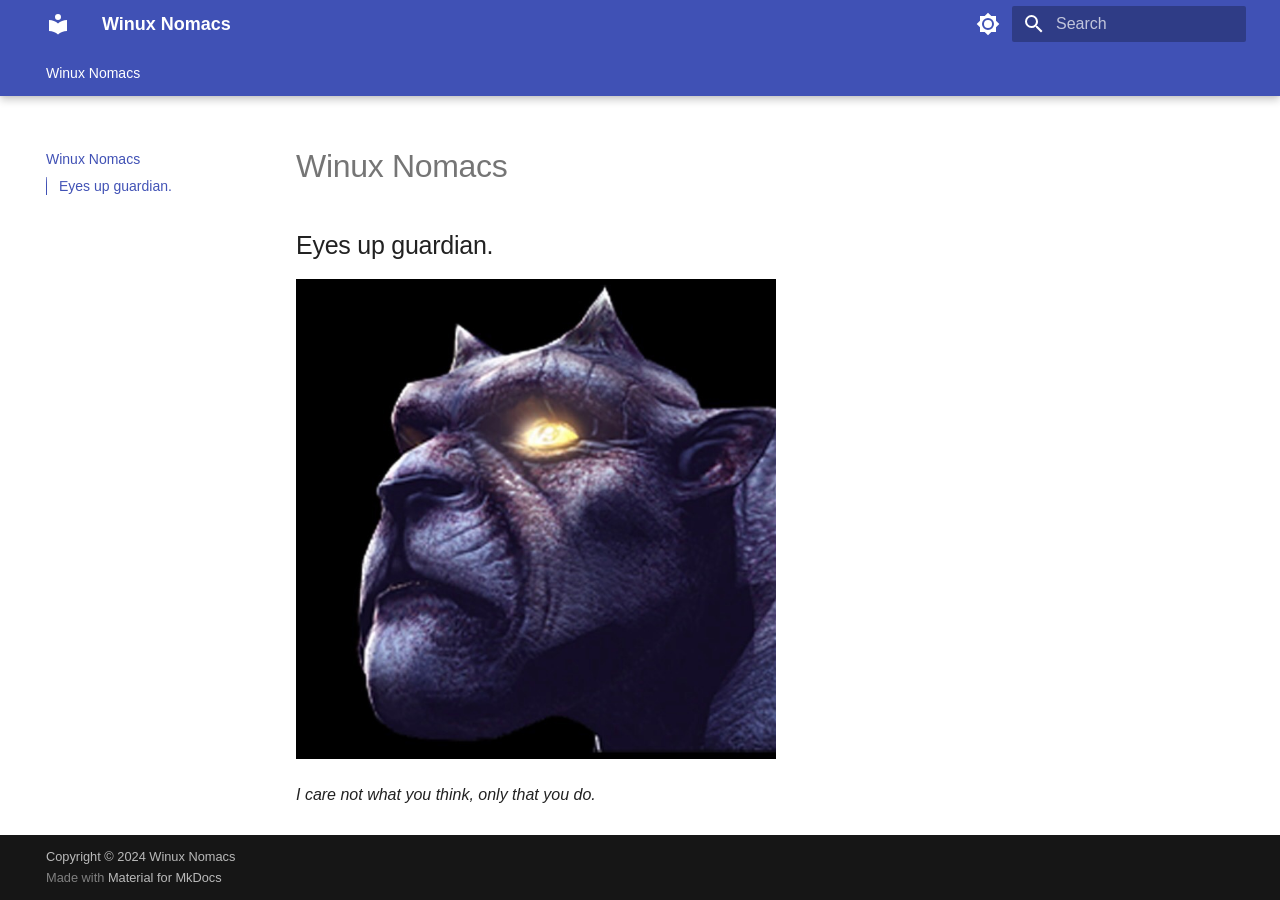
<file: index.html>
<!doctype html>
<html lang="en" class="no-js">
  <head>
    
      <meta charset="utf-8">
      <meta name="viewport" content="width=device-width,initial-scale=1">
      
      
      
        <link rel="canonical" href="https://winuxnomacs.github.io/">
      
      
      
      
      <link rel="icon" href="assets/images/favicon.png">
      <meta name="generator" content="mkdocs-1.6.0, mkdocs-material-9.5.22">
    
    
      
        <title>Winux Nomacs</title>
      
    
    
      <link rel="stylesheet" href="assets/stylesheets/main.732c4fb1.min.css">
      
        
        <link rel="stylesheet" href="assets/stylesheets/palette.06af60db.min.css">
      
      


    
    
      
    
    
      
    
    
    <script>__md_scope=new URL(".",location),__md_hash=e=>[...e].reduce((e,_)=>(e<<5)-e+_.charCodeAt(0),0),__md_get=(e,_=localStorage,t=__md_scope)=>JSON.parse(_.getItem(t.pathname+"."+e)),__md_set=(e,_,t=localStorage,a=__md_scope)=>{try{t.setItem(a.pathname+"."+e,JSON.stringify(_))}catch(e){}}</script>
    
      

    
    
    
  </head>
  
  
    
    
      
    
    
    
    
    <body dir="ltr" data-md-color-scheme="default" data-md-color-primary="indigo" data-md-color-accent="indigo">
  
    
    <input class="md-toggle" data-md-toggle="drawer" type="checkbox" id="__drawer" autocomplete="off">
    <input class="md-toggle" data-md-toggle="search" type="checkbox" id="__search" autocomplete="off">
    <label class="md-overlay" for="__drawer"></label>
    <div data-md-component="skip">
      
        
        <a href="#winux-nomacs" class="md-skip">
          Skip to content
        </a>
      
    </div>
    <div data-md-component="announce">
      
    </div>
    
    
      

  

<header class="md-header md-header--shadow md-header--lifted" data-md-component="header">
  <nav class="md-header__inner md-grid" aria-label="Header">
    <a href="." title="Winux Nomacs" class="md-header__button md-logo" aria-label="Winux Nomacs" data-md-component="logo">
      
  
  <svg xmlns="http://www.w3.org/2000/svg" viewBox="0 0 24 24"><path d="M12 8a3 3 0 0 0 3-3 3 3 0 0 0-3-3 3 3 0 0 0-3 3 3 3 0 0 0 3 3m0 3.54C9.64 9.35 6.5 8 3 8v11c3.5 0 6.64 1.35 9 3.54 2.36-2.19 5.5-3.54 9-3.54V8c-3.5 0-6.64 1.35-9 3.54Z"/></svg>

    </a>
    <label class="md-header__button md-icon" for="__drawer">
      
      <svg xmlns="http://www.w3.org/2000/svg" viewBox="0 0 24 24"><path d="M3 6h18v2H3V6m0 5h18v2H3v-2m0 5h18v2H3v-2Z"/></svg>
    </label>
    <div class="md-header__title" data-md-component="header-title">
      <div class="md-header__ellipsis">
        <div class="md-header__topic">
          <span class="md-ellipsis">
            Winux Nomacs
          </span>
        </div>
        <div class="md-header__topic" data-md-component="header-topic">
          <span class="md-ellipsis">
            
              Winux Nomacs
            
          </span>
        </div>
      </div>
    </div>
    
      
        <form class="md-header__option" data-md-component="palette">
  
    
    
    
    <input class="md-option" data-md-color-media="(prefers-color-scheme: light)" data-md-color-scheme="default" data-md-color-primary="indigo" data-md-color-accent="indigo"  aria-label="Switch to dark mode"  type="radio" name="__palette" id="__palette_0">
    
      <label class="md-header__button md-icon" title="Switch to dark mode" for="__palette_1" hidden>
        <svg xmlns="http://www.w3.org/2000/svg" viewBox="0 0 24 24"><path d="M12 8a4 4 0 0 0-4 4 4 4 0 0 0 4 4 4 4 0 0 0 4-4 4 4 0 0 0-4-4m0 10a6 6 0 0 1-6-6 6 6 0 0 1 6-6 6 6 0 0 1 6 6 6 6 0 0 1-6 6m8-9.31V4h-4.69L12 .69 8.69 4H4v4.69L.69 12 4 15.31V20h4.69L12 23.31 15.31 20H20v-4.69L23.31 12 20 8.69Z"/></svg>
      </label>
    
  
    
    
    
    <input class="md-option" data-md-color-media="(prefers-color-scheme: dark)" data-md-color-scheme="slate" data-md-color-primary="indigo" data-md-color-accent="indigo"  aria-label="Switch to light mode"  type="radio" name="__palette" id="__palette_1">
    
      <label class="md-header__button md-icon" title="Switch to light mode" for="__palette_0" hidden>
        <svg xmlns="http://www.w3.org/2000/svg" viewBox="0 0 24 24"><path d="M12 18c-.89 0-1.74-.2-2.5-.55C11.56 16.5 13 14.42 13 12c0-2.42-1.44-4.5-3.5-5.45C10.26 6.2 11.11 6 12 6a6 6 0 0 1 6 6 6 6 0 0 1-6 6m8-9.31V4h-4.69L12 .69 8.69 4H4v4.69L.69 12 4 15.31V20h4.69L12 23.31 15.31 20H20v-4.69L23.31 12 20 8.69Z"/></svg>
      </label>
    
  
</form>
      
    
    
      <script>var media,input,key,value,palette=__md_get("__palette");if(palette&&palette.color){"(prefers-color-scheme)"===palette.color.media&&(media=matchMedia("(prefers-color-scheme: light)"),input=document.querySelector(media.matches?"[data-md-color-media='(prefers-color-scheme: light)']":"[data-md-color-media='(prefers-color-scheme: dark)']"),palette.color.media=input.getAttribute("data-md-color-media"),palette.color.scheme=input.getAttribute("data-md-color-scheme"),palette.color.primary=input.getAttribute("data-md-color-primary"),palette.color.accent=input.getAttribute("data-md-color-accent"));for([key,value]of Object.entries(palette.color))document.body.setAttribute("data-md-color-"+key,value)}</script>
    
    
    
      <label class="md-header__button md-icon" for="__search">
        
        <svg xmlns="http://www.w3.org/2000/svg" viewBox="0 0 24 24"><path d="M9.5 3A6.5 6.5 0 0 1 16 9.5c0 1.61-.59 3.09-1.56 4.23l.27.27h.79l5 5-1.5 1.5-5-5v-.79l-.27-.27A6.516 6.516 0 0 1 9.5 16 6.5 6.5 0 0 1 3 9.5 6.5 6.5 0 0 1 9.5 3m0 2C7 5 5 7 5 9.5S7 14 9.5 14 14 12 14 9.5 12 5 9.5 5Z"/></svg>
      </label>
      <div class="md-search" data-md-component="search" role="dialog">
  <label class="md-search__overlay" for="__search"></label>
  <div class="md-search__inner" role="search">
    <form class="md-search__form" name="search">
      <input type="text" class="md-search__input" name="query" aria-label="Search" placeholder="Search" autocapitalize="off" autocorrect="off" autocomplete="off" spellcheck="false" data-md-component="search-query" required>
      <label class="md-search__icon md-icon" for="__search">
        
        <svg xmlns="http://www.w3.org/2000/svg" viewBox="0 0 24 24"><path d="M9.5 3A6.5 6.5 0 0 1 16 9.5c0 1.61-.59 3.09-1.56 4.23l.27.27h.79l5 5-1.5 1.5-5-5v-.79l-.27-.27A6.516 6.516 0 0 1 9.5 16 6.5 6.5 0 0 1 3 9.5 6.5 6.5 0 0 1 9.5 3m0 2C7 5 5 7 5 9.5S7 14 9.5 14 14 12 14 9.5 12 5 9.5 5Z"/></svg>
        
        <svg xmlns="http://www.w3.org/2000/svg" viewBox="0 0 24 24"><path d="M20 11v2H8l5.5 5.5-1.42 1.42L4.16 12l7.92-7.92L13.5 5.5 8 11h12Z"/></svg>
      </label>
      <nav class="md-search__options" aria-label="Search">
        
        <button type="reset" class="md-search__icon md-icon" title="Clear" aria-label="Clear" tabindex="-1">
          
          <svg xmlns="http://www.w3.org/2000/svg" viewBox="0 0 24 24"><path d="M19 6.41 17.59 5 12 10.59 6.41 5 5 6.41 10.59 12 5 17.59 6.41 19 12 13.41 17.59 19 19 17.59 13.41 12 19 6.41Z"/></svg>
        </button>
      </nav>
      
        <div class="md-search__suggest" data-md-component="search-suggest"></div>
      
    </form>
    <div class="md-search__output">
      <div class="md-search__scrollwrap" data-md-scrollfix>
        <div class="md-search-result" data-md-component="search-result">
          <div class="md-search-result__meta">
            Initializing search
          </div>
          <ol class="md-search-result__list" role="presentation"></ol>
        </div>
      </div>
    </div>
  </div>
</div>
    
    
  </nav>
  
    
      
<nav class="md-tabs" aria-label="Tabs" data-md-component="tabs">
  <div class="md-grid">
    <ul class="md-tabs__list">
      
        
  
  
    
  
  
    <li class="md-tabs__item md-tabs__item--active">
      <a href="." class="md-tabs__link">
        
  
    
  
  Winux Nomacs

      </a>
    </li>
  

      
    </ul>
  </div>
</nav>
    
  
</header>
    
    <div class="md-container" data-md-component="container">
      
      
        
      
      <main class="md-main" data-md-component="main">
        <div class="md-main__inner md-grid">
          
            
              
              <div class="md-sidebar md-sidebar--primary" data-md-component="sidebar" data-md-type="navigation" >
                <div class="md-sidebar__scrollwrap">
                  <div class="md-sidebar__inner">
                    


  


  

<nav class="md-nav md-nav--primary md-nav--lifted md-nav--integrated" aria-label="Navigation" data-md-level="0">
  <label class="md-nav__title" for="__drawer">
    <a href="." title="Winux Nomacs" class="md-nav__button md-logo" aria-label="Winux Nomacs" data-md-component="logo">
      
  
  <svg xmlns="http://www.w3.org/2000/svg" viewBox="0 0 24 24"><path d="M12 8a3 3 0 0 0 3-3 3 3 0 0 0-3-3 3 3 0 0 0-3 3 3 3 0 0 0 3 3m0 3.54C9.64 9.35 6.5 8 3 8v11c3.5 0 6.64 1.35 9 3.54 2.36-2.19 5.5-3.54 9-3.54V8c-3.5 0-6.64 1.35-9 3.54Z"/></svg>

    </a>
    Winux Nomacs
  </label>
  
  <ul class="md-nav__list" data-md-scrollfix>
    
      
      
  
  
    
  
  
  
    <li class="md-nav__item md-nav__item--active">
      
      <input class="md-nav__toggle md-toggle" type="checkbox" id="__toc">
      
      
        
      
      
        <label class="md-nav__link md-nav__link--active" for="__toc">
          
  
  <span class="md-ellipsis">
    Winux Nomacs
  </span>
  

          <span class="md-nav__icon md-icon"></span>
        </label>
      
      <a href="." class="md-nav__link md-nav__link--active">
        
  
  <span class="md-ellipsis">
    Winux Nomacs
  </span>
  

      </a>
      
        

<nav class="md-nav md-nav--secondary" aria-label="Table of contents">
  
  
  
    
  
  
    <label class="md-nav__title" for="__toc">
      <span class="md-nav__icon md-icon"></span>
      Table of contents
    </label>
    <ul class="md-nav__list" data-md-component="toc" data-md-scrollfix>
      
        <li class="md-nav__item">
  <a href="#eyes-up-guardian" class="md-nav__link">
    <span class="md-ellipsis">
      Eyes up guardian.
    </span>
  </a>
  
</li>
      
    </ul>
  
</nav>
      
    </li>
  

    
  </ul>
</nav>
                  </div>
                </div>
              </div>
            
            
          
          
            <div class="md-content" data-md-component="content">
              <article class="md-content__inner md-typeset">
                
                  


<h1 id="winux-nomacs">Winux Nomacs<a class="headerlink" href="#winux-nomacs" title="Permanent link">trueq</a></h1>
<h2 id="eyes-up-guardian">Eyes up guardian.<a class="headerlink" href="#eyes-up-guardian" title="Permanent link">trueq</a></h2>
<p><img align="left," alt="Image title" src="assets/img/Gargoyle.jpg" width="480" /></p>
<p><em>I care not what you think, only that you do.</em></p>












                
              </article>
            </div>
          
          
<script>var target=document.getElementById(location.hash.slice(1));target&&target.name&&(target.checked=target.name.startsWith("__tabbed_"))</script>
        </div>
        
          <button type="button" class="md-top md-icon" data-md-component="top" hidden>
  
  <svg xmlns="http://www.w3.org/2000/svg" viewBox="0 0 24 24"><path d="M13 20h-2V8l-5.5 5.5-1.42-1.42L12 4.16l7.92 7.92-1.42 1.42L13 8v12Z"/></svg>
  Back to top
</button>
        
      </main>
      
        <footer class="md-footer">
  
    
  
  <div class="md-footer-meta md-typeset">
    <div class="md-footer-meta__inner md-grid">
      <div class="md-copyright">
  
    <div class="md-copyright__highlight">
      Copyright &copy; 2024 Winux Nomacs
    </div>
  
  
    Made with
    <a href="https://squidfunk.github.io/mkdocs-material/" target="_blank" rel="noopener">
      Material for MkDocs
    </a>
  
</div>
      
    </div>
  </div>
</footer>
      
    </div>
    <div class="md-dialog" data-md-component="dialog">
      <div class="md-dialog__inner md-typeset"></div>
    </div>
    
      <div class="md-progress" data-md-component="progress" role="progressbar"></div>
    
    
    <script id="__config" type="application/json">{"base": ".", "features": ["header.autohide", "search.suggest", "search.highlight", "navigation.footer", "navigation.instant", "navigation.instant.prefetch", "navigation.instant.progress", "navigation.tracking", "navigation.tabs", "navigation.tabs.sticky", "navigation.expand", "navigation.path", "navigation.top", "toc.follow", "toc.integrate"], "search": "assets/javascripts/workers/search.b8dbb3d2.min.js", "translations": {"clipboard.copied": "Copied to clipboard", "clipboard.copy": "Copy to clipboard", "search.result.more.one": "1 more on this page", "search.result.more.other": "# more on this page", "search.result.none": "No matching documents", "search.result.one": "1 matching document", "search.result.other": "# matching documents", "search.result.placeholder": "Type to start searching", "search.result.term.missing": "Missing", "select.version": "Select version"}}</script>
    
    
      <script src="assets/javascripts/bundle.5cfa9459.min.js"></script>
      
    
  </body>
</html>
</file>
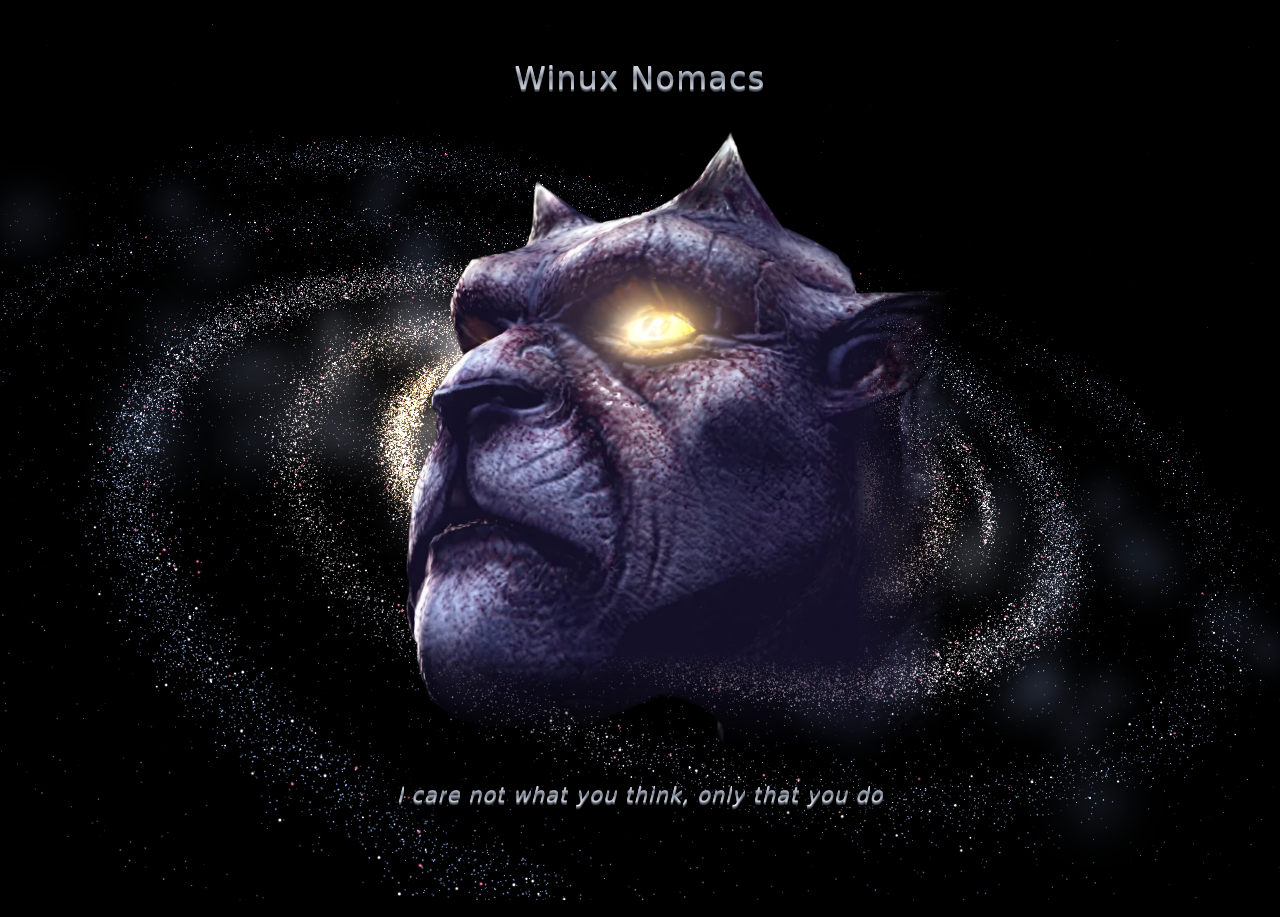
<file: docs/index.html>
<!doctype html>
<html lang="en">
<head>
  <meta charset="utf-8">
  <meta name="viewport" content="width=device-width, initial-scale=1">
  <title>Winux Nomacs</title>
  <meta name="description" content="Eyes up guardian.">
  <meta name="theme-color" content="#000000">
  <link rel="icon" href="assets/img/gargoyle-707.jpg" type="image/jpeg">
  <link rel="stylesheet" href="style.css">
</head>
<body>
  <canvas id="space" aria-hidden="true"></canvas>

  <main class="stage">
    <h1 class="line line--top"><a class="banner-link" href="https://github.com/winuxnomacs">Winux Nomacs</a></h1>

    <div class="float" id="head">
      <div class="tilt" id="tilt">
        <img class="gargoyle" src="assets/img/gargoyle-cutout-707.webp"
             srcset="assets/img/gargoyle-cutout-707.webp 707w, assets/img/gargoyle-cutout-1414.webp 1414w"
             sizes="min(70vmin, 707px)" width="707" height="707"
             alt="A stone gargoyle looking upward, one eye glowing gold">
        <span class="eye-glow" aria-hidden="true"></span>
      </div>
    </div>

    <p class="line quote" id="quote"></p>
  </main>

  <button class="back line" id="back" type="button">← Back</button>
  <div class="marker marker--sun" id="sun-marker" aria-hidden="true">
    <span class="marker-ring"></span>
    <span class="marker-label">The Sun<small>26,700 light-years from the centre</small></span>
  </div>
  <div class="near-labels" id="near-labels" aria-hidden="true"></div>
  <div class="planet-labels" id="planet-labels"></div>
  <div class="marker marker--body" id="body-marker" aria-hidden="true">
    <span class="marker-ring"></span>
    <span class="marker-label"><span id="body-name"></span><small id="body-distance"></small></span>
  </div>
  <div class="zoom" id="zoom" role="group" aria-label="Zoom">
    <button type="button" id="zoom-in" aria-label="Zoom in">+</button>
    <button type="button" id="zoom-out" aria-label="Zoom out">−</button>
  </div>
  <div class="layers" id="layers" role="group" aria-label="Show on the Earth">
    <button type="button" data-layer="clouds" aria-pressed="true">Clouds</button>
    <button type="button" data-layer="junk" aria-pressed="true">Space junk</button>
  </div>
  <div class="marker marker--earth" id="earth-marker">
    <span class="marker-ring"></span>
    <button class="marker-label" id="earth-dive" type="button" aria-label="You are here: the Earth. Fly down to it">You are here<small id="earth-date">The Earth</small><small id="earth-distance"></small></button>
  </div>
  <div class="marker marker--moon" id="moon-marker" aria-hidden="true">
    <span class="marker-ring"></span>
    <span class="marker-label">The Moon<small id="moon-phase"></small><small id="moon-info"></small></span>
  </div>
  <div class="marker marker--iss" id="iss-marker" aria-hidden="true">
    <span class="marker-ring"></span>
    <span class="marker-label">International Space Station<small>260 miles (420 km) up, 17,100 mph (27,600 km/h)</small></span>
  </div>
  <div class="marker marker--launch" id="launch-site" aria-hidden="true">
    <span class="marker-label" id="launch-name"></span>
  </div>
  <p class="line globe-caption" id="globe-caption" aria-hidden="true">The Earth now<small id="globe-time"></small></p>
  <p class="line tour-note" id="tour-note"><span id="tour-note-text"></span>
    <span class="globe-note">The Earth and the Moon as they are now; sizes and distance to scale.</span>
    <span class="junk-note" id="junk-note"></span>
    <span class="near-note">The stars within 20 light-years of the Sun, at their true distances; brightness squeezed
      so the faint ones show.</span>
    <span class="tour-credit tour-credit--near">Nearest stars from the
      <a href="https://github.com/astronexus/HYG-Database" target="_blank" rel="noopener">HYG Database</a>
      (<a href="https://creativecommons.org/licenses/by-sa/4.0/" target="_blank" rel="noopener">CC BY-SA 4.0</a>)</span>
    <span class="tour-credit">Real stars thanks to Yale's
      <a href="http://tdc-www.harvard.edu/catalogs/bsc5.html" target="_blank" rel="noopener">Bright Star Catalogue</a></span>
    <span class="tour-credit tour-credit--asteroids">Asteroids from NASA JPL's
      <a href="https://ssd.jpl.nasa.gov/tools/sbdb_query.html" target="_blank" rel="noopener">Small-Body Database</a></span>
    <span class="tour-credit tour-credit--earth">Earth and Moon images: NASA
      (<a href="https://science.nasa.gov/earth/earth-observatory/" target="_blank" rel="noopener">Earth Observatory</a>,
      <a href="https://svs.gsfc.nasa.gov/4720" target="_blank" rel="noopener">Scientific Visualization Studio</a>)</span>
    <span class="tour-credit tour-credit--junk">Orbits from
      <a href="https://celestrak.org" target="_blank" rel="noopener">CelesTrak</a></span></p>
  <p class="sr-only" id="tour-status" role="status"></p>

  <script src="main.js" defer></script>
  <script src="quotes.js" defer></script>
</body>
</html>
</file>
<file: docs/style.css>
:root {
  --bg: #000;
  --text: #8a8a94;
  --glow: 255, 214, 120;
  --size: min(70vmin, 707px);
  /* Polished silver for the banner and quotes: bright top, a darker band across the middle, bright bottom.
     Deep enough that the sweeping band of light shows against it. */
  --silver: linear-gradient(to bottom, #e6e9ee 0%, #c0c6cf 30%, #7c8494 50%, #a6adb9 60%, #dce0e6 88%, #f2f4f7 100%);
  /* The band of light that sweeps across the silver. */
  --shine: linear-gradient(110deg, transparent 40%, rgba(255, 255, 255, 0.85) 46%, #fff 48%, #fff 52%,
                           rgba(255, 255, 255, 0.85) 54%, transparent 60%);
  /* Raised 3D look: three 1px steps of darkening grey under the letters, a soft drop shadow, and a dark halo
     that keeps them readable over the bright galaxy core. (Shadows go in a filter, because text-shadow would
     paint over the gradient-filled letters.) */
  --metal: drop-shadow(0 1px 0 #7d838e) drop-shadow(0 1px 0 #50555e) drop-shadow(0 1px 0 #2e3137)
           drop-shadow(0 3px 3px rgba(0, 0, 0, 0.9)) drop-shadow(0 0 6px rgba(0, 0, 0, 0.8));
  --rx: 0deg;
  --ry: 0deg;
}

* { box-sizing: border-box; }

html, body {
  margin: 0;
  height: 100%;
  background: var(--bg);
  color: var(--text);
  overflow: hidden;
}

body {
  font-family: system-ui, -apple-system, "Segoe UI", Roboto, sans-serif;
  font-weight: 300;
}

#space {
  position: fixed;
  inset: 0;
  width: 100%;
  height: 100%;
  z-index: 0;
  pointer-events: none;
}

.stage {
  position: relative;
  z-index: 1;
  min-height: 100%;
  display: flex;
  flex-direction: column;
  align-items: center;
  justify-content: center;
  gap: clamp(0.75rem, 3vmin, 2rem);
  padding: 16px;
  text-align: center;
}

.line {
  margin: 0;
  font-weight: 500;
  letter-spacing: 0.04em;
  opacity: 0.75;
  /* Keeps the faint text readable where it crosses the galaxy. */
  text-shadow: 0 0 6px #000, 0 0 14px #000;
}

.line--top {
  font-size: clamp(1.21rem, 3.52vmin, 1.98rem);
  opacity: 1;
}

/* Silver letters: the gradient is painted through the text. */
.banner-link,
.quote .ch {
  background-image: var(--silver);
  -webkit-background-clip: text;
          background-clip: text;
  color: transparent;
  text-shadow: none;
}

/* The banner links to GitHub but still reads as a title: no underline, a slight brighten on hover. */
.banner-link {
  display: inline-block;
  text-decoration: none;
  border-radius: 4px;
  /* A band of light sweeps across the silver every 7s. */
  background-image: var(--shine), var(--silver);
  background-size: 300% 100%, 100% 100%;
  background-repeat: no-repeat;
  background-position: 100% 0, 0 0;
  filter: var(--metal);
  animation: gleam 7s ease-in-out infinite;
  /* The rise on hover overshoots a touch, then settles. */
  transition: filter 0.35s ease, transform 0.35s cubic-bezier(0.2, 0.8, 0.3, 1.25);
}

@keyframes gleam {
  0%, 55%   { background-position: 100% 0, 0 0; }
  80%, 100% { background-position: 0% 0, 0 0; }
}

/* On hover (or focus) the title rises to meet the pointer: it grows, lifts, and its shadow falls further below
   and spreads, as if it had come up off the page. The same shadows as --metal, so the filter animates smoothly. */
.banner-link:hover,
.banner-link:focus-visible {
  transform: translateY(-3px) scale(1.15);
  filter: drop-shadow(0 1px 0 #7d838e) drop-shadow(0 1px 0 #50555e) drop-shadow(0 1px 0 #2e3137)
          drop-shadow(0 9px 7px rgba(0, 0, 0, 0.85)) drop-shadow(0 0 12px rgba(0, 0, 0, 0.8)) brightness(1.15);
}

.banner-link:focus-visible {
  outline: 1px solid #c9ced6;
  outline-offset: 6px;
}

/* Quotes type in letter by letter, wait, then float up and away (timing in quotes.js). */
.quote {
  /* Room for two lines, so the head doesn't move when a quote wraps or the slot is empty. */
  position: relative;
  min-height: 2.8em;
  max-width: min(36rem, 100%);
  font-size: clamp(1.045rem, 2.75vmin, 1.32rem);
  font-style: italic;
  line-height: 1.4;
  opacity: 1;
  text-shadow: none;
  filter: var(--metal) blur(0);
  transition: opacity 1.6s ease, transform 1.6s ease, filter 1.6s ease;
}

/* The quote's band of light: --sweep runs 0 to 1 every 7s and moves one band across the whole slot. Each letter
   paints its slice of it, using --x (its distance from the slot's left edge) and --qw (the slot's width), both set
   by quotes.js. */
@property --sweep {
  syntax: '<number>';
  inherits: true;
  initial-value: 0;
}

/* While a quote is shown, a click skips to the next one. */
.quote.is-skippable {
  cursor: pointer;
}

.quote {
  --band: 12em;
  animation: quote-gleam 7s ease-in-out infinite;
}

@keyframes quote-gleam {
  0%, 55%   { --sweep: 0; }
  80%, 100% { --sweep: 1; }
}

/* Each letter fades in quickly, one after another (--i is its position; 30ms matches CHAR_MS). */
.quote .ch {
  background-image: var(--shine), var(--silver);
  background-size: var(--band) 100%, 100% 100%;
  background-repeat: no-repeat;
  background-position:
    calc(var(--sweep) * (var(--qw, 0px) + var(--band)) - var(--band) - var(--x, 0px)) 0,
    0 0;
  opacity: 0;
  /* Fades in as the laser reaches it, glowing hot, then cools to silver. */
  animation: type-in 0.25s ease forwards, cool 0.9s ease-out forwards;
  animation-delay: calc(var(--i) * 30ms);
}

@keyframes type-in {
  to { opacity: 1; }
}

@keyframes cool {
  0%, 15% { text-shadow: 0 0 2px #fff, 0 0 6px rgba(var(--glow), 0.95), 0 0 12px rgba(var(--glow), 0.6); }
  100%    { text-shadow: 0 0 0 rgba(255, 255, 255, 0), 0 0 0 rgba(var(--glow), 0), 0 0 0 rgba(var(--glow), 0); }
}

/* The laser that prints the quote: a hot point on the letter being printed, fed by a beam from the gargoyle's eye.
   quotes.js moves it from letter to letter in step with the typing, then fades it out. */
.laser {
  position: absolute;
  left: 0;
  top: 0;
  width: 3px;
  height: 1.3em;
  margin: -0.65em 0 0 -1.5px;
  border-radius: 2px;
  background: linear-gradient(to bottom, transparent, #fff 30%, #fff 70%, transparent);
  box-shadow: 0 0 6px 2px rgba(var(--glow), 0.9), 0 0 18px 6px rgba(var(--glow), 0.4);
  opacity: 0;
  pointer-events: none;
}

/* The beam from the eye to the laser's point; quotes.js aims and stretches it every frame, since the head drifts.
   It lives on the body, because the quote's filter would trap a fixed-position child. */
.eye-beam {
  position: fixed;
  left: 0;
  top: 0;
  z-index: 2;
  height: 2px;
  margin-top: -1px;
  transform-origin: 0 50%;
  border-radius: 1px;
  background: linear-gradient(to right, rgba(255, 244, 214, 0.95), rgba(var(--glow), 0.8) 55%, #fff);
  box-shadow: 0 0 6px 1px rgba(var(--glow), 0.7), 0 0 16px 3px rgba(var(--glow), 0.3);
  opacity: 0;
  pointer-events: none;
}

/* Where the beam leaves the eye. */
.eye-beam::before {
  content: '';
  position: absolute;
  left: -7px;
  top: 50%;
  width: 14px;
  height: 14px;
  margin-top: -7px;
  border-radius: 50%;
  background: radial-gradient(closest-side, #fff, rgba(var(--glow), 0.8) 45%, rgba(var(--glow), 0));
}

.touring .eye-beam { display: none; }

/* Words never break across lines between letters. */
.quote .word {
  white-space: nowrap;
}

/* The whole quote for screen readers, which skip the letter-by-letter copy. */
.sr-only {
  position: absolute;
  width: 1px;
  height: 1px;
  overflow: hidden;
  clip-path: inset(50%);
  white-space: nowrap;
}

.quote.is-out {
  opacity: 0;
  transform: translateY(-1.5rem);
  filter: var(--metal) blur(6px);
}

/* Slow drift; the tilt lives on an inner element so the two transforms don't fight. */
.float {
  animation: drift 7s ease-in-out infinite;
}

@keyframes drift {
  0%, 100% { transform: translateY(-12px) rotate(-0.8deg); }
  50%      { transform: translateY(12px)  rotate(0.8deg); }
}

.tilt {
  position: relative;
  width: var(--size);
  aspect-ratio: 1;
  transform: perspective(900px) rotateX(var(--rx)) rotateY(var(--ry));
  will-change: transform;
}

.gargoyle {
  display: block;
  width: 100%;
  height: 100%;
  /* Browsers draw the alt text in this colour until the image arrives; hide it (screen readers still read it). */
  color: transparent;
  /* The image has a transparent background, but the photo crops the gargoyle at its right
     and bottom edges; fade those into space. */
  -webkit-mask-image:
    linear-gradient(to right, #000 84%, transparent 99%),
    linear-gradient(to bottom, #000 84%, transparent 99%);
  -webkit-mask-composite: source-in;
          mask-image:
    linear-gradient(to right, #000 84%, transparent 99%),
    linear-gradient(to bottom, #000 84%, transparent 99%);
          mask-composite: intersect;
  user-select: none;
  -webkit-user-drag: none;
}

/* Placed on the lit eye (measured at 53.0% / 32.8% of the image). */
.eye-glow {
  position: absolute;
  left: 53.0%;
  top: 32.8%;
  width: 26%;
  aspect-ratio: 1.6;
  transform: translate(-50%, -50%);
  border-radius: 50%;
  background: radial-gradient(closest-side,
    rgba(var(--glow), 0.85),
    rgba(var(--glow), 0.35) 40%,
    rgba(var(--glow), 0) 100%);
  mix-blend-mode: screen;
  pointer-events: none;
  animation: pulse 3.2s ease-in-out infinite;
}

@keyframes pulse {
  0%, 100% { opacity: 0.15; transform: translate(-50%, -50%) scale(0.85); }
  50%      { opacity: 0.9;  transform: translate(-50%, -50%) scale(1.1); }
}

/* ---- The tour: the head fades, the banner moves to the top edge, the camera flies to the Sun. ---- */

.float[role="button"] {
  cursor: pointer;
  border-radius: 12px;
  transition: opacity 0.8s ease, filter 0.8s ease;
}

.float[role="button"]:focus-visible {
  outline: 1px solid rgba(var(--glow), 0.6);
  outline-offset: 4px;
}

/* Once the head is a button it beats like a heart ("lub-dub" every 2.9s, then a rest) to invite a click: it swells
   about 3%, a gold aura flares round its outline and the eye flares. The pointer on it, or focus, stops the beat.
   The aura is a copy of the cut-out behind the head, made black and given a gold glow; only its opacity changes.
   It reaches 6% further up and left than the image (the horns come close to the top), and fades out at the right
   and bottom like the image does, where the photo crops the gargoyle (84%/99% of the image = 85%/99% here). */
.tilt::before {
  content: "";
  position: absolute;
  left: -6%;
  top: -6%;
  z-index: -1;
  width: 106%;
  height: 106%;
  background: url("assets/img/gargoyle-cutout-707.webp") no-repeat right bottom / calc(100% / 1.06) calc(100% / 1.06);
  filter: brightness(0) drop-shadow(0 0 8px rgba(var(--glow), 0.9)) drop-shadow(0 0 26px rgba(var(--glow), 0.55));
  -webkit-mask-image:
    linear-gradient(to right, #000 85%, transparent 99%),
    linear-gradient(to bottom, #000 85%, transparent 99%);
  -webkit-mask-composite: source-in;
          mask-image:
    linear-gradient(to right, #000 85%, transparent 99%),
    linear-gradient(to bottom, #000 85%, transparent 99%);
          mask-composite: intersect;
  opacity: 0;
  pointer-events: none;
  will-change: opacity;
}

.float[role="button"] .tilt {
  animation: heartbeat 2.9s ease-in-out infinite;
}

.float[role="button"] .tilt::before {
  animation: aura 2.9s ease-in-out infinite;
}

.float[role="button"] .eye-glow {
  animation: eye-beat 2.9s ease-in-out infinite;
}

.float[role="button"]:hover .tilt,
.float[role="button"]:hover .tilt::before,
.float[role="button"]:focus-visible .tilt,
.float[role="button"]:focus-visible .tilt::before,
.touring .float .tilt,
.touring .float .tilt::before {
  animation: none;
}

.float[role="button"]:hover .eye-glow,
.float[role="button"]:focus-visible .eye-glow {
  animation: pulse 3.2s ease-in-out infinite;
}

@keyframes heartbeat {
  0%, 40%, 100% { scale: 1; }
  8%            { scale: 1.03; }
  16%           { scale: 1.005; }
  24%           { scale: 1.022; }
}

@keyframes aura {
  0%, 45%, 100% { opacity: 0; }
  8%            { opacity: 1; }
  16%           { opacity: 0.35; }
  24%           { opacity: 0.8; }
}

@keyframes eye-beat {
  0%, 45%, 100% { opacity: 0.3; transform: translate(-50%, -50%) scale(0.9); }
  8%            { opacity: 1;   transform: translate(-50%, -50%) scale(1.15); }
  16%           { opacity: 0.5; transform: translate(-50%, -50%) scale(0.98); }
  24%           { opacity: 0.9; transform: translate(-50%, -50%) scale(1.1); }
}

.line--top {
  transition: transform 1.2s ease;
}

.touring .float {
  opacity: 0;
  filter: blur(8px);
  pointer-events: none;
}

.touring .quote {
  opacity: 0;
}

/* The tour's pinch zooms the solar system, not the page. */
.touring {
  touch-action: none;
}

/* --lift is set by main.js: the distance from the banner's place to 12px below the top edge. */
.touring .line--top {
  transform: translateY(var(--lift, 0px));
}

.back {
  position: fixed;
  top: 12px;
  left: 16px;
  z-index: 2;
  padding: 0.3em 0.6em;
  border: 0;
  border-radius: 4px;
  background: none;
  color: var(--text);
  font: inherit;
  font-size: clamp(0.95rem, 2.4vmin, 1.15rem);
  cursor: pointer;
  opacity: 0;
  visibility: hidden;
  transition: opacity 0.8s ease, visibility 0.8s, color 0.3s ease;
}

.touring .back {
  opacity: 0.75;
  visibility: visible;
  /* Visible at once, so it can take the focus when the tour starts. */
  transition: opacity 0.8s ease, visibility 0s, color 0.3s ease;
}

.back:hover,
.back:focus-visible {
  color: #d4d4e0;
}

.back:focus-visible {
  outline: 1px solid currentColor;
}

/* Markers sit on the Sun or the Earth (main.js moves them there every frame); the centre is the ring's centre. */
.marker {
  position: fixed;
  left: 0;
  top: 0;
  z-index: 1;
  width: 0;
  height: 0;
  pointer-events: none;
  opacity: 0;
  transition: opacity 1s ease;
}

.marker.is-shown {
  opacity: 1;
}

.marker-ring {
  position: absolute;
  left: -14px;
  top: -14px;
  width: 28px;
  height: 28px;
  border: 1px solid rgba(var(--glow), 0.8);
  border-radius: 50%;
  box-shadow: 0 0 12px rgba(var(--glow), 0.4);
}

/* The Sun is too small to see from out in the galaxy, so its marker draws a dot for it. */
.marker--sun .marker-ring::after {
  content: "";
  position: absolute;
  left: 50%;
  top: 50%;
  width: 5px;
  height: 5px;
  transform: translate(-50%, -50%);
  border-radius: 50%;
  background: rgb(var(--glow));
  box-shadow: 0 0 8px 2px rgba(var(--glow), 0.8);
}

.marker-label {
  position: absolute;
  left: 24px;
  top: -0.7em;
  white-space: nowrap;
  color: #d4d4e0;
  font-size: clamp(0.95rem, 2.4vmin, 1.15rem);
  font-weight: 500;
  letter-spacing: 0.04em;
  text-shadow: 0 0 6px #000, 0 0 14px #000;
}

.marker-label small {
  display: block;
  color: var(--text);
  font-size: 0.8em;
}

.marker--earth .marker-label {
  font-size: clamp(1.05rem, 2.8vmin, 1.35rem);
}

/* "You are here" is a button that flies down to the Earth. */
.marker--earth .marker-label {
  padding: 0;
  border: 0;
  border-radius: 4px;
  background: none;
  font-family: inherit;
  line-height: inherit;
  text-align: left;
  cursor: pointer;
  pointer-events: auto;
  transition: color 0.3s ease;
}

.marker--earth .marker-label:hover,
.marker--earth .marker-label:focus-visible {
  color: #fff;
}

.marker--earth .marker-label:focus-visible {
  outline: 1px solid currentColor;
  outline-offset: 4px;
}

/* The Earth's ring beats like the head (2.9 s), inviting a click to fly down; it rests while the label is
   hovered or focused. */
.marker--earth .marker-ring {
  animation: ring-beat 2.9s ease-in-out infinite;
}

.marker--earth:has(.marker-label:hover) .marker-ring,
.marker--earth:has(.marker-label:focus-visible) .marker-ring {
  animation: none;
  border-color: rgb(var(--glow));
  box-shadow: 0 0 14px rgba(var(--glow), 0.6);
}

@keyframes ring-beat {
  0%, 40%, 100% { scale: 1;    border-color: rgba(var(--glow), 0.8); box-shadow: 0 0 12px rgba(var(--glow), 0.4); }
  8%            { scale: 1.22; border-color: rgb(var(--glow));       box-shadow: 0 0 18px 2px rgba(var(--glow), 0.8); }
  16%           { scale: 1.04; border-color: rgba(var(--glow), 0.85); box-shadow: 0 0 12px rgba(var(--glow), 0.45); }
  24%           { scale: 1.15; border-color: rgb(var(--glow));       box-shadow: 0 0 16px 1px rgba(var(--glow), 0.7); }
}

/* The Moon's marker at the Earth up close: a small ring and a small label. */
.marker--moon .marker-ring {
  left: -11px;
  top: -11px;
  width: 22px;
  height: 22px;
  border-color: rgba(201, 206, 214, 0.55);
  box-shadow: none;
}

.marker--moon .marker-label {
  left: 18px;
  top: -0.6em;
  font-size: clamp(0.8rem, 2vmin, 0.95rem);
}

/* The ISS's marker at the Earth up close: smaller still. */
.marker--iss .marker-ring {
  left: -8px;
  top: -8px;
  width: 16px;
  height: 16px;
  border-color: rgba(160, 190, 240, 0.55);
  box-shadow: none;
}

.marker--iss .marker-label {
  left: 14px;
  top: -0.6em;
  font-size: clamp(0.75rem, 1.8vmin, 0.9rem);
}

/* A rocket's launch site at the Earth up close: a small, faint name beside the pad, fading slowly. */
.marker--launch {
  transition: opacity 1.5s ease;
}

.marker--launch .marker-label {
  left: 10px;
  top: -0.6em;
  color: rgba(212, 212, 224, 0.7);
  font-size: clamp(0.72rem, 1.7vmin, 0.85rem);
  font-weight: 400;
}

/* "The Earth now", under the banner, at the Earth up close. */
.globe-caption {
  position: fixed;
  left: 16px;
  right: 16px;
  top: calc(12px + 2.6em);
  z-index: 1;
  text-align: center;
  font-size: clamp(1rem, 2.6vmin, 1.25rem);
  color: #d4d4e0;
  opacity: 0;
  pointer-events: none;
  transition: opacity 1s ease;
}

.globe-caption.is-shown {
  opacity: 0.9;
}

.globe-caption small {
  display: block;
  color: var(--text);
  font-size: 0.75em;
}

/* Names of a few of the nearest stars, between the galaxy and the solar system; main.js places them. */
.near-labels {
  position: fixed;
  inset: 0;
  z-index: 1;
  pointer-events: none;
  opacity: 0;
  transition: opacity 0.8s ease;
}

.near-labels.is-shown {
  opacity: 1;
}

.near-label {
  position: absolute;
  left: 0;
  top: 0;
  margin: -0.65em 0 0 10px;
  white-space: nowrap;
  color: var(--text);
  font-size: clamp(0.75rem, 1.9vmin, 0.9rem);
  letter-spacing: 0.04em;
  text-shadow: 0 0 5px #000;
  transition: opacity 0.4s ease;
}

.near-label small {
  display: block;
  font-size: 0.85em;
  opacity: 0.8;
}

.near-label.is-left {
  translate: calc(-100% - 20px) 0;
  text-align: right;
}

.near-label.is-off {
  opacity: 0;
}

/* Planet names in the solar system; main.js places each one and fades them all in with the planets. */
.planet-labels {
  position: fixed;
  inset: 0;
  z-index: 1;
  pointer-events: none;
  opacity: 0;
}

/* Each name is a button that picks its body; the padding makes it easier to hit, the margin undoes it. */
.planet-label {
  position: absolute;
  left: 0;
  top: 0;
  margin: calc(-0.65em - 0.2em) 0 0 calc(10px - 0.35em);
  padding: 0.2em 0.35em;
  border: 0;
  border-radius: 4px;
  background: none;
  white-space: nowrap;
  color: var(--text);
  font: inherit;
  font-size: clamp(0.75rem, 1.9vmin, 0.9rem);
  letter-spacing: 0.04em;
  text-shadow: 0 0 5px #000;
  cursor: pointer;
  pointer-events: auto;
  transition: opacity 0.4s ease, visibility 0.4s, color 0.3s ease;
}

.planet-label:hover,
.planet-label:focus-visible {
  color: #d4d4e0;
}

.planet-label:focus-visible {
  outline: 1px solid currentColor;
}

.planet-label[data-name="Sun"] {
  margin-left: calc(18px - 0.35em);
}

/* On its dot's left: shifted back by its width and the gap the margin made on the right. */
.planet-label.is-left {
  translate: calc(-100% - 2 * (10px - 0.35em)) 0;
}

.planet-label.is-left.is-up {
  translate: calc(-100% - 2 * (10px - 0.35em)) calc(-50% - 2px);
}

/* Webb's distances from the Earth and from the Sun go on two lines. */
.marker--body.is-webb #body-distance span:nth-of-type(2)::after {
  content: '';
  display: block;
}

/* Hidden names can't be clicked or reached by the keyboard. */
.planet-label.is-off,
.planet-label.is-hidden {
  opacity: 0;
  visibility: hidden;
}

/* The picked body's marker: the Sun gets a bigger ring. */
.marker--body.is-off {
  visibility: hidden;
}

.marker--body.is-sun .marker-ring {
  left: -24px;
  top: -24px;
  width: 48px;
  height: 48px;
}

.marker--body.is-sun .marker-label {
  left: 34px;
}

@media (min-width: 601px) {
  .marker.is-left .marker-label {
    left: auto;
    right: 24px;
    text-align: right;
  }

  .marker--body.is-sun.is-left .marker-label {
    right: 34px;
  }

  .marker--launch.is-left .marker-label {
    right: 10px;
  }

  .marker--iss.is-left .marker-label {
    right: 14px;
  }

  /* Flipped: to the other side of the ring. */
  .marker--body.is-flip:not(.is-left) .marker-label {
    left: auto;
    right: 24px;
    text-align: right;
  }

  .marker--body.is-sun.is-flip:not(.is-left) .marker-label {
    right: 34px;
  }

  .marker--body.is-left.is-flip .marker-label {
    left: 24px;
    right: auto;
    text-align: left;
  }

  .marker--body.is-sun.is-left.is-flip .marker-label {
    left: 34px;
  }
}

.marker--earth.is-compact .marker-label small {
  display: none;
}

/* "+" and "−", on the right, shown once the tour has reached the Earth. */
.zoom {
  position: fixed;
  right: 16px;
  bottom: 4.5em;
  z-index: 2;
  display: flex;
  flex-direction: column;
  gap: 8px;
  opacity: 0;
  visibility: hidden;
  transition: opacity 0.8s ease, visibility 0.8s;
}

.zoom.is-shown {
  opacity: 1;
  visibility: visible;
}

.zoom button {
  width: 2.2rem;
  height: 2.2rem;
  padding: 0;
  border: 1px solid rgba(201, 206, 214, 0.35);
  border-radius: 50%;
  background: rgba(0, 0, 0, 0.5);
  color: var(--text);
  font: inherit;
  font-size: 1.3rem;
  line-height: 1;
  cursor: pointer;
  transition: color 0.3s ease, border-color 0.3s ease, opacity 0.3s ease;
}

.zoom button:hover,
.zoom button:focus-visible {
  color: #d4d4e0;
  border-color: rgba(201, 206, 214, 0.8);
}

.zoom button:focus-visible {
  outline: 1px solid currentColor;
  outline-offset: 2px;
}

/* The Earth up close's layer buttons: lit when the layer is on. */
.layers {
  position: fixed;
  right: 16px;
  bottom: 4.5em;
  z-index: 2;
  display: flex;
  gap: 8px;
  opacity: 0;
  visibility: hidden;
  transition: opacity 0.8s ease, visibility 0.8s;
}

.layers.is-shown {
  opacity: 1;
  visibility: visible;
}

.layers button {
  padding: 0.35em 0.8em 0.35em 0.65em;
  border: 1px solid rgba(201, 206, 214, 0.25);
  border-radius: 1em;
  background: rgba(0, 0, 0, 0.5);
  color: rgba(201, 206, 214, 0.55);
  font: inherit;
  font-size: clamp(0.75rem, 1.9vmin, 0.9rem);
  letter-spacing: 0.04em;
  cursor: pointer;
  transition: color 0.3s ease, border-color 0.3s ease;
}

/* A small light before the name: dark when off, gold when on. */
.layers button::before {
  content: '';
  display: inline-block;
  width: 0.5em;
  height: 0.5em;
  margin-right: 0.5em;
  border: 1px solid currentColor;
  border-radius: 50%;
  vertical-align: 0.05em;
}

.layers button[aria-pressed="true"] {
  color: var(--text);
  border-color: rgba(201, 206, 214, 0.5);
}

.layers button[aria-pressed="true"]::before {
  border-color: #f0c870;
  background: #f0c870;
  box-shadow: 0 0 6px #f0c870;
}

.layers button:hover,
.layers button:focus-visible {
  color: #d4d4e0;
  border-color: rgba(201, 206, 214, 0.8);
}

.layers button:focus-visible {
  outline: 1px solid currentColor;
  outline-offset: 2px;
}

.zoom button[aria-disabled="true"] {
  opacity: 0.35;
  cursor: default;
}

.tour-note {
  position: fixed;
  left: 16px;
  right: 16px;
  bottom: 14px;
  z-index: 1;
  margin: 0;
  text-align: center;
  font-size: clamp(0.75rem, 1.9vmin, 0.9rem);
  opacity: 0;
  pointer-events: none;
  transition: opacity 1s ease;
}

.tour-note.is-shown {
  opacity: 0.6;
}

/* The star catalogue's credit, on its own line; its link is the one part of the note that takes clicks. */
.tour-credit {
  display: block;
}

.tour-credit a {
  color: inherit;
  text-underline-offset: 2px;
  pointer-events: auto;
}

.tour-credit a:hover,
.tour-credit a:focus-visible {
  color: #d4d4e0;
}

.tour-note:not(.is-shown) .tour-credit a {
  visibility: hidden;
}

/* At the Earth up close the note describes it and credits NASA's images too. */
.globe-note,
.tour-credit--earth,
.junk-note,
.tour-credit--junk,
.near-note,
.tour-credit--near {
  display: none;
}

/* Among the nearest stars it describes them and credits only their catalogue. */
.tour-note.is-near #tour-note-text,
.tour-note.is-near .tour-credit {
  display: none;
}

.tour-note.is-near .near-note {
  display: inline;
}

.tour-note.is-near .tour-credit--near {
  display: block;
}

.tour-note.is-globe #tour-note-text {
  display: none;
}

.tour-note.is-globe .tour-credit--asteroids {
  display: none;
}

.tour-note.is-globe .globe-note {
  display: inline;
}

.tour-note.is-globe .tour-credit--earth {
  display: block;
}

/* With the space junk shown, a line about it and its credit. */
.tour-note.is-junk .junk-note,
.tour-note.is-junk .tour-credit--junk {
  display: block;
}

/* Narrow screens: a marker's label goes under the ring, so it never runs off the right edge. */
@media (max-width: 600px) {
  .marker-label {
    left: 0;
    top: 22px;
    transform: translateX(calc(-50% + var(--nudge, 0px)));
    text-align: center;
  }

  #earth-distance span, #body-distance span { display: block; }

  .marker--earth .marker-label { text-align: center; }
  .marker--moon .marker-label { left: 0; top: 16px; }
  .marker--launch .marker-label { left: 0; top: 8px; }
  .marker--iss .marker-label { left: 0; top: 12px; }

  /* Clear of the note, which takes four lines here. */
  .zoom, .layers { bottom: 6em; }

  .marker--body.is-sun .marker-label { top: 32px; }

  /* Flipped: above the ring. */
  .marker--body.is-flip .marker-label { top: auto; bottom: 22px; }
  .marker--body.is-sun.is-flip .marker-label { top: auto; bottom: 32px; }
}

@media (prefers-reduced-motion: reduce) {
  .float[role="button"], .line--top, .back, .touring .back, .marker, .touring .quote,
  .planet-label, .tour-note, .zoom, .globe-caption, .near-labels, .near-label, .layers, .layers button { transition: none; }
  .float, .eye-glow, .float[role="button"] .tilt, .float[role="button"] .tilt::before,
  .float[role="button"] .eye-glow, .float[role="button"]:hover .eye-glow,
  .float[role="button"]:focus-visible .eye-glow, .marker--earth .marker-ring { animation: none; }
  .eye-glow { opacity: 0.5; }
  .tilt { transform: none; }
  .quote, .quote.is-out { transform: none; filter: var(--metal); }
  .banner-link, .quote { animation: none; }
  .banner-link:hover, .banner-link:focus-visible { transform: none; }
  .laser, .eye-beam { display: none; }
}
</file>
<file: assets/stylesheets/main.732c4fb1.min.css>
@charset "UTF-8";html{-webkit-text-size-adjust:none;-moz-text-size-adjust:none;text-size-adjust:none;box-sizing:border-box}*,:after,:before{box-sizing:inherit}@media (prefers-reduced-motion){*,:after,:before{transition:none!important}}body{margin:0}a,button,input,label{-webkit-tap-highlight-color:transparent}a{color:inherit;text-decoration:none}hr{border:0;box-sizing:initial;display:block;height:.05rem;overflow:visible;padding:0}small{font-size:80%}sub,sup{line-height:1em}img{border-style:none}table{border-collapse:initial;border-spacing:0}td,th{font-weight:400;vertical-align:top}button{background:#0000;border:0;font-family:inherit;font-size:inherit;margin:0;padding:0}input{border:0;outline:none}:root{--md-primary-fg-color:#4051b5;--md-primary-fg-color--light:#5d6cc0;--md-primary-fg-color--dark:#303fa1;--md-primary-bg-color:#fff;--md-primary-bg-color--light:#ffffffb3;--md-accent-fg-color:#526cfe;--md-accent-fg-color--transparent:#526cfe1a;--md-accent-bg-color:#fff;--md-accent-bg-color--light:#ffffffb3}[data-md-color-scheme=default]{color-scheme:light}[data-md-color-scheme=default] img[src$="#gh-dark-mode-only"],[data-md-color-scheme=default] img[src$="#only-dark"]{display:none}:root,[data-md-color-scheme=default]{--md-hue:225deg;--md-default-fg-color:#000000de;--md-default-fg-color--light:#0000008a;--md-default-fg-color--lighter:#00000052;--md-default-fg-color--lightest:#00000012;--md-default-bg-color:#fff;--md-default-bg-color--light:#ffffffb3;--md-default-bg-color--lighter:#ffffff4d;--md-default-bg-color--lightest:#ffffff1f;--md-code-fg-color:#36464e;--md-code-bg-color:#f5f5f5;--md-code-hl-color:#4287ff;--md-code-hl-color--light:#4287ff1a;--md-code-hl-number-color:#d52a2a;--md-code-hl-special-color:#db1457;--md-code-hl-function-color:#a846b9;--md-code-hl-constant-color:#6e59d9;--md-code-hl-keyword-color:#3f6ec6;--md-code-hl-string-color:#1c7d4d;--md-code-hl-name-color:var(--md-code-fg-color);--md-code-hl-operator-color:var(--md-default-fg-color--light);--md-code-hl-punctuation-color:var(--md-default-fg-color--light);--md-code-hl-comment-color:var(--md-default-fg-color--light);--md-code-hl-generic-color:var(--md-default-fg-color--light);--md-code-hl-variable-color:var(--md-default-fg-color--light);--md-typeset-color:var(--md-default-fg-color);--md-typeset-a-color:var(--md-primary-fg-color);--md-typeset-del-color:#f5503d26;--md-typeset-ins-color:#0bd57026;--md-typeset-kbd-color:#fafafa;--md-typeset-kbd-accent-color:#fff;--md-typeset-kbd-border-color:#b8b8b8;--md-typeset-mark-color:#ffff0080;--md-typeset-table-color:#0000001f;--md-typeset-table-color--light:rgba(0,0,0,.035);--md-admonition-fg-color:var(--md-default-fg-color);--md-admonition-bg-color:var(--md-default-bg-color);--md-warning-fg-color:#000000de;--md-warning-bg-color:#ff9;--md-footer-fg-color:#fff;--md-footer-fg-color--light:#ffffffb3;--md-footer-fg-color--lighter:#ffffff73;--md-footer-bg-color:#000000de;--md-footer-bg-color--dark:#00000052;--md-shadow-z1:0 0.2rem 0.5rem #0000000d,0 0 0.05rem #0000001a;--md-shadow-z2:0 0.2rem 0.5rem #0000001a,0 0 0.05rem #00000040;--md-shadow-z3:0 0.2rem 0.5rem #0003,0 0 0.05rem #00000059}.md-icon svg{fill:currentcolor;display:block;height:1.2rem;width:1.2rem}body{-webkit-font-smoothing:antialiased;-moz-osx-font-smoothing:grayscale;--md-text-font-family:var(--md-text-font,_),-apple-system,BlinkMacSystemFont,Helvetica,Arial,sans-serif;--md-code-font-family:var(--md-code-font,_),SFMono-Regular,Consolas,Menlo,monospace}aside,body,input{font-feature-settings:"kern","liga";color:var(--md-typeset-color);font-family:var(--md-text-font-family)}code,kbd,pre{font-feature-settings:"kern";font-family:var(--md-code-font-family)}:root{--md-typeset-table-sort-icon:url('data:image/svg+xml;charset=utf-8,<svg xmlns="http://www.w3.org/2000/svg" viewBox="0 0 24 24"><path d="m18 21-4-4h3V7h-3l4-4 4 4h-3v10h3M2 19v-2h10v2M2 13v-2h7v2M2 7V5h4v2H2Z"/></svg>');--md-typeset-table-sort-icon--asc:url('data:image/svg+xml;charset=utf-8,<svg xmlns="http://www.w3.org/2000/svg" viewBox="0 0 24 24"><path d="M19 17h3l-4 4-4-4h3V3h2M2 17h10v2H2M6 5v2H2V5m0 6h7v2H2v-2Z"/></svg>');--md-typeset-table-sort-icon--desc:url('data:image/svg+xml;charset=utf-8,<svg xmlns="http://www.w3.org/2000/svg" viewBox="0 0 24 24"><path d="M19 7h3l-4-4-4 4h3v14h2M2 17h10v2H2M6 5v2H2V5m0 6h7v2H2v-2Z"/></svg>')}.md-typeset{-webkit-print-color-adjust:exact;color-adjust:exact;font-size:.8rem;line-height:1.6}@media print{.md-typeset{font-size:.68rem}}.md-typeset blockquote,.md-typeset dl,.md-typeset figure,.md-typeset ol,.md-typeset pre,.md-typeset ul{margin-bottom:1em;margin-top:1em}.md-typeset h1{color:var(--md-default-fg-color--light);font-size:2em;line-height:1.3;margin:0 0 1.25em}.md-typeset h1,.md-typeset h2{font-weight:300;letter-spacing:-.01em}.md-typeset h2{font-size:1.5625em;line-height:1.4;margin:1.6em 0 .64em}.md-typeset h3{font-size:1.25em;font-weight:400;letter-spacing:-.01em;line-height:1.5;margin:1.6em 0 .8em}.md-typeset h2+h3{margin-top:.8em}.md-typeset h4{font-weight:700;letter-spacing:-.01em;margin:1em 0}.md-typeset h5,.md-typeset h6{color:var(--md-default-fg-color--light);font-size:.8em;font-weight:700;letter-spacing:-.01em;margin:1.25em 0}.md-typeset h5{text-transform:uppercase}.md-typeset hr{border-bottom:.05rem solid var(--md-default-fg-color--lightest);display:flow-root;margin:1.5em 0}.md-typeset a{color:var(--md-typeset-a-color);word-break:break-word}.md-typeset a,.md-typeset a:before{transition:color 125ms}.md-typeset a:focus,.md-typeset a:hover{color:var(--md-accent-fg-color)}.md-typeset a:focus code,.md-typeset a:hover code{background-color:var(--md-accent-fg-color--transparent)}.md-typeset a code{color:currentcolor;transition:background-color 125ms}.md-typeset a.focus-visible{outline-color:var(--md-accent-fg-color);outline-offset:.2rem}.md-typeset code,.md-typeset kbd,.md-typeset pre{color:var(--md-code-fg-color);direction:ltr;font-variant-ligatures:none}@media print{.md-typeset code,.md-typeset kbd,.md-typeset pre{white-space:pre-wrap}}.md-typeset code{background-color:var(--md-code-bg-color);border-radius:.1rem;-webkit-box-decoration-break:clone;box-decoration-break:clone;font-size:.85em;padding:0 .2941176471em;word-break:break-word}.md-typeset code:not(.focus-visible){-webkit-tap-highlight-color:transparent;outline:none}.md-typeset pre{display:flow-root;line-height:1.4;position:relative}.md-typeset pre>code{-webkit-box-decoration-break:slice;box-decoration-break:slice;box-shadow:none;display:block;margin:0;outline-color:var(--md-accent-fg-color);overflow:auto;padding:.7720588235em 1.1764705882em;scrollbar-color:var(--md-default-fg-color--lighter) #0000;scrollbar-width:thin;touch-action:auto;word-break:normal}.md-typeset pre>code:hover{scrollbar-color:var(--md-accent-fg-color) #0000}.md-typeset pre>code::-webkit-scrollbar{height:.2rem;width:.2rem}.md-typeset pre>code::-webkit-scrollbar-thumb{background-color:var(--md-default-fg-color--lighter)}.md-typeset pre>code::-webkit-scrollbar-thumb:hover{background-color:var(--md-accent-fg-color)}.md-typeset kbd{background-color:var(--md-typeset-kbd-color);border-radius:.1rem;box-shadow:0 .1rem 0 .05rem var(--md-typeset-kbd-border-color),0 .1rem 0 var(--md-typeset-kbd-border-color),0 -.1rem .2rem var(--md-typeset-kbd-accent-color) inset;color:var(--md-default-fg-color);display:inline-block;font-size:.75em;padding:0 .6666666667em;vertical-align:text-top;word-break:break-word}.md-typeset mark{background-color:var(--md-typeset-mark-color);-webkit-box-decoration-break:clone;box-decoration-break:clone;color:inherit;word-break:break-word}.md-typeset abbr{border-bottom:.05rem dotted var(--md-default-fg-color--light);cursor:help;text-decoration:none}.md-typeset small{opacity:.75}[dir=ltr] .md-typeset sub,[dir=ltr] .md-typeset sup{margin-left:.078125em}[dir=rtl] .md-typeset sub,[dir=rtl] .md-typeset sup{margin-right:.078125em}[dir=ltr] .md-typeset blockquote{padding-left:.6rem}[dir=rtl] .md-typeset blockquote{padding-right:.6rem}[dir=ltr] .md-typeset blockquote{border-left:.2rem solid var(--md-default-fg-color--lighter)}[dir=rtl] .md-typeset blockquote{border-right:.2rem solid var(--md-default-fg-color--lighter)}.md-typeset blockquote{color:var(--md-default-fg-color--light);margin-left:0;margin-right:0}.md-typeset ul{list-style-type:disc}[dir=ltr] .md-typeset ol,[dir=ltr] .md-typeset ul{margin-left:.625em}[dir=rtl] .md-typeset ol,[dir=rtl] .md-typeset ul{margin-right:.625em}.md-typeset ol,.md-typeset ul{padding:0}.md-typeset ol:not([hidden]),.md-typeset ul:not([hidden]){display:flow-root}.md-typeset ol ol,.md-typeset ul ol{list-style-type:lower-alpha}.md-typeset ol ol ol,.md-typeset ul ol ol{list-style-type:lower-roman}[dir=ltr] .md-typeset ol li,[dir=ltr] .md-typeset ul li{margin-left:1.25em}[dir=rtl] .md-typeset ol li,[dir=rtl] .md-typeset ul li{margin-right:1.25em}.md-typeset ol li,.md-typeset ul li{margin-bottom:.5em}.md-typeset ol li blockquote,.md-typeset ol li p,.md-typeset ul li blockquote,.md-typeset ul li p{margin:.5em 0}.md-typeset ol li:last-child,.md-typeset ul li:last-child{margin-bottom:0}[dir=ltr] .md-typeset ol li ol,[dir=ltr] .md-typeset ol li ul,[dir=ltr] .md-typeset ul li ol,[dir=ltr] .md-typeset ul li ul{margin-left:.625em}[dir=rtl] .md-typeset ol li ol,[dir=rtl] .md-typeset ol li ul,[dir=rtl] .md-typeset ul li ol,[dir=rtl] .md-typeset ul li ul{margin-right:.625em}.md-typeset ol li ol,.md-typeset ol li ul,.md-typeset ul li ol,.md-typeset ul li ul{margin-bottom:.5em;margin-top:.5em}[dir=ltr] .md-typeset dd{margin-left:1.875em}[dir=rtl] .md-typeset dd{margin-right:1.875em}.md-typeset dd{margin-bottom:1.5em;margin-top:1em}.md-typeset img,.md-typeset svg,.md-typeset video{height:auto;max-width:100%}.md-typeset img[align=left]{margin:1em 1em 1em 0}.md-typeset img[align=right]{margin:1em 0 1em 1em}.md-typeset img[align]:only-child{margin-top:0}.md-typeset figure{display:flow-root;margin:1em auto;max-width:100%;text-align:center;width:-moz-fit-content;width:fit-content}.md-typeset figure img{display:block;margin:0 auto}.md-typeset figcaption{font-style:italic;margin:1em auto;max-width:24rem}.md-typeset iframe{max-width:100%}.md-typeset table:not([class]){background-color:var(--md-default-bg-color);border:.05rem solid var(--md-typeset-table-color);border-radius:.1rem;display:inline-block;font-size:.64rem;max-width:100%;overflow:auto;touch-action:auto}@media print{.md-typeset table:not([class]){display:table}}.md-typeset table:not([class])+*{margin-top:1.5em}.md-typeset table:not([class]) td>:first-child,.md-typeset table:not([class]) th>:first-child{margin-top:0}.md-typeset table:not([class]) td>:last-child,.md-typeset table:not([class]) th>:last-child{margin-bottom:0}.md-typeset table:not([class]) td:not([align]),.md-typeset table:not([class]) th:not([align]){text-align:left}[dir=rtl] .md-typeset table:not([class]) td:not([align]),[dir=rtl] .md-typeset table:not([class]) th:not([align]){text-align:right}.md-typeset table:not([class]) th{font-weight:700;min-width:5rem;padding:.9375em 1.25em;vertical-align:top}.md-typeset table:not([class]) td{border-top:.05rem solid var(--md-typeset-table-color);padding:.9375em 1.25em;vertical-align:top}.md-typeset table:not([class]) tbody tr{transition:background-color 125ms}.md-typeset table:not([class]) tbody tr:hover{background-color:var(--md-typeset-table-color--light);box-shadow:0 .05rem 0 var(--md-default-bg-color) inset}.md-typeset table:not([class]) a{word-break:normal}.md-typeset table th[role=columnheader]{cursor:pointer}[dir=ltr] .md-typeset table th[role=columnheader]:after{margin-left:.5em}[dir=rtl] .md-typeset table th[role=columnheader]:after{margin-right:.5em}.md-typeset table th[role=columnheader]:after{content:"";display:inline-block;height:1.2em;-webkit-mask-image:var(--md-typeset-table-sort-icon);mask-image:var(--md-typeset-table-sort-icon);-webkit-mask-repeat:no-repeat;mask-repeat:no-repeat;-webkit-mask-size:contain;mask-size:contain;transition:background-color 125ms;vertical-align:text-bottom;width:1.2em}.md-typeset table th[role=columnheader]:hover:after{background-color:var(--md-default-fg-color--lighter)}.md-typeset table th[role=columnheader][aria-sort=ascending]:after{background-color:var(--md-default-fg-color--light);-webkit-mask-image:var(--md-typeset-table-sort-icon--asc);mask-image:var(--md-typeset-table-sort-icon--asc)}.md-typeset table th[role=columnheader][aria-sort=descending]:after{background-color:var(--md-default-fg-color--light);-webkit-mask-image:var(--md-typeset-table-sort-icon--desc);mask-image:var(--md-typeset-table-sort-icon--desc)}.md-typeset__scrollwrap{margin:1em -.8rem;overflow-x:auto;touch-action:auto}.md-typeset__table{display:inline-block;margin-bottom:.5em;padding:0 .8rem}@media print{.md-typeset__table{display:block}}html .md-typeset__table table{display:table;margin:0;overflow:hidden;width:100%}@media screen and (max-width:44.984375em){.md-content__inner>pre{margin:1em -.8rem}.md-content__inner>pre code{border-radius:0}}.md-typeset .md-author{border-radius:100%;display:block;flex-shrink:0;height:1.6rem;overflow:hidden;position:relative;transition:color 125ms,transform 125ms;width:1.6rem}.md-typeset .md-author img{display:block}.md-typeset .md-author--more{background:var(--md-default-fg-color--lightest);color:var(--md-default-fg-color--lighter);font-size:.6rem;font-weight:700;line-height:1.6rem;text-align:center}.md-typeset .md-author--long{height:2.4rem;width:2.4rem}.md-typeset a.md-author{transform:scale(1)}.md-typeset a.md-author img{border-radius:100%;filter:grayscale(100%) opacity(75%);transition:filter 125ms}.md-typeset a.md-author:focus,.md-typeset a.md-author:hover{transform:scale(1.1);z-index:1}.md-typeset a.md-author:focus img,.md-typeset a.md-author:hover img{filter:grayscale(0)}.md-banner{background-color:var(--md-footer-bg-color);color:var(--md-footer-fg-color);overflow:auto}@media print{.md-banner{display:none}}.md-banner--warning{background-color:var(--md-warning-bg-color);color:var(--md-warning-fg-color)}.md-banner__inner{font-size:.7rem;margin:.6rem auto;padding:0 .8rem}[dir=ltr] .md-banner__button{float:right}[dir=rtl] .md-banner__button{float:left}.md-banner__button{color:inherit;cursor:pointer;transition:opacity .25s}.no-js .md-banner__button{display:none}.md-banner__button:hover{opacity:.7}html{font-size:125%;height:100%;overflow-x:hidden}@media screen and (min-width:100em){html{font-size:137.5%}}@media screen and (min-width:125em){html{font-size:150%}}body{background-color:var(--md-default-bg-color);display:flex;flex-direction:column;font-size:.5rem;min-height:100%;position:relative;width:100%}@media print{body{display:block}}@media screen and (max-width:59.984375em){body[data-md-scrolllock]{position:fixed}}.md-grid{margin-left:auto;margin-right:auto;max-width:61rem}.md-container{display:flex;flex-direction:column;flex-grow:1}@media print{.md-container{display:block}}.md-main{flex-grow:1}.md-main__inner{display:flex;height:100%;margin-top:1.5rem}.md-ellipsis{overflow:hidden;text-overflow:ellipsis}.md-toggle{display:none}.md-option{height:0;opacity:0;position:absolute;width:0}.md-option:checked+label:not([hidden]){display:block}.md-option.focus-visible+label{outline-color:var(--md-accent-fg-color);outline-style:auto}.md-skip{background-color:var(--md-default-fg-color);border-radius:.1rem;color:var(--md-default-bg-color);font-size:.64rem;margin:.5rem;opacity:0;outline-color:var(--md-accent-fg-color);padding:.3rem .5rem;position:fixed;transform:translateY(.4rem);z-index:-1}.md-skip:focus{opacity:1;transform:translateY(0);transition:transform .25s cubic-bezier(.4,0,.2,1),opacity 175ms 75ms;z-index:10}@page{margin:25mm}:root{--md-clipboard-icon:url('data:image/svg+xml;charset=utf-8,<svg xmlns="http://www.w3.org/2000/svg" viewBox="0 0 24 24"><path d="M19 21H8V7h11m0-2H8a2 2 0 0 0-2 2v14a2 2 0 0 0 2 2h11a2 2 0 0 0 2-2V7a2 2 0 0 0-2-2m-3-4H4a2 2 0 0 0-2 2v14h2V3h12V1Z"/></svg>')}.md-clipboard{border-radius:.1rem;color:var(--md-default-fg-color--lightest);cursor:pointer;height:1.5em;outline-color:var(--md-accent-fg-color);outline-offset:.1rem;position:absolute;right:.5em;top:.5em;transition:color .25s;width:1.5em;z-index:1}@media print{.md-clipboard{display:none}}.md-clipboard:not(.focus-visible){-webkit-tap-highlight-color:transparent;outline:none}:hover>.md-clipboard{color:var(--md-default-fg-color--light)}.md-clipboard:focus,.md-clipboard:hover{color:var(--md-accent-fg-color)}.md-clipboard:after{background-color:currentcolor;content:"";display:block;height:1.125em;margin:0 auto;-webkit-mask-image:var(--md-clipboard-icon);mask-image:var(--md-clipboard-icon);-webkit-mask-position:center;mask-position:center;-webkit-mask-repeat:no-repeat;mask-repeat:no-repeat;-webkit-mask-size:contain;mask-size:contain;width:1.125em}.md-clipboard--inline{cursor:pointer}.md-clipboard--inline code{transition:color .25s,background-color .25s}.md-clipboard--inline:focus code,.md-clipboard--inline:hover code{background-color:var(--md-accent-fg-color--transparent);color:var(--md-accent-fg-color)}.md-typeset .md-code__content{display:grid}@keyframes consent{0%{opacity:0;transform:translateY(100%)}to{opacity:1;transform:translateY(0)}}@keyframes overlay{0%{opacity:0}to{opacity:1}}.md-consent__overlay{animation:overlay .25s both;-webkit-backdrop-filter:blur(.1rem);backdrop-filter:blur(.1rem);background-color:#0000008a;height:100%;opacity:1;position:fixed;top:0;width:100%;z-index:5}.md-consent__inner{animation:consent .5s cubic-bezier(.1,.7,.1,1) both;background-color:var(--md-default-bg-color);border:0;border-radius:.1rem;bottom:0;box-shadow:0 0 .2rem #0000001a,0 .2rem .4rem #0003;max-height:100%;overflow:auto;padding:0;position:fixed;width:100%;z-index:5}.md-consent__form{padding:.8rem}.md-consent__settings{display:none;margin:1em 0}input:checked+.md-consent__settings{display:block}.md-consent__controls{margin-bottom:.8rem}.md-typeset .md-consent__controls .md-button{display:inline}@media screen and (max-width:44.984375em){.md-typeset .md-consent__controls .md-button{display:block;margin-top:.4rem;text-align:center;width:100%}}.md-consent label{cursor:pointer}.md-content{flex-grow:1;min-width:0}.md-content__inner{margin:0 .8rem 1.2rem;padding-top:.6rem}@media screen and (min-width:76.25em){[dir=ltr] .md-sidebar--primary:not([hidden])~.md-content>.md-content__inner{margin-left:1.2rem}[dir=ltr] .md-sidebar--secondary:not([hidden])~.md-content>.md-content__inner,[dir=rtl] .md-sidebar--primary:not([hidden])~.md-content>.md-content__inner{margin-right:1.2rem}[dir=rtl] .md-sidebar--secondary:not([hidden])~.md-content>.md-content__inner{margin-left:1.2rem}}.md-content__inner:before{content:"";display:block;height:.4rem}.md-content__inner>:last-child{margin-bottom:0}[dir=ltr] .md-content__button{float:right}[dir=rtl] .md-content__button{float:left}[dir=ltr] .md-content__button{margin-left:.4rem}[dir=rtl] .md-content__button{margin-right:.4rem}.md-content__button{margin:.4rem 0;padding:0}@media print{.md-content__button{display:none}}.md-typeset .md-content__button{color:var(--md-default-fg-color--lighter)}.md-content__button svg{display:inline;vertical-align:top}[dir=rtl] .md-content__button svg{transform:scaleX(-1)}[dir=ltr] .md-dialog{right:.8rem}[dir=rtl] .md-dialog{left:.8rem}.md-dialog{background-color:var(--md-default-fg-color);border-radius:.1rem;bottom:.8rem;box-shadow:var(--md-shadow-z3);min-width:11.1rem;opacity:0;padding:.4rem .6rem;pointer-events:none;position:fixed;transform:translateY(100%);transition:transform 0ms .4s,opacity .4s;z-index:4}@media print{.md-dialog{display:none}}.md-dialog--active{opacity:1;pointer-events:auto;transform:translateY(0);transition:transform .4s cubic-bezier(.075,.85,.175,1),opacity .4s}.md-dialog__inner{color:var(--md-default-bg-color);font-size:.7rem}.md-feedback{margin:2em 0 1em;text-align:center}.md-feedback fieldset{border:none;margin:0;padding:0}.md-feedback__title{font-weight:700;margin:1em auto}.md-feedback__inner{position:relative}.md-feedback__list{display:flex;flex-wrap:wrap;place-content:baseline center;position:relative}.md-feedback__list:hover .md-icon:not(:disabled){color:var(--md-default-fg-color--lighter)}:disabled .md-feedback__list{min-height:1.8rem}.md-feedback__icon{color:var(--md-default-fg-color--light);cursor:pointer;flex-shrink:0;margin:0 .1rem;transition:color 125ms}.md-feedback__icon:not(:disabled).md-icon:hover{color:var(--md-accent-fg-color)}.md-feedback__icon:disabled{color:var(--md-default-fg-color--lightest);pointer-events:none}.md-feedback__note{opacity:0;position:relative;transform:translateY(.4rem);transition:transform .4s cubic-bezier(.1,.7,.1,1),opacity .15s}.md-feedback__note>*{margin:0 auto;max-width:16rem}:disabled .md-feedback__note{opacity:1;transform:translateY(0)}.md-footer{background-color:var(--md-footer-bg-color);color:var(--md-footer-fg-color)}@media print{.md-footer{display:none}}.md-footer__inner{justify-content:space-between;overflow:auto;padding:.2rem}.md-footer__inner:not([hidden]){display:flex}.md-footer__link{align-items:end;display:flex;flex-grow:0.01;margin-bottom:.4rem;margin-top:1rem;max-width:100%;outline-color:var(--md-accent-fg-color);overflow:hidden;transition:opacity .25s}.md-footer__link:focus,.md-footer__link:hover{opacity:.7}[dir=rtl] .md-footer__link svg{transform:scaleX(-1)}@media screen and (max-width:44.984375em){.md-footer__link--prev{flex-shrink:0}.md-footer__link--prev .md-footer__title{display:none}}[dir=ltr] .md-footer__link--next{margin-left:auto}[dir=rtl] .md-footer__link--next{margin-right:auto}.md-footer__link--next{text-align:right}[dir=rtl] .md-footer__link--next{text-align:left}.md-footer__title{flex-grow:1;font-size:.9rem;margin-bottom:.7rem;max-width:calc(100% - 2.4rem);padding:0 1rem;white-space:nowrap}.md-footer__button{margin:.2rem;padding:.4rem}.md-footer__direction{font-size:.64rem;opacity:.7}.md-footer-meta{background-color:var(--md-footer-bg-color--dark)}.md-footer-meta__inner{display:flex;flex-wrap:wrap;justify-content:space-between;padding:.2rem}html .md-footer-meta.md-typeset a{color:var(--md-footer-fg-color--light)}html .md-footer-meta.md-typeset a:focus,html .md-footer-meta.md-typeset a:hover{color:var(--md-footer-fg-color)}.md-copyright{color:var(--md-footer-fg-color--lighter);font-size:.64rem;margin:auto .6rem;padding:.4rem 0;width:100%}@media screen and (min-width:45em){.md-copyright{width:auto}}.md-copyright__highlight{color:var(--md-footer-fg-color--light)}.md-social{display:inline-flex;gap:.2rem;margin:0 .4rem;padding:.2rem 0 .6rem}@media screen and (min-width:45em){.md-social{padding:.6rem 0}}.md-social__link{display:inline-block;height:1.6rem;text-align:center;width:1.6rem}.md-social__link:before{line-height:1.9}.md-social__link svg{fill:currentcolor;max-height:.8rem;vertical-align:-25%}.md-typeset .md-button{border:.1rem solid;border-radius:.1rem;color:var(--md-primary-fg-color);cursor:pointer;display:inline-block;font-weight:700;padding:.625em 2em;transition:color 125ms,background-color 125ms,border-color 125ms}.md-typeset .md-button--primary{background-color:var(--md-primary-fg-color);border-color:var(--md-primary-fg-color);color:var(--md-primary-bg-color)}.md-typeset .md-button:focus,.md-typeset .md-button:hover{background-color:var(--md-accent-fg-color);border-color:var(--md-accent-fg-color);color:var(--md-accent-bg-color)}[dir=ltr] .md-typeset .md-input{border-top-left-radius:.1rem}[dir=ltr] .md-typeset .md-input,[dir=rtl] .md-typeset .md-input{border-top-right-radius:.1rem}[dir=rtl] .md-typeset .md-input{border-top-left-radius:.1rem}.md-typeset .md-input{border-bottom:.1rem solid var(--md-default-fg-color--lighter);box-shadow:var(--md-shadow-z1);font-size:.8rem;height:1.8rem;padding:0 .6rem;transition:border .25s,box-shadow .25s}.md-typeset .md-input:focus,.md-typeset .md-input:hover{border-bottom-color:var(--md-accent-fg-color);box-shadow:var(--md-shadow-z2)}.md-typeset .md-input--stretch{width:100%}.md-header{background-color:var(--md-primary-fg-color);box-shadow:0 0 .2rem #0000,0 .2rem .4rem #0000;color:var(--md-primary-bg-color);display:block;left:0;position:sticky;right:0;top:0;z-index:4}@media print{.md-header{display:none}}.md-header[hidden]{transform:translateY(-100%);transition:transform .25s cubic-bezier(.8,0,.6,1),box-shadow .25s}.md-header--shadow{box-shadow:0 0 .2rem #0000001a,0 .2rem .4rem #0003;transition:transform .25s cubic-bezier(.1,.7,.1,1),box-shadow .25s}.md-header__inner{align-items:center;display:flex;padding:0 .2rem}.md-header__button{color:currentcolor;cursor:pointer;margin:.2rem;outline-color:var(--md-accent-fg-color);padding:.4rem;position:relative;transition:opacity .25s;vertical-align:middle;z-index:1}.md-header__button:hover{opacity:.7}.md-header__button:not([hidden]){display:inline-block}.md-header__button:not(.focus-visible){-webkit-tap-highlight-color:transparent;outline:none}.md-header__button.md-logo{margin:.2rem;padding:.4rem}@media screen and (max-width:76.234375em){.md-header__button.md-logo{display:none}}.md-header__button.md-logo img,.md-header__button.md-logo svg{fill:currentcolor;display:block;height:1.2rem;width:auto}@media screen and (min-width:60em){.md-header__button[for=__search]{display:none}}.no-js .md-header__button[for=__search]{display:none}[dir=rtl] .md-header__button[for=__search] svg{transform:scaleX(-1)}@media screen and (min-width:76.25em){.md-header__button[for=__drawer]{display:none}}.md-header__topic{display:flex;max-width:100%;position:absolute;transition:transform .4s cubic-bezier(.1,.7,.1,1),opacity .15s;white-space:nowrap}.md-header__topic+.md-header__topic{opacity:0;pointer-events:none;transform:translateX(1.25rem);transition:transform .4s cubic-bezier(1,.7,.1,.1),opacity .15s;z-index:-1}[dir=rtl] .md-header__topic+.md-header__topic{transform:translateX(-1.25rem)}.md-header__topic:first-child{font-weight:700}[dir=ltr] .md-header__title{margin-left:1rem;margin-right:.4rem}[dir=rtl] .md-header__title{margin-left:.4rem;margin-right:1rem}.md-header__title{flex-grow:1;font-size:.9rem;height:2.4rem;line-height:2.4rem}.md-header__title--active .md-header__topic{opacity:0;pointer-events:none;transform:translateX(-1.25rem);transition:transform .4s cubic-bezier(1,.7,.1,.1),opacity .15s;z-index:-1}[dir=rtl] .md-header__title--active .md-header__topic{transform:translateX(1.25rem)}.md-header__title--active .md-header__topic+.md-header__topic{opacity:1;pointer-events:auto;transform:translateX(0);transition:transform .4s cubic-bezier(.1,.7,.1,1),opacity .15s;z-index:0}.md-header__title>.md-header__ellipsis{height:100%;position:relative;width:100%}.md-header__option{display:flex;flex-shrink:0;max-width:100%;transition:max-width 0ms .25s,opacity .25s .25s;white-space:nowrap}[data-md-toggle=search]:checked~.md-header .md-header__option{max-width:0;opacity:0;transition:max-width 0ms,opacity 0ms}.md-header__option>input{bottom:0}.md-header__source{display:none}@media screen and (min-width:60em){[dir=ltr] .md-header__source{margin-left:1rem}[dir=rtl] .md-header__source{margin-right:1rem}.md-header__source{display:block;max-width:11.7rem;width:11.7rem}}@media screen and (min-width:76.25em){[dir=ltr] .md-header__source{margin-left:1.4rem}[dir=rtl] .md-header__source{margin-right:1.4rem}}.md-meta{color:var(--md-default-fg-color--light);font-size:.7rem;line-height:1.3}.md-meta__list{display:inline-flex;flex-wrap:wrap;list-style:none;margin:0;padding:0}.md-meta__item:not(:last-child):after{content:"·";margin-left:.2rem;margin-right:.2rem}.md-meta__link{color:var(--md-typeset-a-color)}.md-meta__link:focus,.md-meta__link:hover{color:var(--md-accent-fg-color)}.md-draft{background-color:#ff1744;border-radius:.125em;color:#fff;display:inline-block;font-weight:700;padding-left:.5714285714em;padding-right:.5714285714em}:root{--md-nav-icon--prev:url('data:image/svg+xml;charset=utf-8,<svg xmlns="http://www.w3.org/2000/svg" viewBox="0 0 24 24"><path d="M20 11v2H8l5.5 5.5-1.42 1.42L4.16 12l7.92-7.92L13.5 5.5 8 11h12Z"/></svg>');--md-nav-icon--next:url('data:image/svg+xml;charset=utf-8,<svg xmlns="http://www.w3.org/2000/svg" viewBox="0 0 24 24"><path d="M8.59 16.58 13.17 12 8.59 7.41 10 6l6 6-6 6-1.41-1.42Z"/></svg>');--md-toc-icon:url('data:image/svg+xml;charset=utf-8,<svg xmlns="http://www.w3.org/2000/svg" viewBox="0 0 24 24"><path d="M3 9h14V7H3v2m0 4h14v-2H3v2m0 4h14v-2H3v2m16 0h2v-2h-2v2m0-10v2h2V7h-2m0 6h2v-2h-2v2Z"/></svg>')}.md-nav{font-size:.7rem;line-height:1.3}.md-nav__title{color:var(--md-default-fg-color--light);display:block;font-weight:700;overflow:hidden;padding:0 .6rem;text-overflow:ellipsis}.md-nav__title .md-nav__button{display:none}.md-nav__title .md-nav__button img{height:100%;width:auto}.md-nav__title .md-nav__button.md-logo img,.md-nav__title .md-nav__button.md-logo svg{fill:currentcolor;display:block;height:2.4rem;max-width:100%;object-fit:contain;width:auto}.md-nav__list{list-style:none;margin:0;padding:0}.md-nav__link{align-items:flex-start;display:flex;gap:.4rem;margin-top:.625em;scroll-snap-align:start;transition:color 125ms}.md-nav__link--passed{color:var(--md-default-fg-color--light)}.md-nav__item .md-nav__link--active,.md-nav__item .md-nav__link--active code{color:var(--md-typeset-a-color)}.md-nav__link .md-ellipsis{position:relative}[dir=ltr] .md-nav__link .md-icon:last-child{margin-left:auto}[dir=rtl] .md-nav__link .md-icon:last-child{margin-right:auto}.md-nav__link svg{fill:currentcolor;flex-shrink:0;height:1.3em}.md-nav__link[for]:focus,.md-nav__link[for]:hover,.md-nav__link[href]:focus,.md-nav__link[href]:hover{color:var(--md-accent-fg-color);cursor:pointer}.md-nav__link.focus-visible{outline-color:var(--md-accent-fg-color);outline-offset:.2rem}.md-nav--primary .md-nav__link[for=__toc]{display:none}.md-nav--primary .md-nav__link[for=__toc] .md-icon:after{background-color:currentcolor;display:block;height:100%;-webkit-mask-image:var(--md-toc-icon);mask-image:var(--md-toc-icon);width:100%}.md-nav--primary .md-nav__link[for=__toc]~.md-nav{display:none}.md-nav__container>.md-nav__link{margin-top:0}.md-nav__container>.md-nav__link:first-child{flex-grow:1;min-width:0}.md-nav__icon{flex-shrink:0}.md-nav__source{display:none}@media screen and (max-width:76.234375em){.md-nav--primary,.md-nav--primary .md-nav{background-color:var(--md-default-bg-color);display:flex;flex-direction:column;height:100%;left:0;position:absolute;right:0;top:0;z-index:1}.md-nav--primary .md-nav__item,.md-nav--primary .md-nav__title{font-size:.8rem;line-height:1.5}.md-nav--primary .md-nav__title{background-color:var(--md-default-fg-color--lightest);color:var(--md-default-fg-color--light);cursor:pointer;height:5.6rem;line-height:2.4rem;padding:3rem .8rem .2rem;position:relative;white-space:nowrap}[dir=ltr] .md-nav--primary .md-nav__title .md-nav__icon{left:.4rem}[dir=rtl] .md-nav--primary .md-nav__title .md-nav__icon{right:.4rem}.md-nav--primary .md-nav__title .md-nav__icon{display:block;height:1.2rem;margin:.2rem;position:absolute;top:.4rem;width:1.2rem}.md-nav--primary .md-nav__title .md-nav__icon:after{background-color:currentcolor;content:"";display:block;height:100%;-webkit-mask-image:var(--md-nav-icon--prev);mask-image:var(--md-nav-icon--prev);-webkit-mask-position:center;mask-position:center;-webkit-mask-repeat:no-repeat;mask-repeat:no-repeat;-webkit-mask-size:contain;mask-size:contain;width:100%}.md-nav--primary .md-nav__title~.md-nav__list{background-color:var(--md-default-bg-color);box-shadow:0 .05rem 0 var(--md-default-fg-color--lightest) inset;overflow-y:auto;scroll-snap-type:y mandatory;touch-action:pan-y}.md-nav--primary .md-nav__title~.md-nav__list>:first-child{border-top:0}.md-nav--primary .md-nav__title[for=__drawer]{background-color:var(--md-primary-fg-color);color:var(--md-primary-bg-color);font-weight:700}.md-nav--primary .md-nav__title .md-logo{display:block;left:.2rem;margin:.2rem;padding:.4rem;position:absolute;right:.2rem;top:.2rem}.md-nav--primary .md-nav__list{flex:1}.md-nav--primary .md-nav__item{border-top:.05rem solid var(--md-default-fg-color--lightest)}.md-nav--primary .md-nav__item--active>.md-nav__link{color:var(--md-typeset-a-color)}.md-nav--primary .md-nav__item--active>.md-nav__link:focus,.md-nav--primary .md-nav__item--active>.md-nav__link:hover{color:var(--md-accent-fg-color)}.md-nav--primary .md-nav__link{margin-top:0;padding:.6rem .8rem}.md-nav--primary .md-nav__link svg{margin-top:.1em}.md-nav--primary .md-nav__link>.md-nav__link{padding:0}[dir=ltr] .md-nav--primary .md-nav__link .md-nav__icon{margin-right:-.2rem}[dir=rtl] .md-nav--primary .md-nav__link .md-nav__icon{margin-left:-.2rem}.md-nav--primary .md-nav__link .md-nav__icon{font-size:1.2rem;height:1.2rem;width:1.2rem}.md-nav--primary .md-nav__link .md-nav__icon:after{background-color:currentcolor;content:"";display:block;height:100%;-webkit-mask-image:var(--md-nav-icon--next);mask-image:var(--md-nav-icon--next);-webkit-mask-position:center;mask-position:center;-webkit-mask-repeat:no-repeat;mask-repeat:no-repeat;-webkit-mask-size:contain;mask-size:contain;width:100%}[dir=rtl] .md-nav--primary .md-nav__icon:after{transform:scale(-1)}.md-nav--primary .md-nav--secondary .md-nav{background-color:initial;position:static}[dir=ltr] .md-nav--primary .md-nav--secondary .md-nav .md-nav__link{padding-left:1.4rem}[dir=rtl] .md-nav--primary .md-nav--secondary .md-nav .md-nav__link{padding-right:1.4rem}[dir=ltr] .md-nav--primary .md-nav--secondary .md-nav .md-nav .md-nav__link{padding-left:2rem}[dir=rtl] .md-nav--primary .md-nav--secondary .md-nav .md-nav .md-nav__link{padding-right:2rem}[dir=ltr] .md-nav--primary .md-nav--secondary .md-nav .md-nav .md-nav .md-nav__link{padding-left:2.6rem}[dir=rtl] .md-nav--primary .md-nav--secondary .md-nav .md-nav .md-nav .md-nav__link{padding-right:2.6rem}[dir=ltr] .md-nav--primary .md-nav--secondary .md-nav .md-nav .md-nav .md-nav .md-nav__link{padding-left:3.2rem}[dir=rtl] .md-nav--primary .md-nav--secondary .md-nav .md-nav .md-nav .md-nav .md-nav__link{padding-right:3.2rem}.md-nav--secondary{background-color:initial}.md-nav__toggle~.md-nav{display:flex;opacity:0;transform:translateX(100%);transition:transform .25s cubic-bezier(.8,0,.6,1),opacity 125ms 50ms}[dir=rtl] .md-nav__toggle~.md-nav{transform:translateX(-100%)}.md-nav__toggle:checked~.md-nav{opacity:1;transform:translateX(0);transition:transform .25s cubic-bezier(.4,0,.2,1),opacity 125ms 125ms}.md-nav__toggle:checked~.md-nav>.md-nav__list{-webkit-backface-visibility:hidden;backface-visibility:hidden}}@media screen and (max-width:59.984375em){.md-nav--primary .md-nav__link[for=__toc]{display:flex}.md-nav--primary .md-nav__link[for=__toc] .md-icon:after{content:""}.md-nav--primary .md-nav__link[for=__toc]+.md-nav__link{display:none}.md-nav--primary .md-nav__link[for=__toc]~.md-nav{display:flex}.md-nav__source{background-color:var(--md-primary-fg-color--dark);color:var(--md-primary-bg-color);display:block;padding:0 .2rem}}@media screen and (min-width:60em) and (max-width:76.234375em){.md-nav--integrated .md-nav__link[for=__toc]{display:flex}.md-nav--integrated .md-nav__link[for=__toc] .md-icon:after{content:""}.md-nav--integrated .md-nav__link[for=__toc]+.md-nav__link{display:none}.md-nav--integrated .md-nav__link[for=__toc]~.md-nav{display:flex}}@media screen and (min-width:60em){.md-nav{margin-bottom:-.4rem}.md-nav--secondary .md-nav__title{background:var(--md-default-bg-color);box-shadow:0 0 .4rem .4rem var(--md-default-bg-color);position:sticky;top:0;z-index:1}.md-nav--secondary .md-nav__title[for=__toc]{scroll-snap-align:start}.md-nav--secondary .md-nav__title .md-nav__icon{display:none}[dir=ltr] .md-nav--secondary .md-nav__list{padding-left:.6rem}[dir=rtl] .md-nav--secondary .md-nav__list{padding-right:.6rem}.md-nav--secondary .md-nav__list{padding-bottom:.4rem}[dir=ltr] .md-nav--secondary .md-nav__item>.md-nav__link{margin-right:.4rem}[dir=rtl] .md-nav--secondary .md-nav__item>.md-nav__link{margin-left:.4rem}}@media screen and (min-width:76.25em){.md-nav{margin-bottom:-.4rem;transition:max-height .25s cubic-bezier(.86,0,.07,1)}.md-nav--primary .md-nav__title{background:var(--md-default-bg-color);box-shadow:0 0 .4rem .4rem var(--md-default-bg-color);position:sticky;top:0;z-index:1}.md-nav--primary .md-nav__title[for=__drawer]{scroll-snap-align:start}.md-nav--primary .md-nav__title .md-nav__icon{display:none}[dir=ltr] .md-nav--primary .md-nav__list{padding-left:.6rem}[dir=rtl] .md-nav--primary .md-nav__list{padding-right:.6rem}.md-nav--primary .md-nav__list{padding-bottom:.4rem}[dir=ltr] .md-nav--primary .md-nav__item>.md-nav__link{margin-right:.4rem}[dir=rtl] .md-nav--primary .md-nav__item>.md-nav__link{margin-left:.4rem}.md-nav__toggle~.md-nav{display:grid;grid-template-rows:0fr;opacity:0;transition:grid-template-rows .25s cubic-bezier(.86,0,.07,1),opacity .25s,visibility 0ms .25s;visibility:collapse}.md-nav__toggle~.md-nav>.md-nav__list{overflow:hidden}.md-nav__toggle.md-toggle--indeterminate~.md-nav,.md-nav__toggle:checked~.md-nav{grid-template-rows:1fr;opacity:1;transition:grid-template-rows .25s cubic-bezier(.86,0,.07,1),opacity .15s .1s,visibility 0ms;visibility:visible}.md-nav__toggle.md-toggle--indeterminate~.md-nav{transition:none}.md-nav__item--nested>.md-nav>.md-nav__title{display:none}.md-nav__item--section{display:block;margin:1.25em 0}.md-nav__item--section:last-child{margin-bottom:0}.md-nav__item--section>.md-nav__link{font-weight:700}.md-nav__item--section>.md-nav__link[for]{color:var(--md-default-fg-color--light)}.md-nav__item--section>.md-nav__link:not(.md-nav__container){pointer-events:none}.md-nav__item--section>.md-nav__link .md-icon,.md-nav__item--section>.md-nav__link>[for]{display:none}[dir=ltr] .md-nav__item--section>.md-nav{margin-left:-.6rem}[dir=rtl] .md-nav__item--section>.md-nav{margin-right:-.6rem}.md-nav__item--section>.md-nav{display:block;opacity:1;visibility:visible}.md-nav__item--section>.md-nav>.md-nav__list>.md-nav__item{padding:0}.md-nav__icon{border-radius:100%;height:.9rem;transition:background-color .25s;width:.9rem}.md-nav__icon:hover{background-color:var(--md-accent-fg-color--transparent)}.md-nav__icon:after{background-color:currentcolor;border-radius:100%;content:"";display:inline-block;height:100%;-webkit-mask-image:var(--md-nav-icon--next);mask-image:var(--md-nav-icon--next);-webkit-mask-position:center;mask-position:center;-webkit-mask-repeat:no-repeat;mask-repeat:no-repeat;-webkit-mask-size:contain;mask-size:contain;transition:transform .25s;vertical-align:-.1rem;width:100%}[dir=rtl] .md-nav__icon:after{transform:rotate(180deg)}.md-nav__item--nested .md-nav__toggle:checked~.md-nav__link .md-nav__icon:after,.md-nav__item--nested .md-toggle--indeterminate~.md-nav__link .md-nav__icon:after{transform:rotate(90deg)}.md-nav--lifted>.md-nav__list>.md-nav__item,.md-nav--lifted>.md-nav__title{display:none}.md-nav--lifted>.md-nav__list>.md-nav__item--active{display:block}.md-nav--lifted>.md-nav__list>.md-nav__item--active>.md-nav__link{background:var(--md-default-bg-color);box-shadow:0 0 .4rem .4rem var(--md-default-bg-color);margin-top:0;position:sticky;top:0;z-index:1}.md-nav--lifted>.md-nav__list>.md-nav__item--active>.md-nav__link:not(.md-nav__container){pointer-events:none}.md-nav--lifted>.md-nav__list>.md-nav__item--active.md-nav__item--section{margin:0}[dir=ltr] .md-nav--lifted>.md-nav__list>.md-nav__item>.md-nav:not(.md-nav--secondary){margin-left:-.6rem}[dir=rtl] .md-nav--lifted>.md-nav__list>.md-nav__item>.md-nav:not(.md-nav--secondary){margin-right:-.6rem}.md-nav--lifted>.md-nav__list>.md-nav__item>[for]{color:var(--md-default-fg-color--light)}.md-nav--lifted .md-nav[data-md-level="1"]{grid-template-rows:1fr;opacity:1;visibility:visible}[dir=ltr] .md-nav--integrated>.md-nav__list>.md-nav__item--active .md-nav--secondary{border-left:.05rem solid var(--md-primary-fg-color)}[dir=rtl] .md-nav--integrated>.md-nav__list>.md-nav__item--active .md-nav--secondary{border-right:.05rem solid var(--md-primary-fg-color)}.md-nav--integrated>.md-nav__list>.md-nav__item--active .md-nav--secondary{display:block;margin-bottom:1.25em;opacity:1;visibility:visible}.md-nav--integrated>.md-nav__list>.md-nav__item--active .md-nav--secondary>.md-nav__list{overflow:visible;padding-bottom:0}.md-nav--integrated>.md-nav__list>.md-nav__item--active .md-nav--secondary>.md-nav__title{display:none}}.md-pagination{font-size:.8rem;font-weight:700;gap:.4rem}.md-pagination,.md-pagination>*{align-items:center;display:flex;justify-content:center}.md-pagination>*{border-radius:.2rem;height:1.8rem;min-width:1.8rem;text-align:center}.md-pagination__current{background-color:var(--md-default-fg-color--lightest);color:var(--md-default-fg-color--light)}.md-pagination__link{transition:color 125ms,background-color 125ms}.md-pagination__link:focus,.md-pagination__link:hover{background-color:var(--md-accent-fg-color--transparent);color:var(--md-accent-fg-color)}.md-pagination__link:focus svg,.md-pagination__link:hover svg{color:var(--md-accent-fg-color)}.md-pagination__link.focus-visible{outline-color:var(--md-accent-fg-color);outline-offset:.2rem}.md-pagination__link svg{fill:currentcolor;color:var(--md-default-fg-color--lighter);display:block;max-height:100%;width:1.2rem}.md-post__back{border-bottom:.05rem solid var(--md-default-fg-color--lightest);margin-bottom:1.2rem;padding-bottom:1.2rem}@media screen and (max-width:76.234375em){.md-post__back{display:none}}[dir=rtl] .md-post__back svg{transform:scaleX(-1)}.md-post__authors{display:flex;flex-direction:column;gap:.6rem;margin:0 .6rem 1.2rem}.md-post .md-post__meta a{transition:color 125ms}.md-post .md-post__meta a:focus,.md-post .md-post__meta a:hover{color:var(--md-accent-fg-color)}.md-post__title{color:var(--md-default-fg-color--light);font-weight:700}.md-post--excerpt{margin-bottom:3.2rem}.md-post--excerpt .md-post__header{align-items:center;display:flex;gap:.6rem;min-height:1.6rem}.md-post--excerpt .md-post__authors{align-items:center;display:inline-flex;flex-direction:row;gap:.2rem;margin:0;min-height:2.4rem}[dir=ltr] .md-post--excerpt .md-post__meta .md-meta__list{margin-right:.4rem}[dir=rtl] .md-post--excerpt .md-post__meta .md-meta__list{margin-left:.4rem}.md-post--excerpt .md-post__content>:first-child{--md-scroll-margin:6rem;margin-top:0}.md-post>.md-nav--secondary{margin:1em 0}.md-profile{align-items:center;display:flex;font-size:.7rem;gap:.6rem;line-height:1.4;width:100%}.md-profile__description{flex-grow:1}.md-content--post{display:flex}@media screen and (max-width:76.234375em){.md-content--post{flex-flow:column-reverse}}.md-content--post>.md-content__inner{min-width:0}@media screen and (min-width:76.25em){[dir=ltr] .md-content--post>.md-content__inner{margin-left:1.2rem}[dir=rtl] .md-content--post>.md-content__inner{margin-right:1.2rem}}@media screen and (max-width:76.234375em){.md-sidebar.md-sidebar--post{padding:0;position:static;width:100%}.md-sidebar.md-sidebar--post .md-sidebar__scrollwrap{overflow:visible}.md-sidebar.md-sidebar--post .md-sidebar__inner{padding:0}.md-sidebar.md-sidebar--post .md-post__meta{margin-left:.6rem;margin-right:.6rem}.md-sidebar.md-sidebar--post .md-nav__item{border:none;display:inline}.md-sidebar.md-sidebar--post .md-nav__list{display:inline-flex;flex-wrap:wrap;gap:.6rem;padding-bottom:.6rem;padding-top:.6rem}.md-sidebar.md-sidebar--post .md-nav__link{padding:0}.md-sidebar.md-sidebar--post .md-nav{height:auto;margin-bottom:0;position:static}}:root{--md-progress-value:0;--md-progress-delay:400ms}.md-progress{background:var(--md-primary-bg-color);height:.075rem;opacity:min(clamp(0,var(--md-progress-value),1),clamp(0,100 - var(--md-progress-value),1));position:fixed;top:0;transform:scaleX(calc(var(--md-progress-value)*1%));transform-origin:left;transition:transform .5s cubic-bezier(.19,1,.22,1),opacity .25s var(--md-progress-delay);width:100%;z-index:4}:root{--md-search-result-icon:url('data:image/svg+xml;charset=utf-8,<svg xmlns="http://www.w3.org/2000/svg" viewBox="0 0 24 24"><path d="M14 2H6a2 2 0 0 0-2 2v16a2 2 0 0 0 2 2h7c-.41-.25-.8-.56-1.14-.9-.33-.33-.61-.7-.86-1.1H6V4h7v5h5v1.18c.71.16 1.39.43 2 .82V8l-6-6m6.31 16.9c1.33-2.11.69-4.9-1.4-6.22-2.11-1.33-4.91-.68-6.22 1.4-1.34 2.11-.69 4.89 1.4 6.22 1.46.93 3.32.93 4.79.02L22 23.39 23.39 22l-3.08-3.1m-3.81.1a2.5 2.5 0 0 1-2.5-2.5 2.5 2.5 0 0 1 2.5-2.5 2.5 2.5 0 0 1 2.5 2.5 2.5 2.5 0 0 1-2.5 2.5Z"/></svg>')}.md-search{position:relative}@media screen and (min-width:60em){.md-search{padding:.2rem 0}}.no-js .md-search{display:none}.md-search__overlay{opacity:0;z-index:1}@media screen and (max-width:59.984375em){[dir=ltr] .md-search__overlay{left:-2.2rem}[dir=rtl] .md-search__overlay{right:-2.2rem}.md-search__overlay{background-color:var(--md-default-bg-color);border-radius:1rem;height:2rem;overflow:hidden;pointer-events:none;position:absolute;top:-1rem;transform-origin:center;transition:transform .3s .1s,opacity .2s .2s;width:2rem}[data-md-toggle=search]:checked~.md-header .md-search__overlay{opacity:1;transition:transform .4s,opacity .1s}}@media screen and (min-width:60em){[dir=ltr] .md-search__overlay{left:0}[dir=rtl] .md-search__overlay{right:0}.md-search__overlay{background-color:#0000008a;cursor:pointer;height:0;position:fixed;top:0;transition:width 0ms .25s,height 0ms .25s,opacity .25s;width:0}[data-md-toggle=search]:checked~.md-header .md-search__overlay{height:200vh;opacity:1;transition:width 0ms,height 0ms,opacity .25s;width:100%}}@media screen and (max-width:29.984375em){[data-md-toggle=search]:checked~.md-header .md-search__overlay{transform:scale(45)}}@media screen and (min-width:30em) and (max-width:44.984375em){[data-md-toggle=search]:checked~.md-header .md-search__overlay{transform:scale(60)}}@media screen and (min-width:45em) and (max-width:59.984375em){[data-md-toggle=search]:checked~.md-header .md-search__overlay{transform:scale(75)}}.md-search__inner{-webkit-backface-visibility:hidden;backface-visibility:hidden}@media screen and (max-width:59.984375em){[dir=ltr] .md-search__inner{left:0}[dir=rtl] .md-search__inner{right:0}.md-search__inner{height:0;opacity:0;overflow:hidden;position:fixed;top:0;transform:translateX(5%);transition:width 0ms .3s,height 0ms .3s,transform .15s cubic-bezier(.4,0,.2,1) .15s,opacity .15s .15s;width:0;z-index:2}[dir=rtl] .md-search__inner{transform:translateX(-5%)}[data-md-toggle=search]:checked~.md-header .md-search__inner{height:100%;opacity:1;transform:translateX(0);transition:width 0ms 0ms,height 0ms 0ms,transform .15s cubic-bezier(.1,.7,.1,1) .15s,opacity .15s .15s;width:100%}}@media screen and (min-width:60em){[dir=ltr] .md-search__inner{float:right}[dir=rtl] .md-search__inner{float:left}.md-search__inner{padding:.1rem 0;position:relative;transition:width .25s cubic-bezier(.1,.7,.1,1);width:11.7rem}}@media screen and (min-width:60em) and (max-width:76.234375em){[data-md-toggle=search]:checked~.md-header .md-search__inner{width:23.4rem}}@media screen and (min-width:76.25em){[data-md-toggle=search]:checked~.md-header .md-search__inner{width:34.4rem}}.md-search__form{background-color:var(--md-default-bg-color);box-shadow:0 0 .6rem #0000;height:2.4rem;position:relative;transition:color .25s,background-color .25s;z-index:2}@media screen and (min-width:60em){.md-search__form{background-color:#00000042;border-radius:.1rem;height:1.8rem}.md-search__form:hover{background-color:#ffffff1f}}[data-md-toggle=search]:checked~.md-header .md-search__form{background-color:var(--md-default-bg-color);border-radius:.1rem .1rem 0 0;box-shadow:0 0 .6rem #00000012;color:var(--md-default-fg-color)}[dir=ltr] .md-search__input{padding-left:3.6rem;padding-right:2.2rem}[dir=rtl] .md-search__input{padding-left:2.2rem;padding-right:3.6rem}.md-search__input{background:#0000;font-size:.9rem;height:100%;position:relative;text-overflow:ellipsis;width:100%;z-index:2}.md-search__input::placeholder{transition:color .25s}.md-search__input::placeholder,.md-search__input~.md-search__icon{color:var(--md-default-fg-color--light)}.md-search__input::-ms-clear{display:none}@media screen and (max-width:59.984375em){.md-search__input{font-size:.9rem;height:2.4rem;width:100%}}@media screen and (min-width:60em){[dir=ltr] .md-search__input{padding-left:2.2rem}[dir=rtl] .md-search__input{padding-right:2.2rem}.md-search__input{color:inherit;font-size:.8rem}.md-search__input::placeholder{color:var(--md-primary-bg-color--light)}.md-search__input+.md-search__icon{color:var(--md-primary-bg-color)}[data-md-toggle=search]:checked~.md-header .md-search__input{text-overflow:clip}[data-md-toggle=search]:checked~.md-header .md-search__input+.md-search__icon{color:var(--md-default-fg-color--light)}[data-md-toggle=search]:checked~.md-header .md-search__input::placeholder{color:#0000}}.md-search__icon{cursor:pointer;display:inline-block;height:1.2rem;transition:color .25s,opacity .25s;width:1.2rem}.md-search__icon:hover{opacity:.7}[dir=ltr] .md-search__icon[for=__search]{left:.5rem}[dir=rtl] .md-search__icon[for=__search]{right:.5rem}.md-search__icon[for=__search]{position:absolute;top:.3rem;z-index:2}[dir=rtl] .md-search__icon[for=__search] svg{transform:scaleX(-1)}@media screen and (max-width:59.984375em){[dir=ltr] .md-search__icon[for=__search]{left:.8rem}[dir=rtl] .md-search__icon[for=__search]{right:.8rem}.md-search__icon[for=__search]{top:.6rem}.md-search__icon[for=__search] svg:first-child{display:none}}@media screen and (min-width:60em){.md-search__icon[for=__search]{pointer-events:none}.md-search__icon[for=__search] svg:last-child{display:none}}[dir=ltr] .md-search__options{right:.5rem}[dir=rtl] .md-search__options{left:.5rem}.md-search__options{pointer-events:none;position:absolute;top:.3rem;z-index:2}@media screen and (max-width:59.984375em){[dir=ltr] .md-search__options{right:.8rem}[dir=rtl] .md-search__options{left:.8rem}.md-search__options{top:.6rem}}[dir=ltr] .md-search__options>.md-icon{margin-left:.2rem}[dir=rtl] .md-search__options>.md-icon{margin-right:.2rem}.md-search__options>.md-icon{color:var(--md-default-fg-color--light);opacity:0;transform:scale(.75);transition:transform .15s cubic-bezier(.1,.7,.1,1),opacity .15s}.md-search__options>.md-icon:not(.focus-visible){-webkit-tap-highlight-color:transparent;outline:none}[data-md-toggle=search]:checked~.md-header .md-search__input:valid~.md-search__options>.md-icon{opacity:1;pointer-events:auto;transform:scale(1)}[data-md-toggle=search]:checked~.md-header .md-search__input:valid~.md-search__options>.md-icon:hover{opacity:.7}[dir=ltr] .md-search__suggest{padding-left:3.6rem;padding-right:2.2rem}[dir=rtl] .md-search__suggest{padding-left:2.2rem;padding-right:3.6rem}.md-search__suggest{align-items:center;color:var(--md-default-fg-color--lighter);display:flex;font-size:.9rem;height:100%;opacity:0;position:absolute;top:0;transition:opacity 50ms;white-space:nowrap;width:100%}@media screen and (min-width:60em){[dir=ltr] .md-search__suggest{padding-left:2.2rem}[dir=rtl] .md-search__suggest{padding-right:2.2rem}.md-search__suggest{font-size:.8rem}}[data-md-toggle=search]:checked~.md-header .md-search__suggest{opacity:1;transition:opacity .3s .1s}[dir=ltr] .md-search__output{border-bottom-left-radius:.1rem}[dir=ltr] .md-search__output,[dir=rtl] .md-search__output{border-bottom-right-radius:.1rem}[dir=rtl] .md-search__output{border-bottom-left-radius:.1rem}.md-search__output{overflow:hidden;position:absolute;width:100%;z-index:1}@media screen and (max-width:59.984375em){.md-search__output{bottom:0;top:2.4rem}}@media screen and (min-width:60em){.md-search__output{opacity:0;top:1.9rem;transition:opacity .4s}[data-md-toggle=search]:checked~.md-header .md-search__output{box-shadow:var(--md-shadow-z3);opacity:1}}.md-search__scrollwrap{-webkit-backface-visibility:hidden;backface-visibility:hidden;background-color:var(--md-default-bg-color);height:100%;overflow-y:auto;touch-action:pan-y}@media (-webkit-max-device-pixel-ratio:1),(max-resolution:1dppx){.md-search__scrollwrap{transform:translateZ(0)}}@media screen and (min-width:60em) and (max-width:76.234375em){.md-search__scrollwrap{width:23.4rem}}@media screen and (min-width:76.25em){.md-search__scrollwrap{width:34.4rem}}@media screen and (min-width:60em){.md-search__scrollwrap{max-height:0;scrollbar-color:var(--md-default-fg-color--lighter) #0000;scrollbar-width:thin}[data-md-toggle=search]:checked~.md-header .md-search__scrollwrap{max-height:75vh}.md-search__scrollwrap:hover{scrollbar-color:var(--md-accent-fg-color) #0000}.md-search__scrollwrap::-webkit-scrollbar{height:.2rem;width:.2rem}.md-search__scrollwrap::-webkit-scrollbar-thumb{background-color:var(--md-default-fg-color--lighter)}.md-search__scrollwrap::-webkit-scrollbar-thumb:hover{background-color:var(--md-accent-fg-color)}}.md-search-result{color:var(--md-default-fg-color);word-break:break-word}.md-search-result__meta{background-color:var(--md-default-fg-color--lightest);color:var(--md-default-fg-color--light);font-size:.64rem;line-height:1.8rem;padding:0 .8rem;scroll-snap-align:start}@media screen and (min-width:60em){[dir=ltr] .md-search-result__meta{padding-left:2.2rem}[dir=rtl] .md-search-result__meta{padding-right:2.2rem}}.md-search-result__list{list-style:none;margin:0;padding:0;-webkit-user-select:none;user-select:none}.md-search-result__item{box-shadow:0 -.05rem var(--md-default-fg-color--lightest)}.md-search-result__item:first-child{box-shadow:none}.md-search-result__link{display:block;outline:none;scroll-snap-align:start;transition:background-color .25s}.md-search-result__link:focus,.md-search-result__link:hover{background-color:var(--md-accent-fg-color--transparent)}.md-search-result__link:last-child p:last-child{margin-bottom:.6rem}.md-search-result__more>summary{cursor:pointer;display:block;outline:none;position:sticky;scroll-snap-align:start;top:0;z-index:1}.md-search-result__more>summary::marker{display:none}.md-search-result__more>summary::-webkit-details-marker{display:none}.md-search-result__more>summary>div{color:var(--md-typeset-a-color);font-size:.64rem;padding:.75em .8rem;transition:color .25s,background-color .25s}@media screen and (min-width:60em){[dir=ltr] .md-search-result__more>summary>div{padding-left:2.2rem}[dir=rtl] .md-search-result__more>summary>div{padding-right:2.2rem}}.md-search-result__more>summary:focus>div,.md-search-result__more>summary:hover>div{background-color:var(--md-accent-fg-color--transparent);color:var(--md-accent-fg-color)}.md-search-result__more[open]>summary{background-color:var(--md-default-bg-color)}.md-search-result__article{overflow:hidden;padding:0 .8rem;position:relative}@media screen and (min-width:60em){[dir=ltr] .md-search-result__article{padding-left:2.2rem}[dir=rtl] .md-search-result__article{padding-right:2.2rem}}[dir=ltr] .md-search-result__icon{left:0}[dir=rtl] .md-search-result__icon{right:0}.md-search-result__icon{color:var(--md-default-fg-color--light);height:1.2rem;margin:.5rem;position:absolute;width:1.2rem}@media screen and (max-width:59.984375em){.md-search-result__icon{display:none}}.md-search-result__icon:after{background-color:currentcolor;content:"";display:inline-block;height:100%;-webkit-mask-image:var(--md-search-result-icon);mask-image:var(--md-search-result-icon);-webkit-mask-position:center;mask-position:center;-webkit-mask-repeat:no-repeat;mask-repeat:no-repeat;-webkit-mask-size:contain;mask-size:contain;width:100%}[dir=rtl] .md-search-result__icon:after{transform:scaleX(-1)}.md-search-result .md-typeset{color:var(--md-default-fg-color--light);font-size:.64rem;line-height:1.6}.md-search-result .md-typeset h1{color:var(--md-default-fg-color);font-size:.8rem;font-weight:400;line-height:1.4;margin:.55rem 0}.md-search-result .md-typeset h1 mark{text-decoration:none}.md-search-result .md-typeset h2{color:var(--md-default-fg-color);font-size:.64rem;font-weight:700;line-height:1.6;margin:.5em 0}.md-search-result .md-typeset h2 mark{text-decoration:none}.md-search-result__terms{color:var(--md-default-fg-color);display:block;font-size:.64rem;font-style:italic;margin:.5em 0}.md-search-result mark{background-color:initial;color:var(--md-accent-fg-color);text-decoration:underline}.md-select{position:relative;z-index:1}.md-select__inner{background-color:var(--md-default-bg-color);border-radius:.1rem;box-shadow:var(--md-shadow-z2);color:var(--md-default-fg-color);left:50%;margin-top:.2rem;max-height:0;opacity:0;position:absolute;top:calc(100% - .2rem);transform:translate3d(-50%,.3rem,0);transition:transform .25s 375ms,opacity .25s .25s,max-height 0ms .5s}.md-select:focus-within .md-select__inner,.md-select:hover .md-select__inner{max-height:10rem;opacity:1;transform:translate3d(-50%,0,0);transition:transform .25s cubic-bezier(.1,.7,.1,1),opacity .25s,max-height 0ms}.md-select__inner:after{border-bottom:.2rem solid #0000;border-bottom-color:var(--md-default-bg-color);border-left:.2rem solid #0000;border-right:.2rem solid #0000;border-top:0;content:"";height:0;left:50%;margin-left:-.2rem;margin-top:-.2rem;position:absolute;top:0;width:0}.md-select__list{border-radius:.1rem;font-size:.8rem;list-style-type:none;margin:0;max-height:inherit;overflow:auto;padding:0}.md-select__item{line-height:1.8rem}[dir=ltr] .md-select__link{padding-left:.6rem;padding-right:1.2rem}[dir=rtl] .md-select__link{padding-left:1.2rem;padding-right:.6rem}.md-select__link{cursor:pointer;display:block;outline:none;scroll-snap-align:start;transition:background-color .25s,color .25s;width:100%}.md-select__link:focus,.md-select__link:hover{color:var(--md-accent-fg-color)}.md-select__link:focus{background-color:var(--md-default-fg-color--lightest)}.md-sidebar{align-self:flex-start;flex-shrink:0;padding:1.2rem 0;position:sticky;top:2.4rem;width:12.1rem}@media print{.md-sidebar{display:none}}@media screen and (max-width:76.234375em){[dir=ltr] .md-sidebar--primary{left:-12.1rem}[dir=rtl] .md-sidebar--primary{right:-12.1rem}.md-sidebar--primary{background-color:var(--md-default-bg-color);display:block;height:100%;position:fixed;top:0;transform:translateX(0);transition:transform .25s cubic-bezier(.4,0,.2,1),box-shadow .25s;width:12.1rem;z-index:5}[data-md-toggle=drawer]:checked~.md-container .md-sidebar--primary{box-shadow:var(--md-shadow-z3);transform:translateX(12.1rem)}[dir=rtl] [data-md-toggle=drawer]:checked~.md-container .md-sidebar--primary{transform:translateX(-12.1rem)}.md-sidebar--primary .md-sidebar__scrollwrap{bottom:0;left:0;margin:0;overflow:hidden;position:absolute;right:0;scroll-snap-type:none;top:0}}@media screen and (min-width:76.25em){.md-sidebar{height:0}.no-js .md-sidebar{height:auto}.md-header--lifted~.md-container .md-sidebar{top:4.8rem}}.md-sidebar--secondary{display:none;order:2}@media screen and (min-width:60em){.md-sidebar--secondary{height:0}.no-js .md-sidebar--secondary{height:auto}.md-sidebar--secondary:not([hidden]){display:block}.md-sidebar--secondary .md-sidebar__scrollwrap{touch-action:pan-y}}.md-sidebar__scrollwrap{scrollbar-gutter:stable;-webkit-backface-visibility:hidden;backface-visibility:hidden;margin:0 .2rem;overflow-y:auto;scrollbar-color:var(--md-default-fg-color--lighter) #0000;scrollbar-width:thin}.md-sidebar__scrollwrap::-webkit-scrollbar{height:.2rem;width:.2rem}.md-sidebar__scrollwrap:focus-within,.md-sidebar__scrollwrap:hover{scrollbar-color:var(--md-accent-fg-color) #0000}.md-sidebar__scrollwrap:focus-within::-webkit-scrollbar-thumb,.md-sidebar__scrollwrap:hover::-webkit-scrollbar-thumb{background-color:var(--md-default-fg-color--lighter)}.md-sidebar__scrollwrap:focus-within::-webkit-scrollbar-thumb:hover,.md-sidebar__scrollwrap:hover::-webkit-scrollbar-thumb:hover{background-color:var(--md-accent-fg-color)}@supports selector(::-webkit-scrollbar){.md-sidebar__scrollwrap{scrollbar-gutter:auto}[dir=ltr] .md-sidebar__inner{padding-right:calc(100% - 11.5rem)}[dir=rtl] .md-sidebar__inner{padding-left:calc(100% - 11.5rem)}}@media screen and (max-width:76.234375em){.md-overlay{background-color:#0000008a;height:0;opacity:0;position:fixed;top:0;transition:width 0ms .25s,height 0ms .25s,opacity .25s;width:0;z-index:5}[data-md-toggle=drawer]:checked~.md-overlay{height:100%;opacity:1;transition:width 0ms,height 0ms,opacity .25s;width:100%}}@keyframes facts{0%{height:0}to{height:.65rem}}@keyframes fact{0%{opacity:0;transform:translateY(100%)}50%{opacity:0}to{opacity:1;transform:translateY(0)}}:root{--md-source-forks-icon:url('data:image/svg+xml;charset=utf-8,<svg xmlns="http://www.w3.org/2000/svg" viewBox="0 0 16 16"><path d="M5 5.372v.878c0 .414.336.75.75.75h4.5a.75.75 0 0 0 .75-.75v-.878a2.25 2.25 0 1 1 1.5 0v.878a2.25 2.25 0 0 1-2.25 2.25h-1.5v2.128a2.251 2.251 0 1 1-1.5 0V8.5h-1.5A2.25 2.25 0 0 1 3.5 6.25v-.878a2.25 2.25 0 1 1 1.5 0ZM5 3.25a.75.75 0 1 0-1.5 0 .75.75 0 0 0 1.5 0Zm6.75.75a.75.75 0 1 0 0-1.5.75.75 0 0 0 0 1.5Zm-3 8.75a.75.75 0 1 0-1.5 0 .75.75 0 0 0 1.5 0Z"/></svg>');--md-source-repositories-icon:url('data:image/svg+xml;charset=utf-8,<svg xmlns="http://www.w3.org/2000/svg" viewBox="0 0 16 16"><path d="M2 2.5A2.5 2.5 0 0 1 4.5 0h8.75a.75.75 0 0 1 .75.75v12.5a.75.75 0 0 1-.75.75h-2.5a.75.75 0 0 1 0-1.5h1.75v-2h-8a1 1 0 0 0-.714 1.7.75.75 0 1 1-1.072 1.05A2.495 2.495 0 0 1 2 11.5Zm10.5-1h-8a1 1 0 0 0-1 1v6.708A2.486 2.486 0 0 1 4.5 9h8ZM5 12.25a.25.25 0 0 1 .25-.25h3.5a.25.25 0 0 1 .25.25v3.25a.25.25 0 0 1-.4.2l-1.45-1.087a.249.249 0 0 0-.3 0L5.4 15.7a.25.25 0 0 1-.4-.2Z"/></svg>');--md-source-stars-icon:url('data:image/svg+xml;charset=utf-8,<svg xmlns="http://www.w3.org/2000/svg" viewBox="0 0 16 16"><path d="M8 .25a.75.75 0 0 1 .673.418l1.882 3.815 4.21.612a.75.75 0 0 1 .416 1.279l-3.046 2.97.719 4.192a.751.751 0 0 1-1.088.791L8 12.347l-3.766 1.98a.75.75 0 0 1-1.088-.79l.72-4.194L.818 6.374a.75.75 0 0 1 .416-1.28l4.21-.611L7.327.668A.75.75 0 0 1 8 .25Zm0 2.445L6.615 5.5a.75.75 0 0 1-.564.41l-3.097.45 2.24 2.184a.75.75 0 0 1 .216.664l-.528 3.084 2.769-1.456a.75.75 0 0 1 .698 0l2.77 1.456-.53-3.084a.75.75 0 0 1 .216-.664l2.24-2.183-3.096-.45a.75.75 0 0 1-.564-.41L8 2.694Z"/></svg>');--md-source-version-icon:url('data:image/svg+xml;charset=utf-8,<svg xmlns="http://www.w3.org/2000/svg" viewBox="0 0 16 16"><path d="M1 7.775V2.75C1 1.784 1.784 1 2.75 1h5.025c.464 0 .91.184 1.238.513l6.25 6.25a1.75 1.75 0 0 1 0 2.474l-5.026 5.026a1.75 1.75 0 0 1-2.474 0l-6.25-6.25A1.752 1.752 0 0 1 1 7.775Zm1.5 0c0 .066.026.13.073.177l6.25 6.25a.25.25 0 0 0 .354 0l5.025-5.025a.25.25 0 0 0 0-.354l-6.25-6.25a.25.25 0 0 0-.177-.073H2.75a.25.25 0 0 0-.25.25ZM6 5a1 1 0 1 1 0 2 1 1 0 0 1 0-2Z"/></svg>')}.md-source{-webkit-backface-visibility:hidden;backface-visibility:hidden;display:block;font-size:.65rem;line-height:1.2;outline-color:var(--md-accent-fg-color);transition:opacity .25s;white-space:nowrap}.md-source:hover{opacity:.7}.md-source__icon{display:inline-block;height:2.4rem;vertical-align:middle;width:2rem}[dir=ltr] .md-source__icon svg{margin-left:.6rem}[dir=rtl] .md-source__icon svg{margin-right:.6rem}.md-source__icon svg{margin-top:.6rem}[dir=ltr] .md-source__icon+.md-source__repository{padding-left:2rem}[dir=rtl] .md-source__icon+.md-source__repository{padding-right:2rem}[dir=ltr] .md-source__icon+.md-source__repository{margin-left:-2rem}[dir=rtl] .md-source__icon+.md-source__repository{margin-right:-2rem}[dir=ltr] .md-source__repository{margin-left:.6rem}[dir=rtl] .md-source__repository{margin-right:.6rem}.md-source__repository{display:inline-block;max-width:calc(100% - 1.2rem);overflow:hidden;text-overflow:ellipsis;vertical-align:middle}.md-source__facts{display:flex;font-size:.55rem;gap:.4rem;list-style-type:none;margin:.1rem 0 0;opacity:.75;overflow:hidden;padding:0;width:100%}.md-source__repository--active .md-source__facts{animation:facts .25s ease-in}.md-source__fact{overflow:hidden;text-overflow:ellipsis}.md-source__repository--active .md-source__fact{animation:fact .4s ease-out}[dir=ltr] .md-source__fact:before{margin-right:.1rem}[dir=rtl] .md-source__fact:before{margin-left:.1rem}.md-source__fact:before{background-color:currentcolor;content:"";display:inline-block;height:.6rem;-webkit-mask-position:center;mask-position:center;-webkit-mask-repeat:no-repeat;mask-repeat:no-repeat;-webkit-mask-size:contain;mask-size:contain;vertical-align:text-top;width:.6rem}.md-source__fact:nth-child(1n+2){flex-shrink:0}.md-source__fact--version:before{-webkit-mask-image:var(--md-source-version-icon);mask-image:var(--md-source-version-icon)}.md-source__fact--stars:before{-webkit-mask-image:var(--md-source-stars-icon);mask-image:var(--md-source-stars-icon)}.md-source__fact--forks:before{-webkit-mask-image:var(--md-source-forks-icon);mask-image:var(--md-source-forks-icon)}.md-source__fact--repositories:before{-webkit-mask-image:var(--md-source-repositories-icon);mask-image:var(--md-source-repositories-icon)}.md-source-file{margin:1em 0}[dir=ltr] .md-source-file__fact{margin-right:.6rem}[dir=rtl] .md-source-file__fact{margin-left:.6rem}.md-source-file__fact{align-items:center;color:var(--md-default-fg-color--light);display:inline-flex;font-size:.68rem;gap:.3rem}.md-source-file__fact .md-icon{flex-shrink:0;margin-bottom:.05rem}[dir=ltr] .md-source-file__fact .md-author{float:left}[dir=rtl] .md-source-file__fact .md-author{float:right}.md-source-file__fact .md-author{margin-right:.2rem}.md-source-file__fact svg{width:.9rem}:root{--md-status:url('data:image/svg+xml;charset=utf-8,<svg xmlns="http://www.w3.org/2000/svg" viewBox="0 0 24 24"><path d="M11 9h2V7h-2m1 13c-4.41 0-8-3.59-8-8s3.59-8 8-8 8 3.59 8 8-3.59 8-8 8m0-18A10 10 0 0 0 2 12a10 10 0 0 0 10 10 10 10 0 0 0 10-10A10 10 0 0 0 12 2m-1 15h2v-6h-2v6Z"/></svg>');--md-status--new:url('data:image/svg+xml;charset=utf-8,<svg xmlns="http://www.w3.org/2000/svg" viewBox="0 0 24 24"><path d="m23 12-2.44-2.78.34-3.68-3.61-.82-1.89-3.18L12 3 8.6 1.54 6.71 4.72l-3.61.81.34 3.68L1 12l2.44 2.78-.34 3.69 3.61.82 1.89 3.18L12 21l3.4 1.46 1.89-3.18 3.61-.82-.34-3.68L23 12m-10 5h-2v-2h2v2m0-4h-2V7h2v6Z"/></svg>');--md-status--deprecated:url('data:image/svg+xml;charset=utf-8,<svg xmlns="http://www.w3.org/2000/svg" viewBox="0 0 24 24"><path d="M9 3v1H4v2h1v13a2 2 0 0 0 2 2h10a2 2 0 0 0 2-2V6h1V4h-5V3H9m0 5h2v9H9V8m4 0h2v9h-2V8Z"/></svg>');--md-status--encrypted:url('data:image/svg+xml;charset=utf-8,<svg xmlns="http://www.w3.org/2000/svg" viewBox="0 0 24 24"><path d="M12 1 3 5v6c0 5.55 3.84 10.74 9 12 5.16-1.26 9-6.45 9-12V5l-9-4m0 6c1.4 0 2.8 1.1 2.8 2.5V11c.6 0 1.2.6 1.2 1.3v3.5c0 .6-.6 1.2-1.3 1.2H9.2c-.6 0-1.2-.6-1.2-1.3v-3.5c0-.6.6-1.2 1.2-1.2V9.5C9.2 8.1 10.6 7 12 7m0 1.2c-.8 0-1.5.5-1.5 1.3V11h3V9.5c0-.8-.7-1.3-1.5-1.3Z"/></svg>')}.md-status:after{background-color:var(--md-default-fg-color--light);content:"";display:inline-block;height:1.125em;-webkit-mask-image:var(--md-status);mask-image:var(--md-status);-webkit-mask-position:center;mask-position:center;-webkit-mask-repeat:no-repeat;mask-repeat:no-repeat;-webkit-mask-size:contain;mask-size:contain;vertical-align:text-bottom;width:1.125em}.md-status:hover:after{background-color:currentcolor}.md-status--new:after{-webkit-mask-image:var(--md-status--new);mask-image:var(--md-status--new)}.md-status--deprecated:after{-webkit-mask-image:var(--md-status--deprecated);mask-image:var(--md-status--deprecated)}.md-status--encrypted:after{-webkit-mask-image:var(--md-status--encrypted);mask-image:var(--md-status--encrypted)}.md-tabs{background-color:var(--md-primary-fg-color);color:var(--md-primary-bg-color);display:block;line-height:1.3;overflow:auto;width:100%;z-index:3}@media print{.md-tabs{display:none}}@media screen and (max-width:76.234375em){.md-tabs{display:none}}.md-tabs[hidden]{pointer-events:none}[dir=ltr] .md-tabs__list{margin-left:.2rem}[dir=rtl] .md-tabs__list{margin-right:.2rem}.md-tabs__list{contain:content;display:flex;list-style:none;margin:0;overflow:auto;padding:0;scrollbar-width:none;white-space:nowrap}.md-tabs__list::-webkit-scrollbar{display:none}.md-tabs__item{height:2.4rem;padding-left:.6rem;padding-right:.6rem}.md-tabs__item--active .md-tabs__link{color:inherit;opacity:1}.md-tabs__link{-webkit-backface-visibility:hidden;backface-visibility:hidden;display:flex;font-size:.7rem;margin-top:.8rem;opacity:.7;outline-color:var(--md-accent-fg-color);outline-offset:.2rem;transition:transform .4s cubic-bezier(.1,.7,.1,1),opacity .25s}.md-tabs__link:focus,.md-tabs__link:hover{color:inherit;opacity:1}[dir=ltr] .md-tabs__link svg{margin-right:.4rem}[dir=rtl] .md-tabs__link svg{margin-left:.4rem}.md-tabs__link svg{fill:currentcolor;height:1.3em}.md-tabs__item:nth-child(2) .md-tabs__link{transition-delay:20ms}.md-tabs__item:nth-child(3) .md-tabs__link{transition-delay:40ms}.md-tabs__item:nth-child(4) .md-tabs__link{transition-delay:60ms}.md-tabs__item:nth-child(5) .md-tabs__link{transition-delay:80ms}.md-tabs__item:nth-child(6) .md-tabs__link{transition-delay:.1s}.md-tabs__item:nth-child(7) .md-tabs__link{transition-delay:.12s}.md-tabs__item:nth-child(8) .md-tabs__link{transition-delay:.14s}.md-tabs__item:nth-child(9) .md-tabs__link{transition-delay:.16s}.md-tabs__item:nth-child(10) .md-tabs__link{transition-delay:.18s}.md-tabs__item:nth-child(11) .md-tabs__link{transition-delay:.2s}.md-tabs__item:nth-child(12) .md-tabs__link{transition-delay:.22s}.md-tabs__item:nth-child(13) .md-tabs__link{transition-delay:.24s}.md-tabs__item:nth-child(14) .md-tabs__link{transition-delay:.26s}.md-tabs__item:nth-child(15) .md-tabs__link{transition-delay:.28s}.md-tabs__item:nth-child(16) .md-tabs__link{transition-delay:.3s}.md-tabs[hidden] .md-tabs__link{opacity:0;transform:translateY(50%);transition:transform 0ms .1s,opacity .1s}:root{--md-tag-icon:url('data:image/svg+xml;charset=utf-8,<svg xmlns="http://www.w3.org/2000/svg" viewBox="0 0 24 24"><path d="m5.41 21 .71-4h-4l.35-2h4l1.06-6h-4l.35-2h4l.71-4h2l-.71 4h6l.71-4h2l-.71 4h4l-.35 2h-4l-1.06 6h4l-.35 2h-4l-.71 4h-2l.71-4h-6l-.71 4h-2M9.53 9l-1.06 6h6l1.06-6h-6Z"/></svg>')}.md-typeset .md-tags:not([hidden]){display:inline-flex;flex-wrap:wrap;gap:.5em;margin-bottom:.75em;margin-top:-.125em}.md-typeset .md-tag{align-items:center;background:var(--md-default-fg-color--lightest);border-radius:2.4rem;display:inline-flex;font-size:.64rem;font-size:min(.8em,.64rem);font-weight:700;gap:.5em;letter-spacing:normal;line-height:1.6;padding:.3125em .78125em}.md-typeset .md-tag[href]{-webkit-tap-highlight-color:transparent;color:inherit;outline:none;transition:color 125ms,background-color 125ms}.md-typeset .md-tag[href]:focus,.md-typeset .md-tag[href]:hover{background-color:var(--md-accent-fg-color);color:var(--md-accent-bg-color)}[id]>.md-typeset .md-tag{vertical-align:text-top}.md-typeset .md-tag-icon:before{background-color:var(--md-default-fg-color--lighter);content:"";display:inline-block;height:1.2em;-webkit-mask-image:var(--md-tag-icon);mask-image:var(--md-tag-icon);-webkit-mask-position:center;mask-position:center;-webkit-mask-repeat:no-repeat;mask-repeat:no-repeat;-webkit-mask-size:contain;mask-size:contain;transition:background-color 125ms;vertical-align:text-bottom;width:1.2em}.md-typeset .md-tag-icon[href]:focus:before,.md-typeset .md-tag-icon[href]:hover:before{background-color:var(--md-accent-bg-color)}@keyframes pulse{0%{transform:scale(.95)}75%{transform:scale(1)}to{transform:scale(.95)}}:root{--md-annotation-bg-icon:url('data:image/svg+xml;charset=utf-8,<svg xmlns="http://www.w3.org/2000/svg" viewBox="0 0 24 24"><path d="M12 2A10 10 0 0 0 2 12a10 10 0 0 0 10 10 10 10 0 0 0 10-10A10 10 0 0 0 12 2Z"/></svg>');--md-annotation-icon:url('data:image/svg+xml;charset=utf-8,<svg xmlns="http://www.w3.org/2000/svg" viewBox="0 0 24 24"><path d="M17 13h-4v4h-2v-4H7v-2h4V7h2v4h4m-5-9A10 10 0 0 0 2 12a10 10 0 0 0 10 10 10 10 0 0 0 10-10A10 10 0 0 0 12 2Z"/></svg>')}.md-tooltip{-webkit-backface-visibility:hidden;backface-visibility:hidden;background-color:var(--md-default-bg-color);border-radius:.1rem;box-shadow:var(--md-shadow-z2);color:var(--md-default-fg-color);font-family:var(--md-text-font-family);left:clamp(var(--md-tooltip-0,0rem) + .8rem,var(--md-tooltip-x),100vw + var(--md-tooltip-0,0rem) + .8rem - var(--md-tooltip-width) - 2 * .8rem);max-width:calc(100vw - 1.6rem);opacity:0;position:absolute;top:var(--md-tooltip-y);transform:translateY(-.4rem);transition:transform 0ms .25s,opacity .25s,z-index .25s;width:var(--md-tooltip-width);z-index:0}.md-tooltip--active{opacity:1;transform:translateY(0);transition:transform .25s cubic-bezier(.1,.7,.1,1),opacity .25s,z-index 0ms;z-index:2}.md-tooltip--inline{font-weight:700;-webkit-user-select:none;user-select:none;width:auto}.md-tooltip--inline:not(.md-tooltip--active){transform:translateY(.2rem) scale(.9)}.md-tooltip--inline .md-tooltip__inner{font-size:.5rem;padding:.2rem .4rem}[hidden]+.md-tooltip--inline{display:none}.focus-visible>.md-tooltip,.md-tooltip:target{outline:var(--md-accent-fg-color) auto}.md-tooltip__inner{font-size:.64rem;padding:.8rem}.md-tooltip__inner.md-typeset>:first-child{margin-top:0}.md-tooltip__inner.md-typeset>:last-child{margin-bottom:0}.md-annotation{font-weight:400;outline:none;vertical-align:text-bottom;white-space:normal}[dir=rtl] .md-annotation{direction:rtl}code .md-annotation{font-family:var(--md-code-font-family);font-size:inherit}.md-annotation:not([hidden]){display:inline-block;line-height:1.25}.md-annotation__index{border-radius:.01px;cursor:pointer;display:inline-block;margin-left:.4ch;margin-right:.4ch;outline:none;overflow:hidden;position:relative;-webkit-user-select:none;user-select:none;vertical-align:text-top;z-index:0}.md-annotation .md-annotation__index{transition:z-index .25s}@media screen{.md-annotation__index{width:2.2ch}[data-md-visible]>.md-annotation__index{animation:pulse 2s infinite}.md-annotation__index:before{background:var(--md-default-bg-color);-webkit-mask-image:var(--md-annotation-bg-icon);mask-image:var(--md-annotation-bg-icon)}.md-annotation__index:after,.md-annotation__index:before{content:"";height:2.2ch;-webkit-mask-position:center;mask-position:center;-webkit-mask-repeat:no-repeat;mask-repeat:no-repeat;-webkit-mask-size:contain;mask-size:contain;position:absolute;top:-.1ch;width:2.2ch;z-index:-1}.md-annotation__index:after{background-color:var(--md-default-fg-color--lighter);-webkit-mask-image:var(--md-annotation-icon);mask-image:var(--md-annotation-icon);transform:scale(1.0001);transition:background-color .25s,transform .25s}.md-tooltip--active+.md-annotation__index:after{transform:rotate(45deg)}.md-tooltip--active+.md-annotation__index:after,:hover>.md-annotation__index:after{background-color:var(--md-accent-fg-color)}}.md-tooltip--active+.md-annotation__index{animation-play-state:paused;transition-duration:0ms;z-index:2}.md-annotation__index [data-md-annotation-id]{display:inline-block}@media print{.md-annotation__index [data-md-annotation-id]{background:var(--md-default-fg-color--lighter);border-radius:2ch;color:var(--md-default-bg-color);font-weight:700;padding:0 .6ch;white-space:nowrap}.md-annotation__index [data-md-annotation-id]:after{content:attr(data-md-annotation-id)}}.md-typeset .md-annotation-list{counter-reset:xxx;list-style:none}.md-typeset .md-annotation-list li{position:relative}[dir=ltr] .md-typeset .md-annotation-list li:before{left:-2.125em}[dir=rtl] .md-typeset .md-annotation-list li:before{right:-2.125em}.md-typeset .md-annotation-list li:before{background:var(--md-default-fg-color--lighter);border-radius:2ch;color:var(--md-default-bg-color);content:counter(xxx);counter-increment:xxx;font-size:.8875em;font-weight:700;height:2ch;line-height:1.25;min-width:2ch;padding:0 .6ch;position:absolute;text-align:center;top:.25em}:root{--md-tooltip-width:20rem;--md-tooltip-tail:0.3rem}.md-tooltip2{-webkit-backface-visibility:hidden;backface-visibility:hidden;color:var(--md-default-fg-color);font-family:var(--md-text-font-family);opacity:0;pointer-events:none;position:absolute;top:calc(var(--md-tooltip-host-y) + var(--md-tooltip-y));transform:translateY(-.4rem);transform-origin:calc(var(--md-tooltip-host-x) + var(--md-tooltip-x)) 0;transition:transform 0ms .25s,opacity .25s,z-index .25s;width:100%;z-index:0}.md-tooltip2:before{border-left:var(--md-tooltip-tail) solid #0000;border-right:var(--md-tooltip-tail) solid #0000;content:"";display:block;left:clamp(1.5 * .8rem,var(--md-tooltip-host-x) + var(--md-tooltip-x) - var(--md-tooltip-tail),100vw - 2 * var(--md-tooltip-tail) - 1.5 * .8rem);position:absolute;z-index:1}.md-tooltip2--top:before{border-top:var(--md-tooltip-tail) solid var(--md-default-bg-color);bottom:calc(var(--md-tooltip-tail)*-1 + .025rem);filter:drop-shadow(0 1px 0 hsla(0,0%,0%,.05))}.md-tooltip2--bottom:before{border-bottom:var(--md-tooltip-tail) solid var(--md-default-bg-color);filter:drop-shadow(0 -1px 0 hsla(0,0%,0%,.05));top:calc(var(--md-tooltip-tail)*-1 + .025rem)}.md-tooltip2--active{opacity:1;transform:translateY(0);transition:transform .4s cubic-bezier(0,1,.5,1),opacity .25s,z-index 0ms;z-index:2}.md-tooltip2__inner{scrollbar-gutter:stable;background-color:var(--md-default-bg-color);border-radius:.1rem;box-shadow:var(--md-shadow-z2);left:clamp(.8rem,var(--md-tooltip-host-x) - .8rem,100vw - var(--md-tooltip-width) - .8rem);max-height:40vh;max-width:calc(100vw - 1.6rem);position:relative;scrollbar-width:thin}.md-tooltip2__inner::-webkit-scrollbar{height:.2rem;width:.2rem}.md-tooltip2__inner::-webkit-scrollbar-thumb{background-color:var(--md-default-fg-color--lighter)}.md-tooltip2__inner::-webkit-scrollbar-thumb:hover{background-color:var(--md-accent-fg-color)}[role=tooltip]>.md-tooltip2__inner{font-size:.5rem;font-weight:700;left:clamp(.8rem,var(--md-tooltip-host-x) + var(--md-tooltip-x) - var(--md-tooltip-width)/2,100vw - var(--md-tooltip-width) - .8rem);max-width:min(100vw - 2 * .8rem,400px);padding:.2rem .4rem;-webkit-user-select:none;user-select:none;width:-moz-fit-content;width:fit-content}.md-tooltip2__inner.md-typeset>:first-child{margin-top:0}.md-tooltip2__inner.md-typeset>:last-child{margin-bottom:0}[dir=ltr] .md-top{margin-left:50%}[dir=rtl] .md-top{margin-right:50%}.md-top{background-color:var(--md-default-bg-color);border-radius:1.6rem;box-shadow:var(--md-shadow-z2);color:var(--md-default-fg-color--light);cursor:pointer;display:block;font-size:.7rem;outline:none;padding:.4rem .8rem;position:fixed;top:3.2rem;transform:translate(-50%);transition:color 125ms,background-color 125ms,transform 125ms cubic-bezier(.4,0,.2,1),opacity 125ms;z-index:2}@media print{.md-top{display:none}}[dir=rtl] .md-top{transform:translate(50%)}.md-top[hidden]{opacity:0;pointer-events:none;transform:translate(-50%,.2rem);transition-duration:0ms}[dir=rtl] .md-top[hidden]{transform:translate(50%,.2rem)}.md-top:focus,.md-top:hover{background-color:var(--md-accent-fg-color);color:var(--md-accent-bg-color)}.md-top svg{display:inline-block;vertical-align:-.5em}@keyframes hoverfix{0%{pointer-events:none}}:root{--md-version-icon:url('data:image/svg+xml;charset=utf-8,<svg xmlns="http://www.w3.org/2000/svg" viewBox="0 0 320 512"><!--! Font Awesome Free 6.5.2 by @fontawesome - https://fontawesome.com License - https://fontawesome.com/license/free (Icons: CC BY 4.0, Fonts: SIL OFL 1.1, Code: MIT License) Copyright 2024 Fonticons, Inc.--><path d="M137.4 374.6c12.5 12.5 32.8 12.5 45.3 0l128-128c9.2-9.2 11.9-22.9 6.9-34.9S301 191.9 288 191.9L32 192c-12.9 0-24.6 7.8-29.6 19.8s-2.2 25.7 6.9 34.9l128 128z"/></svg>')}.md-version{flex-shrink:0;font-size:.8rem;height:2.4rem}[dir=ltr] .md-version__current{margin-left:1.4rem;margin-right:.4rem}[dir=rtl] .md-version__current{margin-left:.4rem;margin-right:1.4rem}.md-version__current{color:inherit;cursor:pointer;outline:none;position:relative;top:.05rem}[dir=ltr] .md-version__current:after{margin-left:.4rem}[dir=rtl] .md-version__current:after{margin-right:.4rem}.md-version__current:after{background-color:currentcolor;content:"";display:inline-block;height:.6rem;-webkit-mask-image:var(--md-version-icon);mask-image:var(--md-version-icon);-webkit-mask-position:center;mask-position:center;-webkit-mask-repeat:no-repeat;mask-repeat:no-repeat;-webkit-mask-size:contain;mask-size:contain;width:.4rem}.md-version__list{background-color:var(--md-default-bg-color);border-radius:.1rem;box-shadow:var(--md-shadow-z2);color:var(--md-default-fg-color);list-style-type:none;margin:.2rem .8rem;max-height:0;opacity:0;overflow:auto;padding:0;position:absolute;scroll-snap-type:y mandatory;top:.15rem;transition:max-height 0ms .5s,opacity .25s .25s;z-index:3}.md-version:focus-within .md-version__list,.md-version:hover .md-version__list{max-height:10rem;opacity:1;transition:max-height 0ms,opacity .25s}@media (hover:none),(pointer:coarse){.md-version:hover .md-version__list{animation:hoverfix .25s forwards}.md-version:focus-within .md-version__list{animation:none}}.md-version__item{line-height:1.8rem}[dir=ltr] .md-version__link{padding-left:.6rem;padding-right:1.2rem}[dir=rtl] .md-version__link{padding-left:1.2rem;padding-right:.6rem}.md-version__link{cursor:pointer;display:block;outline:none;scroll-snap-align:start;transition:color .25s,background-color .25s;white-space:nowrap;width:100%}.md-version__link:focus,.md-version__link:hover{color:var(--md-accent-fg-color)}.md-version__link:focus{background-color:var(--md-default-fg-color--lightest)}:root{--md-admonition-icon--note:url('data:image/svg+xml;charset=utf-8,<svg xmlns="http://www.w3.org/2000/svg" viewBox="0 0 24 24"><path d="M12 2C6.47 2 2 6.47 2 12s4.47 10 10 10 10-4.47 10-10S17.53 2 12 2m3.1 5.07c.14 0 .28.05.4.16l1.27 1.27c.23.22.23.57 0 .78l-1 1-2.05-2.05 1-1c.1-.11.24-.16.38-.16m-1.97 1.74 2.06 2.06-6.06 6.06H7.07v-2.06l6.06-6.06Z"/></svg>');--md-admonition-icon--abstract:url('data:image/svg+xml;charset=utf-8,<svg xmlns="http://www.w3.org/2000/svg" viewBox="0 0 24 24"><path d="M17 9H7V7h10m0 6H7v-2h10m-3 6H7v-2h7M12 3a1 1 0 0 1 1 1 1 1 0 0 1-1 1 1 1 0 0 1-1-1 1 1 0 0 1 1-1m7 0h-4.18C14.4 1.84 13.3 1 12 1c-1.3 0-2.4.84-2.82 2H5a2 2 0 0 0-2 2v14a2 2 0 0 0 2 2h14a2 2 0 0 0 2-2V5a2 2 0 0 0-2-2Z"/></svg>');--md-admonition-icon--info:url('data:image/svg+xml;charset=utf-8,<svg xmlns="http://www.w3.org/2000/svg" viewBox="0 0 24 24"><path d="M13 9h-2V7h2m0 10h-2v-6h2m-1-9A10 10 0 0 0 2 12a10 10 0 0 0 10 10 10 10 0 0 0 10-10A10 10 0 0 0 12 2Z"/></svg>');--md-admonition-icon--tip:url('data:image/svg+xml;charset=utf-8,<svg xmlns="http://www.w3.org/2000/svg" viewBox="0 0 24 24"><path d="M17.66 11.2c-.23-.3-.51-.56-.77-.82-.67-.6-1.43-1.03-2.07-1.66C13.33 7.26 13 4.85 13.95 3c-.95.23-1.78.75-2.49 1.32-2.59 2.08-3.61 5.75-2.39 8.9.04.1.08.2.08.33 0 .22-.15.42-.35.5-.23.1-.47.04-.66-.12a.58.58 0 0 1-.14-.17c-1.13-1.43-1.31-3.48-.55-5.12C5.78 10 4.87 12.3 5 14.47c.06.5.12 1 .29 1.5.14.6.41 1.2.71 1.73 1.08 1.73 2.95 2.97 4.96 3.22 2.14.27 4.43-.12 6.07-1.6 1.83-1.66 2.47-4.32 1.53-6.6l-.13-.26c-.21-.46-.77-1.26-.77-1.26m-3.16 6.3c-.28.24-.74.5-1.1.6-1.12.4-2.24-.16-2.9-.82 1.19-.28 1.9-1.16 2.11-2.05.17-.8-.15-1.46-.28-2.23-.12-.74-.1-1.37.17-2.06.19.38.39.76.63 1.06.77 1 1.98 1.44 2.24 2.8.04.14.06.28.06.43.03.82-.33 1.72-.93 2.27Z"/></svg>');--md-admonition-icon--success:url('data:image/svg+xml;charset=utf-8,<svg xmlns="http://www.w3.org/2000/svg" viewBox="0 0 24 24"><path d="M21 7 9 19l-5.5-5.5 1.41-1.41L9 16.17 19.59 5.59 21 7Z"/></svg>');--md-admonition-icon--question:url('data:image/svg+xml;charset=utf-8,<svg xmlns="http://www.w3.org/2000/svg" viewBox="0 0 24 24"><path d="m15.07 11.25-.9.92C13.45 12.89 13 13.5 13 15h-2v-.5c0-1.11.45-2.11 1.17-2.83l1.24-1.26c.37-.36.59-.86.59-1.41a2 2 0 0 0-2-2 2 2 0 0 0-2 2H8a4 4 0 0 1 4-4 4 4 0 0 1 4 4 3.2 3.2 0 0 1-.93 2.25M13 19h-2v-2h2M12 2A10 10 0 0 0 2 12a10 10 0 0 0 10 10 10 10 0 0 0 10-10c0-5.53-4.5-10-10-10Z"/></svg>');--md-admonition-icon--warning:url('data:image/svg+xml;charset=utf-8,<svg xmlns="http://www.w3.org/2000/svg" viewBox="0 0 24 24"><path d="M13 14h-2V9h2m0 9h-2v-2h2M1 21h22L12 2 1 21Z"/></svg>');--md-admonition-icon--failure:url('data:image/svg+xml;charset=utf-8,<svg xmlns="http://www.w3.org/2000/svg" viewBox="0 0 24 24"><path d="M19 6.41 17.59 5 12 10.59 6.41 5 5 6.41 10.59 12 5 17.59 6.41 19 12 13.41 17.59 19 19 17.59 13.41 12 19 6.41Z"/></svg>');--md-admonition-icon--danger:url('data:image/svg+xml;charset=utf-8,<svg xmlns="http://www.w3.org/2000/svg" viewBox="0 0 24 24"><path d="m11.5 20 4.86-9.73H13V4l-5 9.73h3.5V20M12 2c2.75 0 5.1 1 7.05 2.95C21 6.9 22 9.25 22 12s-1 5.1-2.95 7.05C17.1 21 14.75 22 12 22s-5.1-1-7.05-2.95C3 17.1 2 14.75 2 12s1-5.1 2.95-7.05C6.9 3 9.25 2 12 2Z"/></svg>');--md-admonition-icon--bug:url('data:image/svg+xml;charset=utf-8,<svg xmlns="http://www.w3.org/2000/svg" viewBox="0 0 24 24"><path d="M11 13h2v1h-2v-1m10-8v6c0 5.5-3.8 10.7-9 12-5.2-1.3-9-6.5-9-12V5l9-4 9 4m-4 5h-2.2c-.2-.6-.6-1.1-1.1-1.5l1.2-1.2-.7-.7L12.8 8H12c-.2 0-.5 0-.7.1L9.9 6.6l-.8.8 1.2 1.2c-.5.3-.9.8-1.1 1.4H7v1h2v1H7v1h2v1H7v1h2.2c.4 1.2 1.5 2 2.8 2s2.4-.8 2.8-2H17v-1h-2v-1h2v-1h-2v-1h2v-1m-6 2h2v-1h-2v1Z"/></svg>');--md-admonition-icon--example:url('data:image/svg+xml;charset=utf-8,<svg xmlns="http://www.w3.org/2000/svg" viewBox="0 0 24 24"><path d="M7 2v2h1v14a4 4 0 0 0 4 4 4 4 0 0 0 4-4V4h1V2H7m4 14c-.6 0-1-.4-1-1s.4-1 1-1 1 .4 1 1-.4 1-1 1m2-4c-.6 0-1-.4-1-1s.4-1 1-1 1 .4 1 1-.4 1-1 1m1-5h-4V4h4v3Z"/></svg>');--md-admonition-icon--quote:url('data:image/svg+xml;charset=utf-8,<svg xmlns="http://www.w3.org/2000/svg" viewBox="0 0 24 24"><path d="M14 17h3l2-4V7h-6v6h3M6 17h3l2-4V7H5v6h3l-2 4Z"/></svg>')}.md-typeset .admonition,.md-typeset details{background-color:var(--md-admonition-bg-color);border:.075rem solid #448aff;border-radius:.2rem;box-shadow:var(--md-shadow-z1);color:var(--md-admonition-fg-color);display:flow-root;font-size:.64rem;margin:1.5625em 0;padding:0 .6rem;page-break-inside:avoid;transition:box-shadow 125ms}@media print{.md-typeset .admonition,.md-typeset details{box-shadow:none}}.md-typeset .admonition:focus-within,.md-typeset details:focus-within{box-shadow:0 0 0 .2rem #448aff1a}.md-typeset .admonition>*,.md-typeset details>*{box-sizing:border-box}.md-typeset .admonition .admonition,.md-typeset .admonition details,.md-typeset details .admonition,.md-typeset details details{margin-bottom:1em;margin-top:1em}.md-typeset .admonition .md-typeset__scrollwrap,.md-typeset details .md-typeset__scrollwrap{margin:1em -.6rem}.md-typeset .admonition .md-typeset__table,.md-typeset details .md-typeset__table{padding:0 .6rem}.md-typeset .admonition>.tabbed-set:only-child,.md-typeset details>.tabbed-set:only-child{margin-top:0}html .md-typeset .admonition>:last-child,html .md-typeset details>:last-child{margin-bottom:.6rem}[dir=ltr] .md-typeset .admonition-title,[dir=ltr] .md-typeset summary{padding-left:2rem;padding-right:.6rem}[dir=rtl] .md-typeset .admonition-title,[dir=rtl] .md-typeset summary{padding-left:.6rem;padding-right:2rem}[dir=ltr] .md-typeset .admonition-title,[dir=ltr] .md-typeset summary{border-left-width:.2rem}[dir=rtl] .md-typeset .admonition-title,[dir=rtl] .md-typeset summary{border-right-width:.2rem}[dir=ltr] .md-typeset .admonition-title,[dir=ltr] .md-typeset summary{border-top-left-radius:.1rem}[dir=ltr] .md-typeset .admonition-title,[dir=ltr] .md-typeset summary,[dir=rtl] .md-typeset .admonition-title,[dir=rtl] .md-typeset summary{border-top-right-radius:.1rem}[dir=rtl] .md-typeset .admonition-title,[dir=rtl] .md-typeset summary{border-top-left-radius:.1rem}.md-typeset .admonition-title,.md-typeset summary{background-color:#448aff1a;border:none;font-weight:700;margin:0 -.6rem;padding-bottom:.4rem;padding-top:.4rem;position:relative}html .md-typeset .admonition-title:last-child,html .md-typeset summary:last-child{margin-bottom:0}[dir=ltr] .md-typeset .admonition-title:before,[dir=ltr] .md-typeset summary:before{left:.6rem}[dir=rtl] .md-typeset .admonition-title:before,[dir=rtl] .md-typeset summary:before{right:.6rem}.md-typeset .admonition-title:before,.md-typeset summary:before{background-color:#448aff;content:"";height:1rem;-webkit-mask-image:var(--md-admonition-icon--note);mask-image:var(--md-admonition-icon--note);-webkit-mask-position:center;mask-position:center;-webkit-mask-repeat:no-repeat;mask-repeat:no-repeat;-webkit-mask-size:contain;mask-size:contain;position:absolute;top:.625em;width:1rem}.md-typeset .admonition-title code,.md-typeset summary code{box-shadow:0 0 0 .05rem var(--md-default-fg-color--lightest)}.md-typeset .admonition.note,.md-typeset details.note{border-color:#448aff}.md-typeset .admonition.note:focus-within,.md-typeset details.note:focus-within{box-shadow:0 0 0 .2rem #448aff1a}.md-typeset .note>.admonition-title,.md-typeset .note>summary{background-color:#448aff1a}.md-typeset .note>.admonition-title:before,.md-typeset .note>summary:before{background-color:#448aff;-webkit-mask-image:var(--md-admonition-icon--note);mask-image:var(--md-admonition-icon--note)}.md-typeset .note>.admonition-title:after,.md-typeset .note>summary:after{color:#448aff}.md-typeset .admonition.abstract,.md-typeset details.abstract{border-color:#00b0ff}.md-typeset .admonition.abstract:focus-within,.md-typeset details.abstract:focus-within{box-shadow:0 0 0 .2rem #00b0ff1a}.md-typeset .abstract>.admonition-title,.md-typeset .abstract>summary{background-color:#00b0ff1a}.md-typeset .abstract>.admonition-title:before,.md-typeset .abstract>summary:before{background-color:#00b0ff;-webkit-mask-image:var(--md-admonition-icon--abstract);mask-image:var(--md-admonition-icon--abstract)}.md-typeset .abstract>.admonition-title:after,.md-typeset .abstract>summary:after{color:#00b0ff}.md-typeset .admonition.info,.md-typeset details.info{border-color:#00b8d4}.md-typeset .admonition.info:focus-within,.md-typeset details.info:focus-within{box-shadow:0 0 0 .2rem #00b8d41a}.md-typeset .info>.admonition-title,.md-typeset .info>summary{background-color:#00b8d41a}.md-typeset .info>.admonition-title:before,.md-typeset .info>summary:before{background-color:#00b8d4;-webkit-mask-image:var(--md-admonition-icon--info);mask-image:var(--md-admonition-icon--info)}.md-typeset .info>.admonition-title:after,.md-typeset .info>summary:after{color:#00b8d4}.md-typeset .admonition.tip,.md-typeset details.tip{border-color:#00bfa5}.md-typeset .admonition.tip:focus-within,.md-typeset details.tip:focus-within{box-shadow:0 0 0 .2rem #00bfa51a}.md-typeset .tip>.admonition-title,.md-typeset .tip>summary{background-color:#00bfa51a}.md-typeset .tip>.admonition-title:before,.md-typeset .tip>summary:before{background-color:#00bfa5;-webkit-mask-image:var(--md-admonition-icon--tip);mask-image:var(--md-admonition-icon--tip)}.md-typeset .tip>.admonition-title:after,.md-typeset .tip>summary:after{color:#00bfa5}.md-typeset .admonition.success,.md-typeset details.success{border-color:#00c853}.md-typeset .admonition.success:focus-within,.md-typeset details.success:focus-within{box-shadow:0 0 0 .2rem #00c8531a}.md-typeset .success>.admonition-title,.md-typeset .success>summary{background-color:#00c8531a}.md-typeset .success>.admonition-title:before,.md-typeset .success>summary:before{background-color:#00c853;-webkit-mask-image:var(--md-admonition-icon--success);mask-image:var(--md-admonition-icon--success)}.md-typeset .success>.admonition-title:after,.md-typeset .success>summary:after{color:#00c853}.md-typeset .admonition.question,.md-typeset details.question{border-color:#64dd17}.md-typeset .admonition.question:focus-within,.md-typeset details.question:focus-within{box-shadow:0 0 0 .2rem #64dd171a}.md-typeset .question>.admonition-title,.md-typeset .question>summary{background-color:#64dd171a}.md-typeset .question>.admonition-title:before,.md-typeset .question>summary:before{background-color:#64dd17;-webkit-mask-image:var(--md-admonition-icon--question);mask-image:var(--md-admonition-icon--question)}.md-typeset .question>.admonition-title:after,.md-typeset .question>summary:after{color:#64dd17}.md-typeset .admonition.warning,.md-typeset details.warning{border-color:#ff9100}.md-typeset .admonition.warning:focus-within,.md-typeset details.warning:focus-within{box-shadow:0 0 0 .2rem #ff91001a}.md-typeset .warning>.admonition-title,.md-typeset .warning>summary{background-color:#ff91001a}.md-typeset .warning>.admonition-title:before,.md-typeset .warning>summary:before{background-color:#ff9100;-webkit-mask-image:var(--md-admonition-icon--warning);mask-image:var(--md-admonition-icon--warning)}.md-typeset .warning>.admonition-title:after,.md-typeset .warning>summary:after{color:#ff9100}.md-typeset .admonition.failure,.md-typeset details.failure{border-color:#ff5252}.md-typeset .admonition.failure:focus-within,.md-typeset details.failure:focus-within{box-shadow:0 0 0 .2rem #ff52521a}.md-typeset .failure>.admonition-title,.md-typeset .failure>summary{background-color:#ff52521a}.md-typeset .failure>.admonition-title:before,.md-typeset .failure>summary:before{background-color:#ff5252;-webkit-mask-image:var(--md-admonition-icon--failure);mask-image:var(--md-admonition-icon--failure)}.md-typeset .failure>.admonition-title:after,.md-typeset .failure>summary:after{color:#ff5252}.md-typeset .admonition.danger,.md-typeset details.danger{border-color:#ff1744}.md-typeset .admonition.danger:focus-within,.md-typeset details.danger:focus-within{box-shadow:0 0 0 .2rem #ff17441a}.md-typeset .danger>.admonition-title,.md-typeset .danger>summary{background-color:#ff17441a}.md-typeset .danger>.admonition-title:before,.md-typeset .danger>summary:before{background-color:#ff1744;-webkit-mask-image:var(--md-admonition-icon--danger);mask-image:var(--md-admonition-icon--danger)}.md-typeset .danger>.admonition-title:after,.md-typeset .danger>summary:after{color:#ff1744}.md-typeset .admonition.bug,.md-typeset details.bug{border-color:#f50057}.md-typeset .admonition.bug:focus-within,.md-typeset details.bug:focus-within{box-shadow:0 0 0 .2rem #f500571a}.md-typeset .bug>.admonition-title,.md-typeset .bug>summary{background-color:#f500571a}.md-typeset .bug>.admonition-title:before,.md-typeset .bug>summary:before{background-color:#f50057;-webkit-mask-image:var(--md-admonition-icon--bug);mask-image:var(--md-admonition-icon--bug)}.md-typeset .bug>.admonition-title:after,.md-typeset .bug>summary:after{color:#f50057}.md-typeset .admonition.example,.md-typeset details.example{border-color:#7c4dff}.md-typeset .admonition.example:focus-within,.md-typeset details.example:focus-within{box-shadow:0 0 0 .2rem #7c4dff1a}.md-typeset .example>.admonition-title,.md-typeset .example>summary{background-color:#7c4dff1a}.md-typeset .example>.admonition-title:before,.md-typeset .example>summary:before{background-color:#7c4dff;-webkit-mask-image:var(--md-admonition-icon--example);mask-image:var(--md-admonition-icon--example)}.md-typeset .example>.admonition-title:after,.md-typeset .example>summary:after{color:#7c4dff}.md-typeset .admonition.quote,.md-typeset details.quote{border-color:#9e9e9e}.md-typeset .admonition.quote:focus-within,.md-typeset details.quote:focus-within{box-shadow:0 0 0 .2rem #9e9e9e1a}.md-typeset .quote>.admonition-title,.md-typeset .quote>summary{background-color:#9e9e9e1a}.md-typeset .quote>.admonition-title:before,.md-typeset .quote>summary:before{background-color:#9e9e9e;-webkit-mask-image:var(--md-admonition-icon--quote);mask-image:var(--md-admonition-icon--quote)}.md-typeset .quote>.admonition-title:after,.md-typeset .quote>summary:after{color:#9e9e9e}:root{--md-footnotes-icon:url('data:image/svg+xml;charset=utf-8,<svg xmlns="http://www.w3.org/2000/svg" viewBox="0 0 24 24"><path d="M19 7v4H5.83l3.58-3.59L8 6l-6 6 6 6 1.41-1.42L5.83 13H21V7h-2Z"/></svg>')}.md-typeset .footnote{color:var(--md-default-fg-color--light);font-size:.64rem}[dir=ltr] .md-typeset .footnote>ol{margin-left:0}[dir=rtl] .md-typeset .footnote>ol{margin-right:0}.md-typeset .footnote>ol>li{transition:color 125ms}.md-typeset .footnote>ol>li:target{color:var(--md-default-fg-color)}.md-typeset .footnote>ol>li:focus-within .footnote-backref{opacity:1;transform:translateX(0);transition:none}.md-typeset .footnote>ol>li:hover .footnote-backref,.md-typeset .footnote>ol>li:target .footnote-backref{opacity:1;transform:translateX(0)}.md-typeset .footnote>ol>li>:first-child{margin-top:0}.md-typeset .footnote-ref{font-size:.75em;font-weight:700}html .md-typeset .footnote-ref{outline-offset:.1rem}.md-typeset [id^="fnref:"]:target>.footnote-ref{outline:auto}.md-typeset .footnote-backref{color:var(--md-typeset-a-color);display:inline-block;font-size:0;opacity:0;transform:translateX(.25rem);transition:color .25s,transform .25s .25s,opacity 125ms .25s;vertical-align:text-bottom}@media print{.md-typeset .footnote-backref{color:var(--md-typeset-a-color);opacity:1;transform:translateX(0)}}[dir=rtl] .md-typeset .footnote-backref{transform:translateX(-.25rem)}.md-typeset .footnote-backref:hover{color:var(--md-accent-fg-color)}.md-typeset .footnote-backref:before{background-color:currentcolor;content:"";display:inline-block;height:.8rem;-webkit-mask-image:var(--md-footnotes-icon);mask-image:var(--md-footnotes-icon);-webkit-mask-position:center;mask-position:center;-webkit-mask-repeat:no-repeat;mask-repeat:no-repeat;-webkit-mask-size:contain;mask-size:contain;width:.8rem}[dir=rtl] .md-typeset .footnote-backref:before svg{transform:scaleX(-1)}[dir=ltr] .md-typeset .headerlink{margin-left:.5rem}[dir=rtl] .md-typeset .headerlink{margin-right:.5rem}.md-typeset .headerlink{color:var(--md-default-fg-color--lighter);display:inline-block;opacity:0;transition:color .25s,opacity 125ms}@media print{.md-typeset .headerlink{display:none}}.md-typeset .headerlink:focus,.md-typeset :hover>.headerlink,.md-typeset :target>.headerlink{opacity:1;transition:color .25s,opacity 125ms}.md-typeset .headerlink:focus,.md-typeset .headerlink:hover,.md-typeset :target>.headerlink{color:var(--md-accent-fg-color)}.md-typeset :target{--md-scroll-margin:3.6rem;--md-scroll-offset:0rem;scroll-margin-top:calc(var(--md-scroll-margin) - var(--md-scroll-offset))}@media screen and (min-width:76.25em){.md-header--lifted~.md-container .md-typeset :target{--md-scroll-margin:6rem}}.md-typeset h1:target,.md-typeset h2:target,.md-typeset h3:target{--md-scroll-offset:0.2rem}.md-typeset h4:target{--md-scroll-offset:0.15rem}.md-typeset div.arithmatex{overflow:auto}@media screen and (max-width:44.984375em){.md-typeset div.arithmatex{margin:0 -.8rem}.md-typeset div.arithmatex>*{width:min-content}}.md-typeset div.arithmatex>*{margin-left:auto!important;margin-right:auto!important;padding:0 .8rem;touch-action:auto}.md-typeset div.arithmatex>* mjx-container{margin:0!important}.md-typeset div.arithmatex mjx-assistive-mml{height:0}.md-typeset del.critic{background-color:var(--md-typeset-del-color)}.md-typeset del.critic,.md-typeset ins.critic{-webkit-box-decoration-break:clone;box-decoration-break:clone}.md-typeset ins.critic{background-color:var(--md-typeset-ins-color)}.md-typeset .critic.comment{-webkit-box-decoration-break:clone;box-decoration-break:clone;color:var(--md-code-hl-comment-color)}.md-typeset .critic.comment:before{content:"/* "}.md-typeset .critic.comment:after{content:" */"}.md-typeset .critic.block{box-shadow:none;display:block;margin:1em 0;overflow:auto;padding-left:.8rem;padding-right:.8rem}.md-typeset .critic.block>:first-child{margin-top:.5em}.md-typeset .critic.block>:last-child{margin-bottom:.5em}:root{--md-details-icon:url('data:image/svg+xml;charset=utf-8,<svg xmlns="http://www.w3.org/2000/svg" viewBox="0 0 24 24"><path d="M8.59 16.58 13.17 12 8.59 7.41 10 6l6 6-6 6-1.41-1.42Z"/></svg>')}.md-typeset details{display:flow-root;overflow:visible;padding-top:0}.md-typeset details[open]>summary:after{transform:rotate(90deg)}.md-typeset details:not([open]){box-shadow:none;padding-bottom:0}.md-typeset details:not([open])>summary{border-radius:.1rem}[dir=ltr] .md-typeset summary{padding-right:1.8rem}[dir=rtl] .md-typeset summary{padding-left:1.8rem}[dir=ltr] .md-typeset summary{border-top-left-radius:.1rem}[dir=ltr] .md-typeset summary,[dir=rtl] .md-typeset summary{border-top-right-radius:.1rem}[dir=rtl] .md-typeset summary{border-top-left-radius:.1rem}.md-typeset summary{cursor:pointer;display:block;min-height:1rem;overflow:hidden}.md-typeset summary.focus-visible{outline-color:var(--md-accent-fg-color);outline-offset:.2rem}.md-typeset summary:not(.focus-visible){-webkit-tap-highlight-color:transparent;outline:none}[dir=ltr] .md-typeset summary:after{right:.4rem}[dir=rtl] .md-typeset summary:after{left:.4rem}.md-typeset summary:after{background-color:currentcolor;content:"";height:1rem;-webkit-mask-image:var(--md-details-icon);mask-image:var(--md-details-icon);-webkit-mask-position:center;mask-position:center;-webkit-mask-repeat:no-repeat;mask-repeat:no-repeat;-webkit-mask-size:contain;mask-size:contain;position:absolute;top:.625em;transform:rotate(0deg);transition:transform .25s;width:1rem}[dir=rtl] .md-typeset summary:after{transform:rotate(180deg)}.md-typeset summary::marker{display:none}.md-typeset summary::-webkit-details-marker{display:none}.md-typeset .emojione,.md-typeset .gemoji,.md-typeset .twemoji{--md-icon-size:1.125em;display:inline-flex;height:var(--md-icon-size);vertical-align:text-top}.md-typeset .emojione svg,.md-typeset .gemoji svg,.md-typeset .twemoji svg{fill:currentcolor;max-height:100%;width:var(--md-icon-size)}.md-typeset .lg,.md-typeset .xl,.md-typeset .xxl,.md-typeset .xxxl{vertical-align:text-bottom}.md-typeset .middle{vertical-align:middle}.md-typeset .lg{--md-icon-size:1.5em}.md-typeset .xl{--md-icon-size:2.25em}.md-typeset .xxl{--md-icon-size:3em}.md-typeset .xxxl{--md-icon-size:4em}.highlight .o,.highlight .ow{color:var(--md-code-hl-operator-color)}.highlight .p{color:var(--md-code-hl-punctuation-color)}.highlight .cpf,.highlight .l,.highlight .s,.highlight .s1,.highlight .s2,.highlight .sb,.highlight .sc,.highlight .si,.highlight .ss{color:var(--md-code-hl-string-color)}.highlight .cp,.highlight .se,.highlight .sh,.highlight .sr,.highlight .sx{color:var(--md-code-hl-special-color)}.highlight .il,.highlight .m,.highlight .mb,.highlight .mf,.highlight .mh,.highlight .mi,.highlight .mo{color:var(--md-code-hl-number-color)}.highlight .k,.highlight .kd,.highlight .kn,.highlight .kp,.highlight .kr,.highlight .kt{color:var(--md-code-hl-keyword-color)}.highlight .kc,.highlight .n{color:var(--md-code-hl-name-color)}.highlight .bp,.highlight .nb,.highlight .no{color:var(--md-code-hl-constant-color)}.highlight .nc,.highlight .ne,.highlight .nf,.highlight .nn{color:var(--md-code-hl-function-color)}.highlight .nd,.highlight .ni,.highlight .nl,.highlight .nt{color:var(--md-code-hl-keyword-color)}.highlight .c,.highlight .c1,.highlight .ch,.highlight .cm,.highlight .cs,.highlight .sd{color:var(--md-code-hl-comment-color)}.highlight .na,.highlight .nv,.highlight .vc,.highlight .vg,.highlight .vi{color:var(--md-code-hl-variable-color)}.highlight .ge,.highlight .gh,.highlight .go,.highlight .gp,.highlight .gr,.highlight .gs,.highlight .gt,.highlight .gu{color:var(--md-code-hl-generic-color)}.highlight .gd,.highlight .gi{border-radius:.1rem;margin:0 -.125em;padding:0 .125em}.highlight .gd{background-color:var(--md-typeset-del-color)}.highlight .gi{background-color:var(--md-typeset-ins-color)}.highlight .hll{background-color:var(--md-code-hl-color--light);box-shadow:2px 0 0 0 var(--md-code-hl-color) inset;display:block;margin:0 -1.1764705882em;padding:0 1.1764705882em}.highlight span.filename{background-color:var(--md-code-bg-color);border-bottom:.05rem solid var(--md-default-fg-color--lightest);border-top-left-radius:.1rem;border-top-right-radius:.1rem;display:flow-root;font-size:.85em;font-weight:700;margin-top:1em;padding:.6617647059em 1.1764705882em;position:relative}.highlight span.filename+pre{margin-top:0}.highlight span.filename+pre>code{border-top-left-radius:0;border-top-right-radius:0}.highlight [data-linenos]:before{background-color:var(--md-code-bg-color);box-shadow:-.05rem 0 var(--md-default-fg-color--lightest) inset;color:var(--md-default-fg-color--light);content:attr(data-linenos);float:left;left:-1.1764705882em;margin-left:-1.1764705882em;margin-right:1.1764705882em;padding-left:1.1764705882em;position:sticky;-webkit-user-select:none;user-select:none;z-index:3}.highlight code a[id]{position:absolute;visibility:hidden}.highlight code[data-md-copying]{display:initial}.highlight code[data-md-copying] .hll{display:contents}.highlight code[data-md-copying] .md-annotation{display:none}.highlighttable{display:flow-root}.highlighttable tbody,.highlighttable td{display:block;padding:0}.highlighttable tr{display:flex}.highlighttable pre{margin:0}.highlighttable th.filename{flex-grow:1;padding:0;text-align:left}.highlighttable th.filename span.filename{margin-top:0}.highlighttable .linenos{background-color:var(--md-code-bg-color);border-bottom-left-radius:.1rem;border-top-left-radius:.1rem;font-size:.85em;padding:.7720588235em 0 .7720588235em 1.1764705882em;-webkit-user-select:none;user-select:none}.highlighttable .linenodiv{box-shadow:-.05rem 0 var(--md-default-fg-color--lightest) inset;padding-right:.5882352941em}.highlighttable .linenodiv pre{color:var(--md-default-fg-color--light);text-align:right}.highlighttable .code{flex:1;min-width:0}.linenodiv a{color:inherit}.md-typeset .highlighttable{direction:ltr;margin:1em 0}.md-typeset .highlighttable>tbody>tr>.code>div>pre>code{border-bottom-left-radius:0;border-top-left-radius:0}.md-typeset .highlight+.result{border:.05rem solid var(--md-code-bg-color);border-bottom-left-radius:.1rem;border-bottom-right-radius:.1rem;border-top-width:.1rem;margin-top:-1.125em;overflow:visible;padding:0 1em}.md-typeset .highlight+.result:after{clear:both;content:"";display:block}@media screen and (max-width:44.984375em){.md-content__inner>.highlight{margin:1em -.8rem}.md-content__inner>.highlight>.filename,.md-content__inner>.highlight>.highlighttable>tbody>tr>.code>div>pre>code,.md-content__inner>.highlight>.highlighttable>tbody>tr>.filename span.filename,.md-content__inner>.highlight>.highlighttable>tbody>tr>.linenos,.md-content__inner>.highlight>pre>code{border-radius:0}.md-content__inner>.highlight+.result{border-left-width:0;border-radius:0;border-right-width:0;margin-left:-.8rem;margin-right:-.8rem}}.md-typeset .keys kbd:after,.md-typeset .keys kbd:before{-moz-osx-font-smoothing:initial;-webkit-font-smoothing:initial;color:inherit;margin:0;position:relative}.md-typeset .keys span{color:var(--md-default-fg-color--light);padding:0 .2em}.md-typeset .keys .key-alt:before,.md-typeset .keys .key-left-alt:before,.md-typeset .keys .key-right-alt:before{content:"⎇";padding-right:.4em}.md-typeset .keys .key-command:before,.md-typeset .keys .key-left-command:before,.md-typeset .keys .key-right-command:before{content:"⌘";padding-right:.4em}.md-typeset .keys .key-control:before,.md-typeset .keys .key-left-control:before,.md-typeset .keys .key-right-control:before{content:"⌃";padding-right:.4em}.md-typeset .keys .key-left-meta:before,.md-typeset .keys .key-meta:before,.md-typeset .keys .key-right-meta:before{content:"◆";padding-right:.4em}.md-typeset .keys .key-left-option:before,.md-typeset .keys .key-option:before,.md-typeset .keys .key-right-option:before{content:"⌥";padding-right:.4em}.md-typeset .keys .key-left-shift:before,.md-typeset .keys .key-right-shift:before,.md-typeset .keys .key-shift:before{content:"⇧";padding-right:.4em}.md-typeset .keys .key-left-super:before,.md-typeset .keys .key-right-super:before,.md-typeset .keys .key-super:before{content:"❖";padding-right:.4em}.md-typeset .keys .key-left-windows:before,.md-typeset .keys .key-right-windows:before,.md-typeset .keys .key-windows:before{content:"⊞";padding-right:.4em}.md-typeset .keys .key-arrow-down:before{content:"↓";padding-right:.4em}.md-typeset .keys .key-arrow-left:before{content:"←";padding-right:.4em}.md-typeset .keys .key-arrow-right:before{content:"→";padding-right:.4em}.md-typeset .keys .key-arrow-up:before{content:"↑";padding-right:.4em}.md-typeset .keys .key-backspace:before{content:"⌫";padding-right:.4em}.md-typeset .keys .key-backtab:before{content:"⇤";padding-right:.4em}.md-typeset .keys .key-caps-lock:before{content:"⇪";padding-right:.4em}.md-typeset .keys .key-clear:before{content:"⌧";padding-right:.4em}.md-typeset .keys .key-context-menu:before{content:"☰";padding-right:.4em}.md-typeset .keys .key-delete:before{content:"⌦";padding-right:.4em}.md-typeset .keys .key-eject:before{content:"⏏";padding-right:.4em}.md-typeset .keys .key-end:before{content:"⤓";padding-right:.4em}.md-typeset .keys .key-escape:before{content:"⎋";padding-right:.4em}.md-typeset .keys .key-home:before{content:"⤒";padding-right:.4em}.md-typeset .keys .key-insert:before{content:"⎀";padding-right:.4em}.md-typeset .keys .key-page-down:before{content:"⇟";padding-right:.4em}.md-typeset .keys .key-page-up:before{content:"⇞";padding-right:.4em}.md-typeset .keys .key-print-screen:before{content:"⎙";padding-right:.4em}.md-typeset .keys .key-tab:after{content:"⇥";padding-left:.4em}.md-typeset .keys .key-num-enter:after{content:"⌤";padding-left:.4em}.md-typeset .keys .key-enter:after{content:"⏎";padding-left:.4em}:root{--md-tabbed-icon--prev:url('data:image/svg+xml;charset=utf-8,<svg xmlns="http://www.w3.org/2000/svg" viewBox="0 0 24 24"><path d="M15.41 16.58 10.83 12l4.58-4.59L14 6l-6 6 6 6 1.41-1.42Z"/></svg>');--md-tabbed-icon--next:url('data:image/svg+xml;charset=utf-8,<svg xmlns="http://www.w3.org/2000/svg" viewBox="0 0 24 24"><path d="M8.59 16.58 13.17 12 8.59 7.41 10 6l6 6-6 6-1.41-1.42Z"/></svg>')}.md-typeset .tabbed-set{border-radius:.1rem;display:flex;flex-flow:column wrap;margin:1em 0;position:relative}.md-typeset .tabbed-set>input{height:0;opacity:0;position:absolute;width:0}.md-typeset .tabbed-set>input:target{--md-scroll-offset:0.625em}.md-typeset .tabbed-set>input.focus-visible~.tabbed-labels:before{background-color:var(--md-accent-fg-color)}.md-typeset .tabbed-labels{-ms-overflow-style:none;box-shadow:0 -.05rem var(--md-default-fg-color--lightest) inset;display:flex;max-width:100%;overflow:auto;scrollbar-width:none}@media print{.md-typeset .tabbed-labels{display:contents}}@media screen{.js .md-typeset .tabbed-labels{position:relative}.js .md-typeset .tabbed-labels:before{background:var(--md-default-fg-color);bottom:0;content:"";display:block;height:2px;left:0;position:absolute;transform:translateX(var(--md-indicator-x));transition:width 225ms,background-color .25s,transform .25s;transition-timing-function:cubic-bezier(.4,0,.2,1);width:var(--md-indicator-width)}}.md-typeset .tabbed-labels::-webkit-scrollbar{display:none}.md-typeset .tabbed-labels>label{border-bottom:.1rem solid #0000;border-radius:.1rem .1rem 0 0;color:var(--md-default-fg-color--light);cursor:pointer;flex-shrink:0;font-size:.64rem;font-weight:700;padding:.78125em 1.25em .625em;scroll-margin-inline-start:1rem;transition:background-color .25s,color .25s;white-space:nowrap;width:auto}@media print{.md-typeset .tabbed-labels>label:first-child{order:1}.md-typeset .tabbed-labels>label:nth-child(2){order:2}.md-typeset .tabbed-labels>label:nth-child(3){order:3}.md-typeset .tabbed-labels>label:nth-child(4){order:4}.md-typeset .tabbed-labels>label:nth-child(5){order:5}.md-typeset .tabbed-labels>label:nth-child(6){order:6}.md-typeset .tabbed-labels>label:nth-child(7){order:7}.md-typeset .tabbed-labels>label:nth-child(8){order:8}.md-typeset .tabbed-labels>label:nth-child(9){order:9}.md-typeset .tabbed-labels>label:nth-child(10){order:10}.md-typeset .tabbed-labels>label:nth-child(11){order:11}.md-typeset .tabbed-labels>label:nth-child(12){order:12}.md-typeset .tabbed-labels>label:nth-child(13){order:13}.md-typeset .tabbed-labels>label:nth-child(14){order:14}.md-typeset .tabbed-labels>label:nth-child(15){order:15}.md-typeset .tabbed-labels>label:nth-child(16){order:16}.md-typeset .tabbed-labels>label:nth-child(17){order:17}.md-typeset .tabbed-labels>label:nth-child(18){order:18}.md-typeset .tabbed-labels>label:nth-child(19){order:19}.md-typeset .tabbed-labels>label:nth-child(20){order:20}}.md-typeset .tabbed-labels>label:hover{color:var(--md-default-fg-color)}.md-typeset .tabbed-labels>label>[href]:first-child{color:inherit}.md-typeset .tabbed-labels--linked>label{padding:0}.md-typeset .tabbed-labels--linked>label>a{display:block;padding:.78125em 1.25em .625em}.md-typeset .tabbed-content{width:100%}@media print{.md-typeset .tabbed-content{display:contents}}.md-typeset .tabbed-block{display:none}@media print{.md-typeset .tabbed-block{display:block}.md-typeset .tabbed-block:first-child{order:1}.md-typeset .tabbed-block:nth-child(2){order:2}.md-typeset .tabbed-block:nth-child(3){order:3}.md-typeset .tabbed-block:nth-child(4){order:4}.md-typeset .tabbed-block:nth-child(5){order:5}.md-typeset .tabbed-block:nth-child(6){order:6}.md-typeset .tabbed-block:nth-child(7){order:7}.md-typeset .tabbed-block:nth-child(8){order:8}.md-typeset .tabbed-block:nth-child(9){order:9}.md-typeset .tabbed-block:nth-child(10){order:10}.md-typeset .tabbed-block:nth-child(11){order:11}.md-typeset .tabbed-block:nth-child(12){order:12}.md-typeset .tabbed-block:nth-child(13){order:13}.md-typeset .tabbed-block:nth-child(14){order:14}.md-typeset .tabbed-block:nth-child(15){order:15}.md-typeset .tabbed-block:nth-child(16){order:16}.md-typeset .tabbed-block:nth-child(17){order:17}.md-typeset .tabbed-block:nth-child(18){order:18}.md-typeset .tabbed-block:nth-child(19){order:19}.md-typeset .tabbed-block:nth-child(20){order:20}}.md-typeset .tabbed-block>.highlight:first-child>pre,.md-typeset .tabbed-block>pre:first-child{margin:0}.md-typeset .tabbed-block>.highlight:first-child>pre>code,.md-typeset .tabbed-block>pre:first-child>code{border-top-left-radius:0;border-top-right-radius:0}.md-typeset .tabbed-block>.highlight:first-child>.filename{border-top-left-radius:0;border-top-right-radius:0;margin:0}.md-typeset .tabbed-block>.highlight:first-child>.highlighttable{margin:0}.md-typeset .tabbed-block>.highlight:first-child>.highlighttable>tbody>tr>.filename span.filename,.md-typeset .tabbed-block>.highlight:first-child>.highlighttable>tbody>tr>.linenos{border-top-left-radius:0;border-top-right-radius:0;margin:0}.md-typeset .tabbed-block>.highlight:first-child>.highlighttable>tbody>tr>.code>div>pre>code{border-top-left-radius:0;border-top-right-radius:0}.md-typeset .tabbed-block>.highlight:first-child+.result{margin-top:-.125em}.md-typeset .tabbed-block>.tabbed-set{margin:0}.md-typeset .tabbed-button{align-self:center;border-radius:100%;color:var(--md-default-fg-color--light);cursor:pointer;display:block;height:.9rem;margin-top:.1rem;pointer-events:auto;transition:background-color .25s;width:.9rem}.md-typeset .tabbed-button:hover{background-color:var(--md-accent-fg-color--transparent);color:var(--md-accent-fg-color)}.md-typeset .tabbed-button:after{background-color:currentcolor;content:"";display:block;height:100%;-webkit-mask-image:var(--md-tabbed-icon--prev);mask-image:var(--md-tabbed-icon--prev);-webkit-mask-position:center;mask-position:center;-webkit-mask-repeat:no-repeat;mask-repeat:no-repeat;-webkit-mask-size:contain;mask-size:contain;transition:background-color .25s,transform .25s;width:100%}.md-typeset .tabbed-control{background:linear-gradient(to right,var(--md-default-bg-color) 60%,#0000);display:flex;height:1.9rem;justify-content:start;pointer-events:none;position:absolute;transition:opacity 125ms;width:1.2rem}[dir=rtl] .md-typeset .tabbed-control{transform:rotate(180deg)}.md-typeset .tabbed-control[hidden]{opacity:0}.md-typeset .tabbed-control--next{background:linear-gradient(to left,var(--md-default-bg-color) 60%,#0000);justify-content:end;right:0}.md-typeset .tabbed-control--next .tabbed-button:after{-webkit-mask-image:var(--md-tabbed-icon--next);mask-image:var(--md-tabbed-icon--next)}@media screen and (max-width:44.984375em){[dir=ltr] .md-content__inner>.tabbed-set .tabbed-labels{padding-left:.8rem}[dir=rtl] .md-content__inner>.tabbed-set .tabbed-labels{padding-right:.8rem}.md-content__inner>.tabbed-set .tabbed-labels{margin:0 -.8rem;max-width:100vw;scroll-padding-inline-start:.8rem}[dir=ltr] .md-content__inner>.tabbed-set .tabbed-labels:after{padding-right:.8rem}[dir=rtl] .md-content__inner>.tabbed-set .tabbed-labels:after{padding-left:.8rem}.md-content__inner>.tabbed-set .tabbed-labels:after{content:""}[dir=ltr] .md-content__inner>.tabbed-set .tabbed-labels~.tabbed-control--prev{padding-left:.8rem}[dir=rtl] .md-content__inner>.tabbed-set .tabbed-labels~.tabbed-control--prev{padding-right:.8rem}[dir=ltr] .md-content__inner>.tabbed-set .tabbed-labels~.tabbed-control--prev{margin-left:-.8rem}[dir=rtl] .md-content__inner>.tabbed-set .tabbed-labels~.tabbed-control--prev{margin-right:-.8rem}.md-content__inner>.tabbed-set .tabbed-labels~.tabbed-control--prev{width:2rem}[dir=ltr] .md-content__inner>.tabbed-set .tabbed-labels~.tabbed-control--next{padding-right:.8rem}[dir=rtl] .md-content__inner>.tabbed-set .tabbed-labels~.tabbed-control--next{padding-left:.8rem}[dir=ltr] .md-content__inner>.tabbed-set .tabbed-labels~.tabbed-control--next{margin-right:-.8rem}[dir=rtl] .md-content__inner>.tabbed-set .tabbed-labels~.tabbed-control--next{margin-left:-.8rem}.md-content__inner>.tabbed-set .tabbed-labels~.tabbed-control--next{width:2rem}}@media screen{.md-typeset .tabbed-set>input:first-child:checked~.tabbed-labels>:first-child,.md-typeset .tabbed-set>input:nth-child(10):checked~.tabbed-labels>:nth-child(10),.md-typeset .tabbed-set>input:nth-child(11):checked~.tabbed-labels>:nth-child(11),.md-typeset .tabbed-set>input:nth-child(12):checked~.tabbed-labels>:nth-child(12),.md-typeset .tabbed-set>input:nth-child(13):checked~.tabbed-labels>:nth-child(13),.md-typeset .tabbed-set>input:nth-child(14):checked~.tabbed-labels>:nth-child(14),.md-typeset .tabbed-set>input:nth-child(15):checked~.tabbed-labels>:nth-child(15),.md-typeset .tabbed-set>input:nth-child(16):checked~.tabbed-labels>:nth-child(16),.md-typeset .tabbed-set>input:nth-child(17):checked~.tabbed-labels>:nth-child(17),.md-typeset .tabbed-set>input:nth-child(18):checked~.tabbed-labels>:nth-child(18),.md-typeset .tabbed-set>input:nth-child(19):checked~.tabbed-labels>:nth-child(19),.md-typeset .tabbed-set>input:nth-child(2):checked~.tabbed-labels>:nth-child(2),.md-typeset .tabbed-set>input:nth-child(20):checked~.tabbed-labels>:nth-child(20),.md-typeset .tabbed-set>input:nth-child(3):checked~.tabbed-labels>:nth-child(3),.md-typeset .tabbed-set>input:nth-child(4):checked~.tabbed-labels>:nth-child(4),.md-typeset .tabbed-set>input:nth-child(5):checked~.tabbed-labels>:nth-child(5),.md-typeset .tabbed-set>input:nth-child(6):checked~.tabbed-labels>:nth-child(6),.md-typeset .tabbed-set>input:nth-child(7):checked~.tabbed-labels>:nth-child(7),.md-typeset .tabbed-set>input:nth-child(8):checked~.tabbed-labels>:nth-child(8),.md-typeset .tabbed-set>input:nth-child(9):checked~.tabbed-labels>:nth-child(9){color:var(--md-default-fg-color)}.md-typeset .no-js .tabbed-set>input:first-child:checked~.tabbed-labels>:first-child,.md-typeset .no-js .tabbed-set>input:nth-child(10):checked~.tabbed-labels>:nth-child(10),.md-typeset .no-js .tabbed-set>input:nth-child(11):checked~.tabbed-labels>:nth-child(11),.md-typeset .no-js .tabbed-set>input:nth-child(12):checked~.tabbed-labels>:nth-child(12),.md-typeset .no-js .tabbed-set>input:nth-child(13):checked~.tabbed-labels>:nth-child(13),.md-typeset .no-js .tabbed-set>input:nth-child(14):checked~.tabbed-labels>:nth-child(14),.md-typeset .no-js .tabbed-set>input:nth-child(15):checked~.tabbed-labels>:nth-child(15),.md-typeset .no-js .tabbed-set>input:nth-child(16):checked~.tabbed-labels>:nth-child(16),.md-typeset .no-js .tabbed-set>input:nth-child(17):checked~.tabbed-labels>:nth-child(17),.md-typeset .no-js .tabbed-set>input:nth-child(18):checked~.tabbed-labels>:nth-child(18),.md-typeset .no-js .tabbed-set>input:nth-child(19):checked~.tabbed-labels>:nth-child(19),.md-typeset .no-js .tabbed-set>input:nth-child(2):checked~.tabbed-labels>:nth-child(2),.md-typeset .no-js .tabbed-set>input:nth-child(20):checked~.tabbed-labels>:nth-child(20),.md-typeset .no-js .tabbed-set>input:nth-child(3):checked~.tabbed-labels>:nth-child(3),.md-typeset .no-js .tabbed-set>input:nth-child(4):checked~.tabbed-labels>:nth-child(4),.md-typeset .no-js .tabbed-set>input:nth-child(5):checked~.tabbed-labels>:nth-child(5),.md-typeset .no-js .tabbed-set>input:nth-child(6):checked~.tabbed-labels>:nth-child(6),.md-typeset .no-js .tabbed-set>input:nth-child(7):checked~.tabbed-labels>:nth-child(7),.md-typeset .no-js .tabbed-set>input:nth-child(8):checked~.tabbed-labels>:nth-child(8),.md-typeset .no-js .tabbed-set>input:nth-child(9):checked~.tabbed-labels>:nth-child(9),.no-js .md-typeset .tabbed-set>input:first-child:checked~.tabbed-labels>:first-child,.no-js .md-typeset .tabbed-set>input:nth-child(10):checked~.tabbed-labels>:nth-child(10),.no-js .md-typeset .tabbed-set>input:nth-child(11):checked~.tabbed-labels>:nth-child(11),.no-js .md-typeset .tabbed-set>input:nth-child(12):checked~.tabbed-labels>:nth-child(12),.no-js .md-typeset .tabbed-set>input:nth-child(13):checked~.tabbed-labels>:nth-child(13),.no-js .md-typeset .tabbed-set>input:nth-child(14):checked~.tabbed-labels>:nth-child(14),.no-js .md-typeset .tabbed-set>input:nth-child(15):checked~.tabbed-labels>:nth-child(15),.no-js .md-typeset .tabbed-set>input:nth-child(16):checked~.tabbed-labels>:nth-child(16),.no-js .md-typeset .tabbed-set>input:nth-child(17):checked~.tabbed-labels>:nth-child(17),.no-js .md-typeset .tabbed-set>input:nth-child(18):checked~.tabbed-labels>:nth-child(18),.no-js .md-typeset .tabbed-set>input:nth-child(19):checked~.tabbed-labels>:nth-child(19),.no-js .md-typeset .tabbed-set>input:nth-child(2):checked~.tabbed-labels>:nth-child(2),.no-js .md-typeset .tabbed-set>input:nth-child(20):checked~.tabbed-labels>:nth-child(20),.no-js .md-typeset .tabbed-set>input:nth-child(3):checked~.tabbed-labels>:nth-child(3),.no-js .md-typeset .tabbed-set>input:nth-child(4):checked~.tabbed-labels>:nth-child(4),.no-js .md-typeset .tabbed-set>input:nth-child(5):checked~.tabbed-labels>:nth-child(5),.no-js .md-typeset .tabbed-set>input:nth-child(6):checked~.tabbed-labels>:nth-child(6),.no-js .md-typeset .tabbed-set>input:nth-child(7):checked~.tabbed-labels>:nth-child(7),.no-js .md-typeset .tabbed-set>input:nth-child(8):checked~.tabbed-labels>:nth-child(8),.no-js .md-typeset .tabbed-set>input:nth-child(9):checked~.tabbed-labels>:nth-child(9){border-color:var(--md-default-fg-color)}}.md-typeset .tabbed-set>input:first-child.focus-visible~.tabbed-labels>:first-child,.md-typeset .tabbed-set>input:nth-child(10).focus-visible~.tabbed-labels>:nth-child(10),.md-typeset .tabbed-set>input:nth-child(11).focus-visible~.tabbed-labels>:nth-child(11),.md-typeset .tabbed-set>input:nth-child(12).focus-visible~.tabbed-labels>:nth-child(12),.md-typeset .tabbed-set>input:nth-child(13).focus-visible~.tabbed-labels>:nth-child(13),.md-typeset .tabbed-set>input:nth-child(14).focus-visible~.tabbed-labels>:nth-child(14),.md-typeset .tabbed-set>input:nth-child(15).focus-visible~.tabbed-labels>:nth-child(15),.md-typeset .tabbed-set>input:nth-child(16).focus-visible~.tabbed-labels>:nth-child(16),.md-typeset .tabbed-set>input:nth-child(17).focus-visible~.tabbed-labels>:nth-child(17),.md-typeset .tabbed-set>input:nth-child(18).focus-visible~.tabbed-labels>:nth-child(18),.md-typeset .tabbed-set>input:nth-child(19).focus-visible~.tabbed-labels>:nth-child(19),.md-typeset .tabbed-set>input:nth-child(2).focus-visible~.tabbed-labels>:nth-child(2),.md-typeset .tabbed-set>input:nth-child(20).focus-visible~.tabbed-labels>:nth-child(20),.md-typeset .tabbed-set>input:nth-child(3).focus-visible~.tabbed-labels>:nth-child(3),.md-typeset .tabbed-set>input:nth-child(4).focus-visible~.tabbed-labels>:nth-child(4),.md-typeset .tabbed-set>input:nth-child(5).focus-visible~.tabbed-labels>:nth-child(5),.md-typeset .tabbed-set>input:nth-child(6).focus-visible~.tabbed-labels>:nth-child(6),.md-typeset .tabbed-set>input:nth-child(7).focus-visible~.tabbed-labels>:nth-child(7),.md-typeset .tabbed-set>input:nth-child(8).focus-visible~.tabbed-labels>:nth-child(8),.md-typeset .tabbed-set>input:nth-child(9).focus-visible~.tabbed-labels>:nth-child(9){color:var(--md-accent-fg-color)}.md-typeset .tabbed-set>input:first-child:checked~.tabbed-content>:first-child,.md-typeset .tabbed-set>input:nth-child(10):checked~.tabbed-content>:nth-child(10),.md-typeset .tabbed-set>input:nth-child(11):checked~.tabbed-content>:nth-child(11),.md-typeset .tabbed-set>input:nth-child(12):checked~.tabbed-content>:nth-child(12),.md-typeset .tabbed-set>input:nth-child(13):checked~.tabbed-content>:nth-child(13),.md-typeset .tabbed-set>input:nth-child(14):checked~.tabbed-content>:nth-child(14),.md-typeset .tabbed-set>input:nth-child(15):checked~.tabbed-content>:nth-child(15),.md-typeset .tabbed-set>input:nth-child(16):checked~.tabbed-content>:nth-child(16),.md-typeset .tabbed-set>input:nth-child(17):checked~.tabbed-content>:nth-child(17),.md-typeset .tabbed-set>input:nth-child(18):checked~.tabbed-content>:nth-child(18),.md-typeset .tabbed-set>input:nth-child(19):checked~.tabbed-content>:nth-child(19),.md-typeset .tabbed-set>input:nth-child(2):checked~.tabbed-content>:nth-child(2),.md-typeset .tabbed-set>input:nth-child(20):checked~.tabbed-content>:nth-child(20),.md-typeset .tabbed-set>input:nth-child(3):checked~.tabbed-content>:nth-child(3),.md-typeset .tabbed-set>input:nth-child(4):checked~.tabbed-content>:nth-child(4),.md-typeset .tabbed-set>input:nth-child(5):checked~.tabbed-content>:nth-child(5),.md-typeset .tabbed-set>input:nth-child(6):checked~.tabbed-content>:nth-child(6),.md-typeset .tabbed-set>input:nth-child(7):checked~.tabbed-content>:nth-child(7),.md-typeset .tabbed-set>input:nth-child(8):checked~.tabbed-content>:nth-child(8),.md-typeset .tabbed-set>input:nth-child(9):checked~.tabbed-content>:nth-child(9){display:block}:root{--md-tasklist-icon:url('data:image/svg+xml;charset=utf-8,<svg xmlns="http://www.w3.org/2000/svg" viewBox="0 0 24 24"><path d="M1 12C1 5.925 5.925 1 12 1s11 4.925 11 11-4.925 11-11 11S1 18.075 1 12Zm16.28-2.72a.751.751 0 0 0-.018-1.042.751.751 0 0 0-1.042-.018l-5.97 5.97-2.47-2.47a.751.751 0 0 0-1.042.018.751.751 0 0 0-.018 1.042l3 3a.75.75 0 0 0 1.06 0Z"/></svg>');--md-tasklist-icon--checked:url('data:image/svg+xml;charset=utf-8,<svg xmlns="http://www.w3.org/2000/svg" viewBox="0 0 24 24"><path d="M1 12C1 5.925 5.925 1 12 1s11 4.925 11 11-4.925 11-11 11S1 18.075 1 12Zm16.28-2.72a.751.751 0 0 0-.018-1.042.751.751 0 0 0-1.042-.018l-5.97 5.97-2.47-2.47a.751.751 0 0 0-1.042.018.751.751 0 0 0-.018 1.042l3 3a.75.75 0 0 0 1.06 0Z"/></svg>')}.md-typeset .task-list-item{list-style-type:none;position:relative}[dir=ltr] .md-typeset .task-list-item [type=checkbox]{left:-2em}[dir=rtl] .md-typeset .task-list-item [type=checkbox]{right:-2em}.md-typeset .task-list-item [type=checkbox]{position:absolute;top:.45em}.md-typeset .task-list-control [type=checkbox]{opacity:0;z-index:-1}[dir=ltr] .md-typeset .task-list-indicator:before{left:-1.5em}[dir=rtl] .md-typeset .task-list-indicator:before{right:-1.5em}.md-typeset .task-list-indicator:before{background-color:var(--md-default-fg-color--lightest);content:"";height:1.25em;-webkit-mask-image:var(--md-tasklist-icon);mask-image:var(--md-tasklist-icon);-webkit-mask-position:center;mask-position:center;-webkit-mask-repeat:no-repeat;mask-repeat:no-repeat;-webkit-mask-size:contain;mask-size:contain;position:absolute;top:.15em;width:1.25em}.md-typeset [type=checkbox]:checked+.task-list-indicator:before{background-color:#00e676;-webkit-mask-image:var(--md-tasklist-icon--checked);mask-image:var(--md-tasklist-icon--checked)}:root>*{--md-mermaid-font-family:var(--md-text-font-family),sans-serif;--md-mermaid-edge-color:var(--md-code-fg-color);--md-mermaid-node-bg-color:var(--md-accent-fg-color--transparent);--md-mermaid-node-fg-color:var(--md-accent-fg-color);--md-mermaid-label-bg-color:var(--md-default-bg-color);--md-mermaid-label-fg-color:var(--md-code-fg-color);--md-mermaid-sequence-actor-bg-color:var(--md-mermaid-label-bg-color);--md-mermaid-sequence-actor-fg-color:var(--md-mermaid-label-fg-color);--md-mermaid-sequence-actor-border-color:var(--md-mermaid-node-fg-color);--md-mermaid-sequence-actor-line-color:var(--md-default-fg-color--lighter);--md-mermaid-sequence-actorman-bg-color:var(--md-mermaid-label-bg-color);--md-mermaid-sequence-actorman-line-color:var(--md-mermaid-node-fg-color);--md-mermaid-sequence-box-bg-color:var(--md-mermaid-node-bg-color);--md-mermaid-sequence-box-fg-color:var(--md-mermaid-edge-color);--md-mermaid-sequence-label-bg-color:var(--md-mermaid-node-bg-color);--md-mermaid-sequence-label-fg-color:var(--md-mermaid-node-fg-color);--md-mermaid-sequence-loop-bg-color:var(--md-mermaid-node-bg-color);--md-mermaid-sequence-loop-fg-color:var(--md-mermaid-edge-color);--md-mermaid-sequence-loop-border-color:var(--md-mermaid-node-fg-color);--md-mermaid-sequence-message-fg-color:var(--md-mermaid-edge-color);--md-mermaid-sequence-message-line-color:var(--md-mermaid-edge-color);--md-mermaid-sequence-note-bg-color:var(--md-mermaid-label-bg-color);--md-mermaid-sequence-note-fg-color:var(--md-mermaid-edge-color);--md-mermaid-sequence-note-border-color:var(--md-mermaid-label-fg-color);--md-mermaid-sequence-number-bg-color:var(--md-mermaid-node-fg-color);--md-mermaid-sequence-number-fg-color:var(--md-accent-bg-color)}.mermaid{line-height:normal;margin:1em 0}.md-typeset .grid{grid-gap:.4rem;display:grid;grid-template-columns:repeat(auto-fit,minmax(min(100%,16rem),1fr));margin:1em 0}.md-typeset .grid.cards>ol,.md-typeset .grid.cards>ul{display:contents}.md-typeset .grid.cards>ol>li,.md-typeset .grid.cards>ul>li,.md-typeset .grid>.card{border:.05rem solid var(--md-default-fg-color--lightest);border-radius:.1rem;display:block;margin:0;padding:.8rem;transition:border .25s,box-shadow .25s}.md-typeset .grid.cards>ol>li:focus-within,.md-typeset .grid.cards>ol>li:hover,.md-typeset .grid.cards>ul>li:focus-within,.md-typeset .grid.cards>ul>li:hover,.md-typeset .grid>.card:focus-within,.md-typeset .grid>.card:hover{border-color:#0000;box-shadow:var(--md-shadow-z2)}.md-typeset .grid.cards>ol>li>hr,.md-typeset .grid.cards>ul>li>hr,.md-typeset .grid>.card>hr{margin-bottom:1em;margin-top:1em}.md-typeset .grid.cards>ol>li>:first-child,.md-typeset .grid.cards>ul>li>:first-child,.md-typeset .grid>.card>:first-child{margin-top:0}.md-typeset .grid.cards>ol>li>:last-child,.md-typeset .grid.cards>ul>li>:last-child,.md-typeset .grid>.card>:last-child{margin-bottom:0}.md-typeset .grid>*,.md-typeset .grid>.admonition,.md-typeset .grid>.highlight>*,.md-typeset .grid>.highlighttable,.md-typeset .grid>.md-typeset details,.md-typeset .grid>details,.md-typeset .grid>pre{margin-bottom:0;margin-top:0}.md-typeset .grid>.highlight>pre:only-child,.md-typeset .grid>.highlight>pre>code,.md-typeset .grid>.highlighttable,.md-typeset .grid>.highlighttable>tbody,.md-typeset .grid>.highlighttable>tbody>tr,.md-typeset .grid>.highlighttable>tbody>tr>.code,.md-typeset .grid>.highlighttable>tbody>tr>.code>.highlight,.md-typeset .grid>.highlighttable>tbody>tr>.code>.highlight>pre,.md-typeset .grid>.highlighttable>tbody>tr>.code>.highlight>pre>code{height:100%}.md-typeset .grid>.tabbed-set{margin-bottom:0;margin-top:0}@media screen and (min-width:45em){[dir=ltr] .md-typeset .inline{float:left}[dir=rtl] .md-typeset .inline{float:right}[dir=ltr] .md-typeset .inline{margin-right:.8rem}[dir=rtl] .md-typeset .inline{margin-left:.8rem}.md-typeset .inline{margin-bottom:.8rem;margin-top:0;width:11.7rem}[dir=ltr] .md-typeset .inline.end{float:right}[dir=rtl] .md-typeset .inline.end{float:left}[dir=ltr] .md-typeset .inline.end{margin-left:.8rem;margin-right:0}[dir=rtl] .md-typeset .inline.end{margin-left:0;margin-right:.8rem}}
</file>
<file: assets/stylesheets/palette.06af60db.min.css>
@media screen{[data-md-color-scheme=slate]{--md-default-fg-color:hsla(var(--md-hue),15%,90%,0.82);--md-default-fg-color--light:hsla(var(--md-hue),15%,90%,0.56);--md-default-fg-color--lighter:hsla(var(--md-hue),15%,90%,0.32);--md-default-fg-color--lightest:hsla(var(--md-hue),15%,90%,0.12);--md-default-bg-color:hsla(var(--md-hue),15%,14%,1);--md-default-bg-color--light:hsla(var(--md-hue),15%,14%,0.54);--md-default-bg-color--lighter:hsla(var(--md-hue),15%,14%,0.26);--md-default-bg-color--lightest:hsla(var(--md-hue),15%,14%,0.07);--md-code-fg-color:hsla(var(--md-hue),18%,86%,0.82);--md-code-bg-color:hsla(var(--md-hue),15%,18%,1);--md-code-hl-color:#2977ff;--md-code-hl-color--light:#2977ff1a;--md-code-hl-number-color:#e6695b;--md-code-hl-special-color:#f06090;--md-code-hl-function-color:#c973d9;--md-code-hl-constant-color:#9383e2;--md-code-hl-keyword-color:#6791e0;--md-code-hl-string-color:#2fb170;--md-code-hl-name-color:var(--md-code-fg-color);--md-code-hl-operator-color:var(--md-default-fg-color--light);--md-code-hl-punctuation-color:var(--md-default-fg-color--light);--md-code-hl-comment-color:var(--md-default-fg-color--light);--md-code-hl-generic-color:var(--md-default-fg-color--light);--md-code-hl-variable-color:var(--md-default-fg-color--light);--md-typeset-color:var(--md-default-fg-color);--md-typeset-a-color:var(--md-primary-fg-color);--md-typeset-kbd-color:hsla(var(--md-hue),15%,90%,0.12);--md-typeset-kbd-accent-color:hsla(var(--md-hue),15%,90%,0.2);--md-typeset-kbd-border-color:hsla(var(--md-hue),15%,14%,1);--md-typeset-mark-color:#4287ff4d;--md-typeset-table-color:hsla(var(--md-hue),15%,95%,0.12);--md-typeset-table-color--light:hsla(var(--md-hue),15%,95%,0.035);--md-admonition-fg-color:var(--md-default-fg-color);--md-admonition-bg-color:var(--md-default-bg-color);--md-footer-bg-color:hsla(var(--md-hue),15%,10%,0.87);--md-footer-bg-color--dark:hsla(var(--md-hue),15%,8%,1);--md-shadow-z1:0 0.2rem 0.5rem #0000000d,0 0 0.05rem #0000001a;--md-shadow-z2:0 0.2rem 0.5rem #00000040,0 0 0.05rem #00000040;--md-shadow-z3:0 0.2rem 0.5rem #0006,0 0 0.05rem #00000059;color-scheme:dark}[data-md-color-scheme=slate] img[src$="#gh-light-mode-only"],[data-md-color-scheme=slate] img[src$="#only-light"]{display:none}[data-md-color-scheme=slate][data-md-color-primary=pink]{--md-typeset-a-color:#ed5487}[data-md-color-scheme=slate][data-md-color-primary=purple]{--md-typeset-a-color:#c46fd3}[data-md-color-scheme=slate][data-md-color-primary=deep-purple]{--md-typeset-a-color:#a47bea}[data-md-color-scheme=slate][data-md-color-primary=indigo]{--md-typeset-a-color:#5488e8}[data-md-color-scheme=slate][data-md-color-primary=teal]{--md-typeset-a-color:#00ccb8}[data-md-color-scheme=slate][data-md-color-primary=green]{--md-typeset-a-color:#71c174}[data-md-color-scheme=slate][data-md-color-primary=deep-orange]{--md-typeset-a-color:#ff764d}[data-md-color-scheme=slate][data-md-color-primary=brown]{--md-typeset-a-color:#c1775c}[data-md-color-scheme=slate][data-md-color-primary=black],[data-md-color-scheme=slate][data-md-color-primary=blue-grey],[data-md-color-scheme=slate][data-md-color-primary=grey],[data-md-color-scheme=slate][data-md-color-primary=white]{--md-typeset-a-color:#5e8bde}[data-md-color-switching] *,[data-md-color-switching] :after,[data-md-color-switching] :before{transition-duration:0ms!important}}[data-md-color-accent=red]{--md-accent-fg-color:#ff1947;--md-accent-fg-color--transparent:#ff19471a;--md-accent-bg-color:#fff;--md-accent-bg-color--light:#ffffffb3}[data-md-color-accent=pink]{--md-accent-fg-color:#f50056;--md-accent-fg-color--transparent:#f500561a;--md-accent-bg-color:#fff;--md-accent-bg-color--light:#ffffffb3}[data-md-color-accent=purple]{--md-accent-fg-color:#df41fb;--md-accent-fg-color--transparent:#df41fb1a;--md-accent-bg-color:#fff;--md-accent-bg-color--light:#ffffffb3}[data-md-color-accent=deep-purple]{--md-accent-fg-color:#7c4dff;--md-accent-fg-color--transparent:#7c4dff1a;--md-accent-bg-color:#fff;--md-accent-bg-color--light:#ffffffb3}[data-md-color-accent=indigo]{--md-accent-fg-color:#526cfe;--md-accent-fg-color--transparent:#526cfe1a;--md-accent-bg-color:#fff;--md-accent-bg-color--light:#ffffffb3}[data-md-color-accent=blue]{--md-accent-fg-color:#4287ff;--md-accent-fg-color--transparent:#4287ff1a;--md-accent-bg-color:#fff;--md-accent-bg-color--light:#ffffffb3}[data-md-color-accent=light-blue]{--md-accent-fg-color:#0091eb;--md-accent-fg-color--transparent:#0091eb1a;--md-accent-bg-color:#fff;--md-accent-bg-color--light:#ffffffb3}[data-md-color-accent=cyan]{--md-accent-fg-color:#00bad6;--md-accent-fg-color--transparent:#00bad61a;--md-accent-bg-color:#fff;--md-accent-bg-color--light:#ffffffb3}[data-md-color-accent=teal]{--md-accent-fg-color:#00bda4;--md-accent-fg-color--transparent:#00bda41a;--md-accent-bg-color:#fff;--md-accent-bg-color--light:#ffffffb3}[data-md-color-accent=green]{--md-accent-fg-color:#00c753;--md-accent-fg-color--transparent:#00c7531a;--md-accent-bg-color:#fff;--md-accent-bg-color--light:#ffffffb3}[data-md-color-accent=light-green]{--md-accent-fg-color:#63de17;--md-accent-fg-color--transparent:#63de171a;--md-accent-bg-color:#fff;--md-accent-bg-color--light:#ffffffb3}[data-md-color-accent=lime]{--md-accent-fg-color:#b0eb00;--md-accent-fg-color--transparent:#b0eb001a;--md-accent-bg-color:#000000de;--md-accent-bg-color--light:#0000008a}[data-md-color-accent=yellow]{--md-accent-fg-color:#ffd500;--md-accent-fg-color--transparent:#ffd5001a;--md-accent-bg-color:#000000de;--md-accent-bg-color--light:#0000008a}[data-md-color-accent=amber]{--md-accent-fg-color:#fa0;--md-accent-fg-color--transparent:#ffaa001a;--md-accent-bg-color:#000000de;--md-accent-bg-color--light:#0000008a}[data-md-color-accent=orange]{--md-accent-fg-color:#ff9100;--md-accent-fg-color--transparent:#ff91001a;--md-accent-bg-color:#000000de;--md-accent-bg-color--light:#0000008a}[data-md-color-accent=deep-orange]{--md-accent-fg-color:#ff6e42;--md-accent-fg-color--transparent:#ff6e421a;--md-accent-bg-color:#fff;--md-accent-bg-color--light:#ffffffb3}[data-md-color-primary=red]{--md-primary-fg-color:#ef5552;--md-primary-fg-color--light:#e57171;--md-primary-fg-color--dark:#e53734;--md-primary-bg-color:#fff;--md-primary-bg-color--light:#ffffffb3}[data-md-color-primary=pink]{--md-primary-fg-color:#e92063;--md-primary-fg-color--light:#ec417a;--md-primary-fg-color--dark:#c3185d;--md-primary-bg-color:#fff;--md-primary-bg-color--light:#ffffffb3}[data-md-color-primary=purple]{--md-primary-fg-color:#ab47bd;--md-primary-fg-color--light:#bb69c9;--md-primary-fg-color--dark:#8c24a8;--md-primary-bg-color:#fff;--md-primary-bg-color--light:#ffffffb3}[data-md-color-primary=deep-purple]{--md-primary-fg-color:#7e56c2;--md-primary-fg-color--light:#9574cd;--md-primary-fg-color--dark:#673ab6;--md-primary-bg-color:#fff;--md-primary-bg-color--light:#ffffffb3}[data-md-color-primary=indigo]{--md-primary-fg-color:#4051b5;--md-primary-fg-color--light:#5d6cc0;--md-primary-fg-color--dark:#303fa1;--md-primary-bg-color:#fff;--md-primary-bg-color--light:#ffffffb3}[data-md-color-primary=blue]{--md-primary-fg-color:#2094f3;--md-primary-fg-color--light:#42a5f5;--md-primary-fg-color--dark:#1975d2;--md-primary-bg-color:#fff;--md-primary-bg-color--light:#ffffffb3}[data-md-color-primary=light-blue]{--md-primary-fg-color:#02a6f2;--md-primary-fg-color--light:#28b5f6;--md-primary-fg-color--dark:#0287cf;--md-primary-bg-color:#fff;--md-primary-bg-color--light:#ffffffb3}[data-md-color-primary=cyan]{--md-primary-fg-color:#00bdd6;--md-primary-fg-color--light:#25c5da;--md-primary-fg-color--dark:#0097a8;--md-primary-bg-color:#fff;--md-primary-bg-color--light:#ffffffb3}[data-md-color-primary=teal]{--md-primary-fg-color:#009485;--md-primary-fg-color--light:#26a699;--md-primary-fg-color--dark:#007a6c;--md-primary-bg-color:#fff;--md-primary-bg-color--light:#ffffffb3}[data-md-color-primary=green]{--md-primary-fg-color:#4cae4f;--md-primary-fg-color--light:#68bb6c;--md-primary-fg-color--dark:#398e3d;--md-primary-bg-color:#fff;--md-primary-bg-color--light:#ffffffb3}[data-md-color-primary=light-green]{--md-primary-fg-color:#8bc34b;--md-primary-fg-color--light:#9ccc66;--md-primary-fg-color--dark:#689f38;--md-primary-bg-color:#fff;--md-primary-bg-color--light:#ffffffb3}[data-md-color-primary=lime]{--md-primary-fg-color:#cbdc38;--md-primary-fg-color--light:#d3e156;--md-primary-fg-color--dark:#b0b52c;--md-primary-bg-color:#000000de;--md-primary-bg-color--light:#0000008a}[data-md-color-primary=yellow]{--md-primary-fg-color:#ffec3d;--md-primary-fg-color--light:#ffee57;--md-primary-fg-color--dark:#fbc02d;--md-primary-bg-color:#000000de;--md-primary-bg-color--light:#0000008a}[data-md-color-primary=amber]{--md-primary-fg-color:#ffc105;--md-primary-fg-color--light:#ffc929;--md-primary-fg-color--dark:#ffa200;--md-primary-bg-color:#000000de;--md-primary-bg-color--light:#0000008a}[data-md-color-primary=orange]{--md-primary-fg-color:#ffa724;--md-primary-fg-color--light:#ffa724;--md-primary-fg-color--dark:#fa8900;--md-primary-bg-color:#000000de;--md-primary-bg-color--light:#0000008a}[data-md-color-primary=deep-orange]{--md-primary-fg-color:#ff6e42;--md-primary-fg-color--light:#ff8a66;--md-primary-fg-color--dark:#f4511f;--md-primary-bg-color:#fff;--md-primary-bg-color--light:#ffffffb3}[data-md-color-primary=brown]{--md-primary-fg-color:#795649;--md-primary-fg-color--light:#8d6e62;--md-primary-fg-color--dark:#5d4037;--md-primary-bg-color:#fff;--md-primary-bg-color--light:#ffffffb3}[data-md-color-primary=grey]{--md-primary-fg-color:#757575;--md-primary-fg-color--light:#9e9e9e;--md-primary-fg-color--dark:#616161;--md-primary-bg-color:#fff;--md-primary-bg-color--light:#ffffffb3;--md-typeset-a-color:#4051b5}[data-md-color-primary=blue-grey]{--md-primary-fg-color:#546d78;--md-primary-fg-color--light:#607c8a;--md-primary-fg-color--dark:#455a63;--md-primary-bg-color:#fff;--md-primary-bg-color--light:#ffffffb3;--md-typeset-a-color:#4051b5}[data-md-color-primary=light-green]:not([data-md-color-scheme=slate]){--md-typeset-a-color:#72ad2e}[data-md-color-primary=lime]:not([data-md-color-scheme=slate]){--md-typeset-a-color:#8b990a}[data-md-color-primary=yellow]:not([data-md-color-scheme=slate]){--md-typeset-a-color:#b8a500}[data-md-color-primary=amber]:not([data-md-color-scheme=slate]){--md-typeset-a-color:#d19d00}[data-md-color-primary=orange]:not([data-md-color-scheme=slate]){--md-typeset-a-color:#e68a00}[data-md-color-primary=white]{--md-primary-fg-color:hsla(var(--md-hue),0%,100%,1);--md-primary-fg-color--light:hsla(var(--md-hue),0%,100%,0.7);--md-primary-fg-color--dark:hsla(var(--md-hue),0%,0%,0.07);--md-primary-bg-color:hsla(var(--md-hue),0%,0%,0.87);--md-primary-bg-color--light:hsla(var(--md-hue),0%,0%,0.54);--md-typeset-a-color:#4051b5}[data-md-color-primary=white] .md-button{color:var(--md-typeset-a-color)}[data-md-color-primary=white] .md-button--primary{background-color:var(--md-typeset-a-color);border-color:var(--md-typeset-a-color);color:hsla(var(--md-hue),0%,100%,1)}@media screen and (min-width:60em){[data-md-color-primary=white] .md-search__form{background-color:hsla(var(--md-hue),0%,0%,.07)}[data-md-color-primary=white] .md-search__form:hover{background-color:hsla(var(--md-hue),0%,0%,.32)}[data-md-color-primary=white] .md-search__input+.md-search__icon{color:hsla(var(--md-hue),0%,0%,.87)}}@media screen and (min-width:76.25em){[data-md-color-primary=white] .md-tabs{border-bottom:.05rem solid #00000012}}[data-md-color-primary=black]{--md-primary-fg-color:hsla(var(--md-hue),15%,9%,1);--md-primary-fg-color--light:hsla(var(--md-hue),15%,9%,0.54);--md-primary-fg-color--dark:hsla(var(--md-hue),15%,9%,1);--md-primary-bg-color:hsla(var(--md-hue),15%,100%,1);--md-primary-bg-color--light:hsla(var(--md-hue),15%,100%,0.7);--md-typeset-a-color:#4051b5}[data-md-color-primary=black] .md-button{color:var(--md-typeset-a-color)}[data-md-color-primary=black] .md-button--primary{background-color:var(--md-typeset-a-color);border-color:var(--md-typeset-a-color);color:hsla(var(--md-hue),0%,100%,1)}[data-md-color-primary=black] .md-header{background-color:hsla(var(--md-hue),15%,9%,1)}@media screen and (max-width:59.984375em){[data-md-color-primary=black] .md-nav__source{background-color:hsla(var(--md-hue),15%,11%,.87)}}@media screen and (max-width:76.234375em){html [data-md-color-primary=black] .md-nav--primary .md-nav__title[for=__drawer]{background-color:hsla(var(--md-hue),15%,9%,1)}}@media screen and (min-width:76.25em){[data-md-color-primary=black] .md-tabs{background-color:hsla(var(--md-hue),15%,9%,1)}}
</file>
